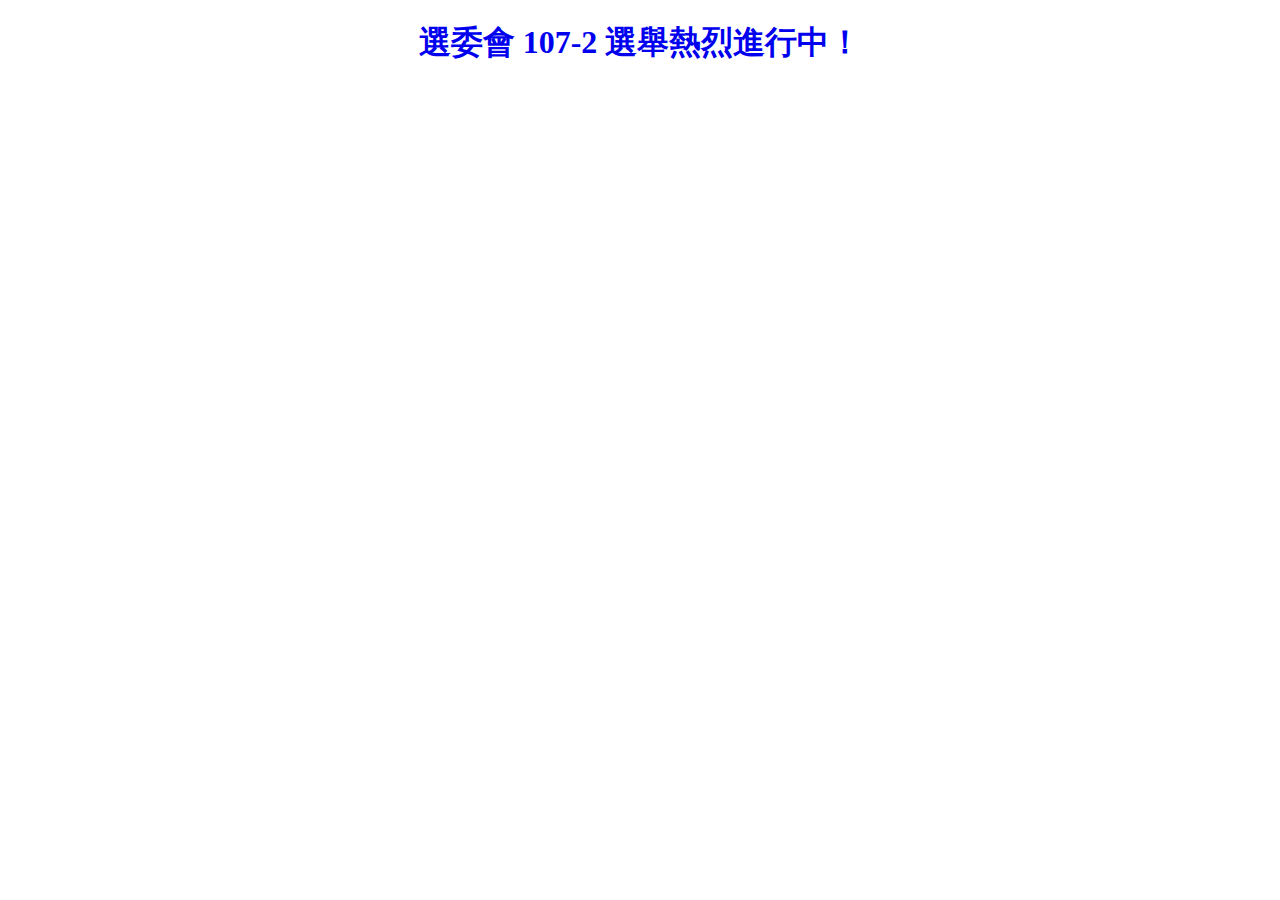
<file: index.html>
<!DOCTYPE html>
<html>
<head>
<meta charset="utf-8" />
<title>NTUSA EREC 國立臺灣大學學生會選舉罷免執行委員會</title>
<meta http-equiv="Refresh" content="1; url=https://vote.ntustudents.org/107-2/" />
</head>
<body>
<h1 style="text-align: center;"><a href="https://vote.ntustudents.org/107-2/" style="text-decoration: none;">選委會 107-2 選舉熱烈進行中！</a></h1>
<script>
setTimeout(() => {
  window.location = 'https://vote.ntustudents.org/107-2/';
}, 1000);
</script>
</body>
</html>
</file>
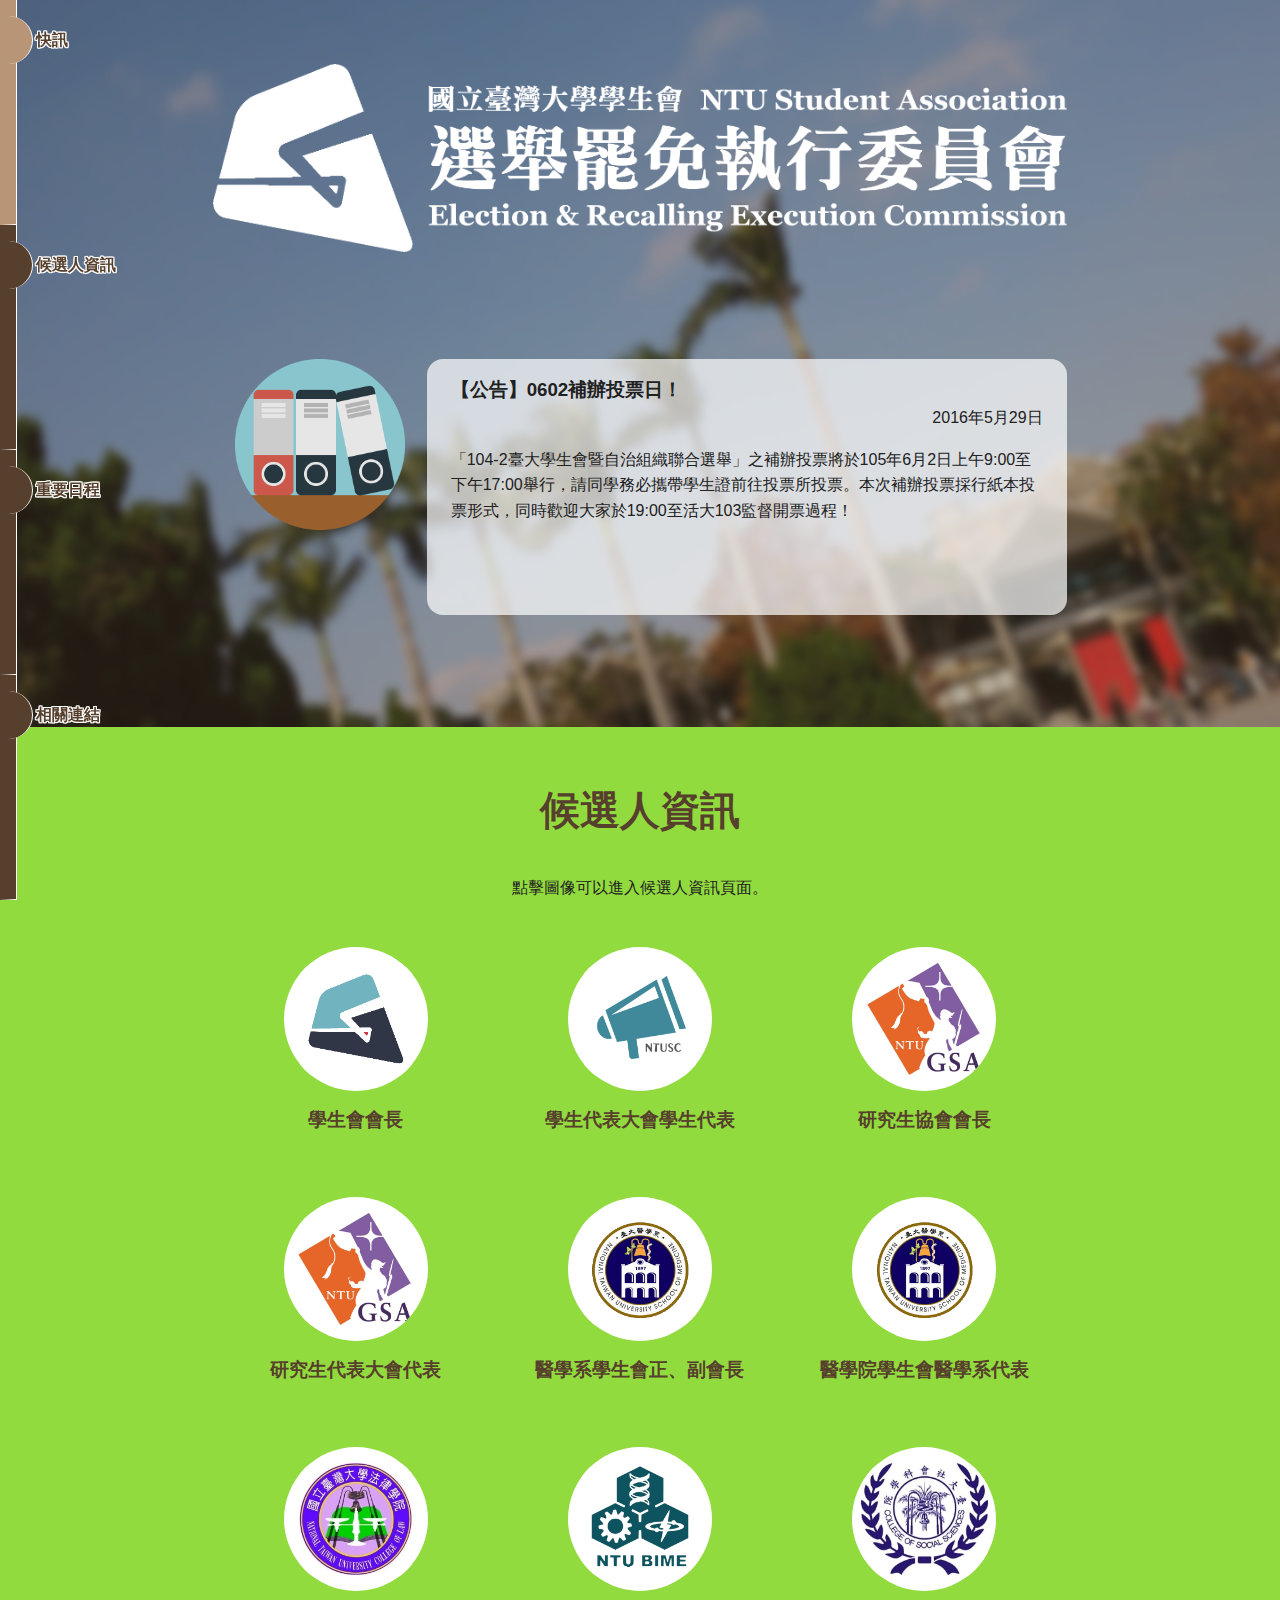
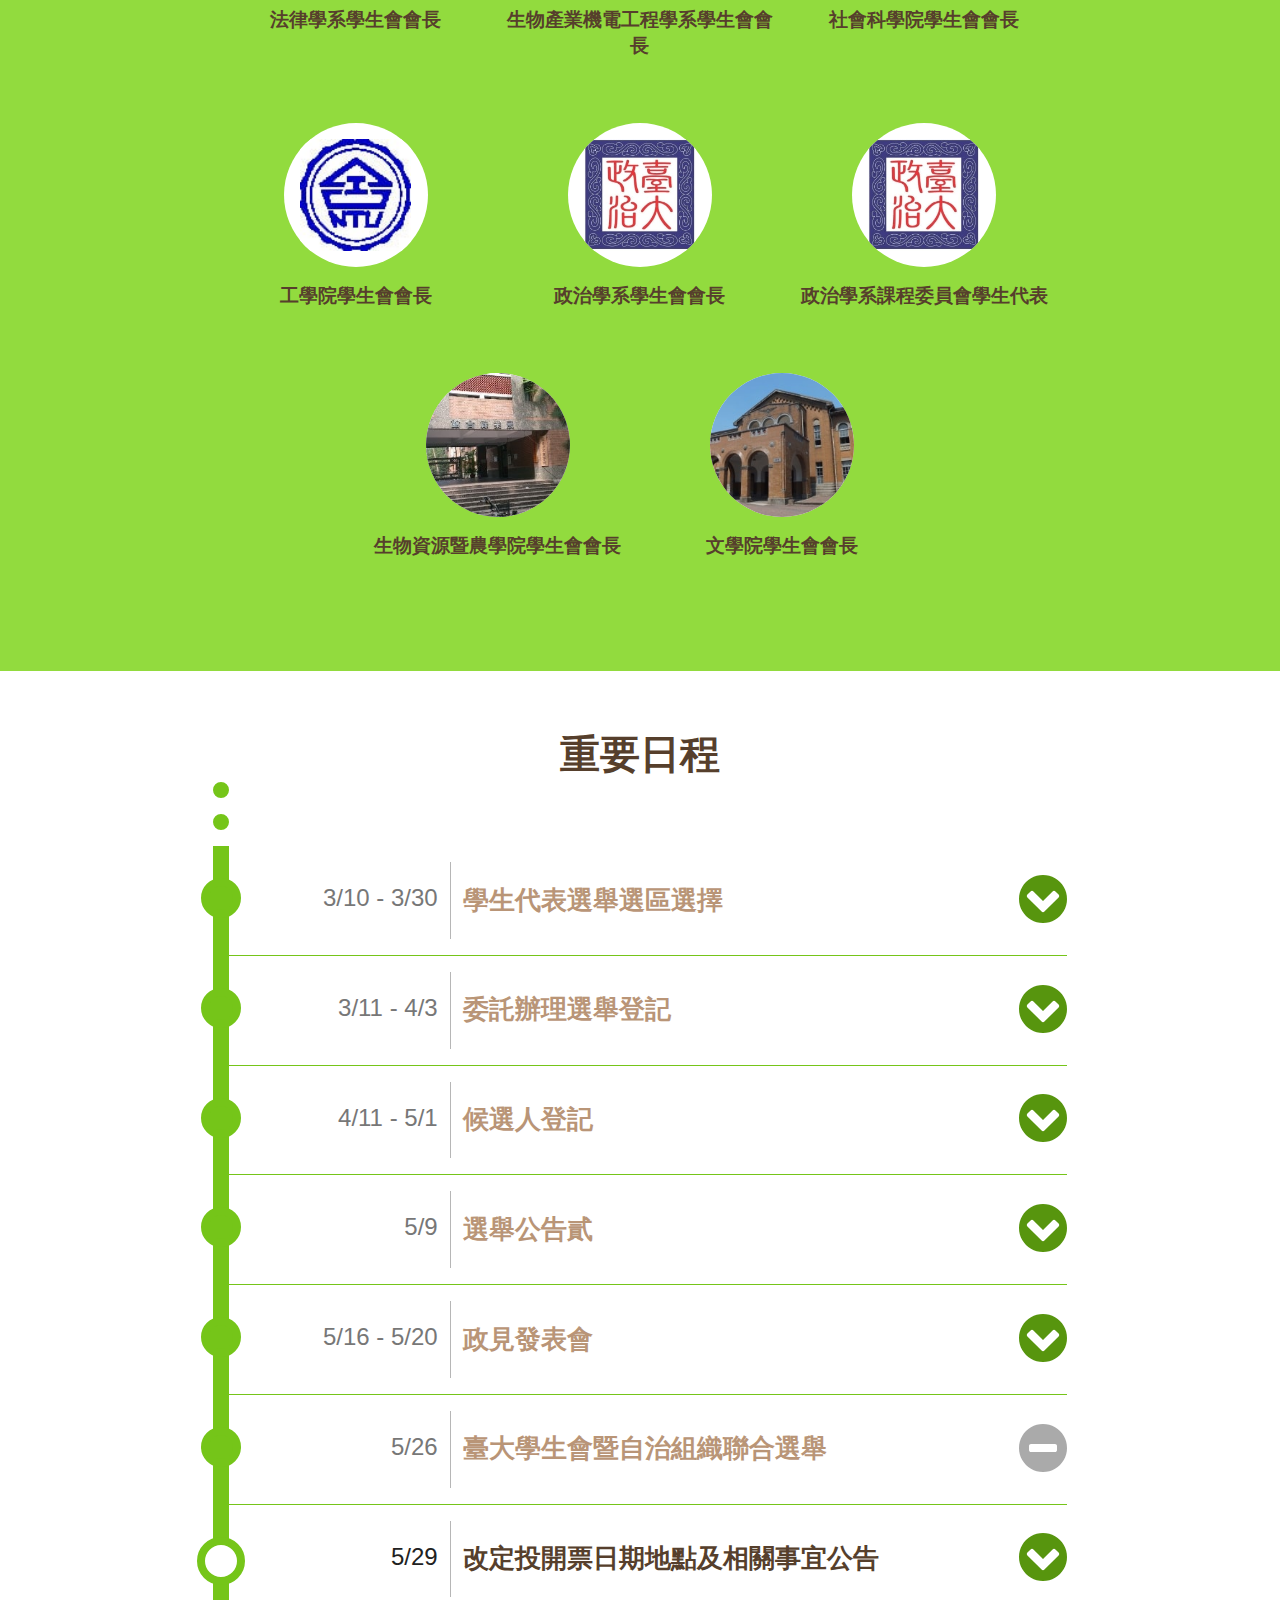
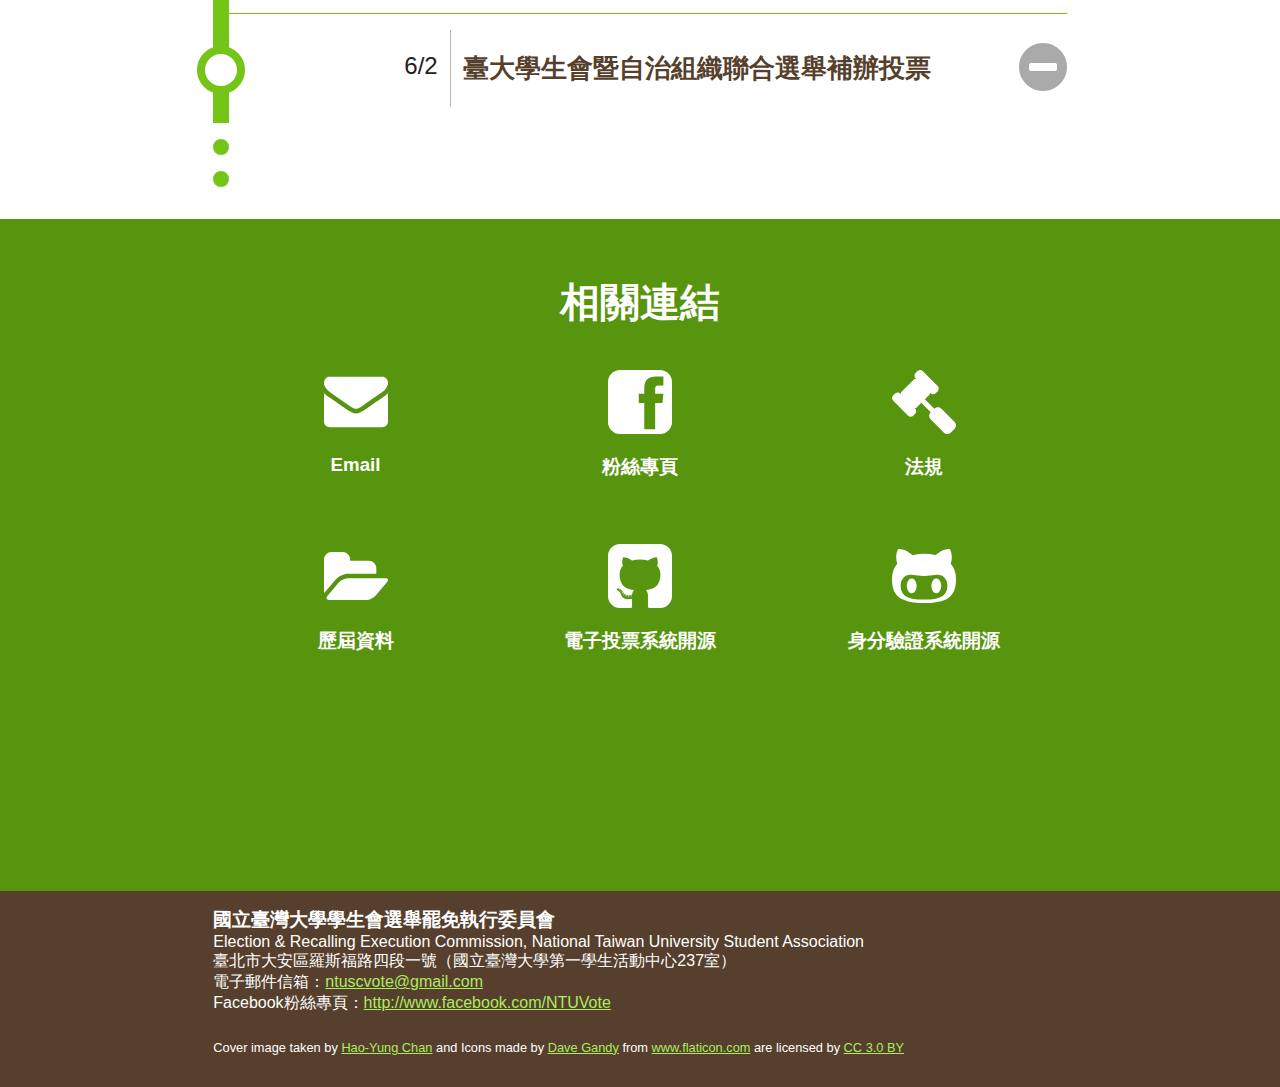
<file: 104-2/index.html>
<!DOCTYPE html>
<html>
<head>
<meta http-equiv="Content-Type" content="text/html; charset=utf-8"/>
<meta name="viewport" content="width=device-width, initial-scale=1.0, user-scalable=yes, minimum-scale=0.1, maximum-scale=2.0" />
<meta name="keywords" content="NTUSA, 台大, 臺大, 學生會, 選委會, 選舉罷免執行委員會">
<title>臺大學生會選委會</title>
<link rel="shortcut icon" href="favicon.ico" />
<link rel="apple-touch-icon" href="apple-touch-icon-72x72" />
<link rel="stylesheet" href="./css/pure-min.css" />
<link rel="stylesheet" href="./css/ntuvote1042.min.css" />
<!--[if lt IE 9]>
<script src="https://cdnjs.cloudflare.com/ajax/libs/html5shiv/3.7.3/html5shiv.min.js"></script>
<![endif]-->
<body>
<noscript>您的瀏覽器不支援腳本，本網頁部分內容可能無法正常顯示。</noscript>
<header class="page-height color-reverse" id="page-header">
	<h1>
		<img src="./img/EREC_logo.png" class="selfset-2-3" alt="國立臺灣大學學生會選舉罷免執行委員會"/>
	</h1>
	<div id="page-nav-mobile" class="pure-g selfset-2-3">
		<a href="#election" class="pure-u-1-3">#候選人登記</a>
		<a href="#timeline" class="pure-u-1-3">#重要日程</a>
		<a href="#links" class="pure-u-1-3">#相關連結</a>
	</div>
	<section id="news" class="selfset-2-3" data-time="12">
		<div id="news-flow">
			<article class="news-card pure-g">
                                <figure class="news-figure pure-u-1-4"><img src="./img/icon/file.png"></figure>
				<section class="news-content pure-u-3-4">
					<h3>【公告】0602補辦投票日！</h3>
					<date>2016年5月29日</date>
					<p>「104-2臺大學生會暨自治組織聯合選舉」之補辦投票將於105年6月2日上午9:00至下午17:00舉行，請同學務必攜帶學生證前往投票所投票。本次補辦投票採行紙本投票形式，同時歡迎大家於19:00至活大103監督開票過程！</p>
				</section>
			</article>
		</div>
	</section>
</header>

<nav id="page-nav">
	<ul>
		<li class="nav-link current">
			<a href="#page-header"><span class="nav-link-text">快訊</span></a>
		</li>
		<li class="nav-link">
			<a href="#election"><span class="nav-link-text">候選人資訊</span></a>
		</li>
		<li class="nav-link">
			<a href="#timeline"><span class="nav-link-text">重要日程</span></a>
		</li>
		<li class="nav-link">
			<a href="#links"><span class="nav-link-text">相關連結</span></a>
		</li>
	</ul>
</nav>

<section class="page-section page-height" id="election">
	<h2>候選人資訊</h2>
	<section class="selfset-2-3">
		
		<ul class="list-inline pure-g">
			<li class="pure-u-1-1">
				點擊圖像可以進入候選人資訊頁面。
			</li>
			<li class="pure-u-1-3">
				<a href="#">
					<figure>
						<img src="./img/NTUSA.png"/>
					</figure>
				</a>
				<a href="#"><h3>學生會會長</h3></a>
			</li>
			<li class="pure-u-1-3">
				<a href="#">
					<figure>
						<img src="./img/NTUSC.png"/>
					</figure>
				</a>
				<a href="#"><h3>學生代表大會學生代表</h3></a>
			</li>
			<li class="pure-u-1-3">
				<a href="#">
					<figure>
						<img src="./img/NTUGSA.png"/>
					</figure>
				</a>
				<a href="#"><h3>研究生協會會長</h3></a>
			</li>
			<li class="pure-u-1-3">
				<a href="#">
					<figure>
						<img src="./img/NTUGSA.png"/>
					</figure>
				</a>
				<a href="#"><h3>研究生代表大會代表</h3></a>
			</li>
			<li class="pure-u-1-3">
				<a href="#">
					<figure>
						<img src="./img/NTUMed.png"/>
					</figure>
				</a>
				<a href="#"><h3>醫學系學生會正、副會長</h3></a>
			</li>
			<li class="pure-u-1-3">
				<a href="#">
					<figure>
						<img src="./img/NTUMed.png"/>
					</figure>
				</a>
				<a href="#"><h3>醫學院學生會醫學系代表</h3></a>
			</li>
			<li class="pure-u-1-3">
				<a href="#">
					<figure>
						<img src="./img/NTULaw.jpg"/>
					</figure>
				</a>
				<a href="#"><h3>法律學系學生會會長</h3></a>
			</li>
			<li class="pure-u-1-3">
				<a href="#">
					<figure>
						<img src="./img/NTUBIME.png"/>
					</figure>
				</a>
				<a href="#"><h3>生物產業機電工程學系學生會會長</h3></a>
			</li>
			<li class="pure-u-1-3">
				<a href="#">
					<figure>
						<img src="./img/NTUCoSS.jpg"/>
					</figure>
				</a>
				<a href="#"><h3>社會科學院學生會會長</h3></a>
			</li>
			<li class="pure-u-1-3">
				<a href="#">
					<figure>
						<img src="./img/NTUCoEng.jpg"/>
					</figure>
				</a>
				<a href="#"><h3>工學院學生會會長</h3></a>
			</li>
			<li class="pure-u-1-3">
				<a href="#">
					<figure>
						<img src="./img/NTUPS.jpg"/>
					</figure>
				</a>
				<a href="#"><h3>政治學系學生會會長</h3></a>
			</li>
			<li class="pure-u-1-3">
				<a href="#">
					<figure>
						<img src="./img/NTUPS.jpg"/>
					</figure>
				</a>
				<a href="#"><h3>政治學系課程委員會學生代表</h3></a>
			</li>
			<li class="pure-u-1-3">
				<a href="#">
					<figure>
						<img src="./img/NTUCoBA.jpg" class="full"/>
					</figure>
				</a>
				<a href="#"><h3>生物資源暨農學院學生會會長</h3></a>
			</li>
			<li class="pure-u-1-3">
                                <a href="#">
                                        <figure>
                                                <img src="./img/NTUCoLit.jpg" class="full"/>
                                        </figure>
                                </a>
                                <a href="#"><h3>文學院學生會會長</h3></a>
                        </li>
		</ul>
	</section>
</section>

<section class="page-section page-height" id="timeline">
	<h2>重要日程</h2>
	<article class="selfset-2-3 timeline-event first over">
		<header class="pure-g">
			<date class="pure-u-1-4">3/10 - 3/30</date>
			<h3 class="pure-u-2-3">學生代表選舉選區選擇</h3>
		</header>
		<a href="#" class="timeline-event-btn">
			<img src="./img/icon/chevron-button-down.svg"/>
		</a>
		<article class="timeline-event-collapse">
			<p>
				即日起至105/3/30為本學期學代選舉之選區選擇申請時間<br/>
				各雙主修有需求的同學記得在期限內完成申請
			</p>
			<p>
				雙主修的同學可以選擇自己主修的其中一個學院作為選區，成為該選區的選舉人，如果沒有特別提出申請的話，就會推定為原選區(學生證上標明的)的選舉人。
			</p>
			<p>
				◎本選區選擇僅適用學代選舉，其餘學生自治選舉從其規定辦理。<br/>
				◎詳細公告及申請表請見附件。<br/>
			</p>
			<ul class="timeline-event-attach">
				<li>〔公告〕<a href="http://ppt.cc/y4uTG" target="_blank">http://ppt.cc/y4uTG</a><br/></li>
				<li>〔申請表〕<a href="http://ppt.cc/rvRTx" target="_blank">http://ppt.cc/rvRTx</a></li>
			</ul>
		</article>
	</article>
	<article class="selfset-2-3 timeline-event over">
		<header class="pure-g">
			<date class="pure-u-1-4">3/11 - 4/3</date>
			<h3 class="pure-u-2-3">委託辦理選舉登記</h3>	
		</header>
		<a href="#" class="timeline-event-btn">
			<img src="./img/icon/chevron-button-down.svg"/>
		</a>
		<article class="timeline-event-collapse">
			<p>
				選委會在這學期將舉辦<br/>
				「104-2臺大學生會暨自治組織聯合選舉」<br/>
				自即日起至105年4月3日受理<br/>
				「臺大各學生自治組織委託辦理院系所學生會以及其他項目之選舉」<br/>
			</p>
			<p>
				歡迎大家一同來享用電子投票的便利<br/>
				只要輕輕一刷學生證 就能快速完成投票<br/>
				更重要的是還能 減少用紙 環保愛地球！！！<br/>
			</p>
			<p>
				★以下摘錄自公告，詳細請閱公文書
			</p>
			<p>
				壹、受理委託辦理選舉對象:本校各學生自治組織(包含校級、院級、系級等自治組織)以及校方委辦項目。
			</p>
			<p>
				貳、受理委託辦理選舉事項<br/>
				一、候選人登記(含候選人號次抽籤)<br/>
				二、刊印候選人履歷及政見於選舉公報<br/>
				三、辦理政見發表會<br/>
				四、投票暨開票
			</p>
			<p>
				參、登記委託辦理選舉程序<br/>
				一、登記期間:自本公告發布起至 4 月 3 日(日)24 時止。<br/>
				二、登記程序:請填寫附件登記表，並於登記期間內逕寄至 ntuscvote@gmail.com；並依據委託辦理事項於期限內繳交相關資料。
			</p>
			<ul class="timeline-event-attach">
				<li>〈公告〉<a href="https://goo.gl/xNyYM5" target="_blank">https://goo.gl/xNyYM5</a></li>
				<li>〈登記表〉<a href="https://goo.gl/R2yRwD" target="_blank">https://goo.gl/R2yRwD</a></li>
			</ul>
		</article>
	</article>
	<article class="selfset-2-3 timeline-event over">
		<header class="pure-g">
			<date class="pure-u-1-4">4/11 - 5/1</date>
			<h3 class="pure-u-2-3">候選人登記</h3>	
		</header>
		<a href="#" class="timeline-event-btn">
			<img src="./img/icon/chevron-button-down.svg"/>
		</a>
		<article class="timeline-event-collapse">
			<p>
				【104-2聯合選舉 登記開始！】<br/>
				★104-2臺大學生會暨自治組織聯合選舉<br/>
				※ 以下摘錄自選舉公告，完整內容請參閱附件
			</p>
			<p>
				一、投票日期：105年5月26日（星期四）
			</p>
			<p>
				二、選舉種類：<br/>
				（一）學生會會長<br/>
				（二）學生代表大會學生代表<br/>
				（三）研究生協會會長<br/>
				（四）研究生代表大會代表<br/>
				（五）文學院學生會會長<br/>
				（六）社會科學院學生會會長<br/>
				（七）生物資源暨農學院學生會會長<br/>
				（八）工學院學生會會長<br/>
				（九）政治學系學生會會長<br/>
				（十）政治學系課程委員會學生代表<br/>
				（十一）法律學系學生會會長<br/>
				（十二）醫學系學生會正、副會長<br/>
				（十三）醫學院學生會醫學系代表<br/>
				（十四）生物產業機電工程學系學生會會長<br/>
			</p>
			<p>
				三、候選人登記：<br/>
				（一）登記期間：自本公告發布起至5月1日（星期日）23時59分止。<br/>
				（二）政治學系課程委員會學生代表因應修改選舉方式，登記期間延後至5月4日（星期四）23時59分止。<br/>
				（三）登記方式：請於登記期間點選104-2臺大學生會暨自治組織聯合選舉專頁(<a href="https://vote.ntustudents.org" target="_blank">vote.ntustudents.org</a>)候選人登記表單，依序填寫與繳交文件。<br/>
			</p>
			<p>
				四、政見發表會：<br/>
				（一）學生會暨研究生協會會長政見發表會：5月19日（星期四）19時<br/>
				（二）學生代表大會學生代表政見發表會：5月16日（星期一）19時、5月18日（星期三）19時<br/>
				（三）各委辦選舉院系所自治組織政見發表會：5月17日（星期二）19時<br/>
				（四）城中校區不分選舉種類政見發表會：5月20日（星期五）19時<br/>
			</p>
			<p>
				★依據《雙重學籍會員選舉權與被選舉權行使施行細則》：<a href="http://goo.gl/lbipi1" target="_blank">http://goo.gl/lbipi1</a><br/>
				提醒大家，同時擁有大學部與研究所學籍；或者同時擁有兩個以上研究所學籍的學生，都只能擇一學籍行使選舉與被選舉權喔！
			</p>
			<ul class="timeline-event-attach">
				<li>選舉公告一(4/13修正發布)：<a href="https://goo.gl/N4MdQw" target="_blank">https://goo.gl/N4MdQw</a></li>
				<li>政治學系課程委員會學生代表選舉方式修正：<a href="https://goo.gl/f90NLE" target="_blank">https://goo.gl/f90NLE</a></li>
				<li>候選人登記參選表單(請依選舉種類點選)：<a href="https://vote.ntustudents.org" target="_blank">vote.ntustudents.org</a></li>
			</ul>
		</article>
	</article>
	<article class="selfset-2-3 timeline-event over">
		<header class="pure-g">
			<date class="pure-u-1-4">5/9</date>
			<h3 class="pure-u-2-3">選舉公告貳</h3>	
		</header>
		<a href="#" class="timeline-event-btn">
			<img src="./img/icon/chevron-button-down.svg"/>
		</a>
		<article class="timeline-event-collapse">
		<p>
			【104-2 聯合選舉 選舉公告二】
		</p>
		<p>
			以下摘錄自【選舉公告二】，請參閱正式公文書。
		</p>
		<p>
			【104-2 臺大學生會暨自治組織聯合選舉】
		</p>
		<p>
			壹、 投票時間：105年5月26日（星期四）9時30分至18時30分
		</p>
                <p>
			貳、 公辦政見發表會<br/>
			一、學生會暨研究生協會會長政見發表會<br/>
			（一）日期：105年5月19日（星期四）。<br/>
			（二）時間：19時。<br/>
			（三）地點：新生教學館103教室。<br/>
			二、 第1場學生代表大會學生代表政見發表會<br/>
			（一）日期：105年5月16日（星期一）。<br/>
			（二）時間：19時。<br/>
			（三）地點：新生教學館102教室。<br/>
			三、 第2場學生代表大會學生代表政見發表會<br/>
			（一）日期：105年5月18日（星期三）。<br/>
			（二）時間：19時。<br/>
			（三）地點：新生教學館103教室。<br/>
			四、 院系所委辦選舉項目政見發表會<br/>
			（一）日期：105年5月17日（星期二）。<br/>
			（二）時間：19時。<br/>
			（三）地點：新生教學館302教室。<br/>
			五、 城中校區不分選舉種類政見發表會<br/>
			（一）日期：105年5月20日（星期五）。<br/>
			（二）時間：19時。<br/>
			（三）地點：醫學院聯教館307室。<br/>
		</p>
                <p>
			參、投票地點：請參閱正式公文。
		</p>
                <p>
			肆、開票時間及地點<br/>
			（一）時間：105年5月26日（星期四）20時<br/>
			（二）地點：學生第一活動中心202室
		</p>
                <p>
			伍、遠距投票<br/>
			（一）申請期間：自本公告發布起至中華民國105年5月23日（星期一）24時止。<br/>
			（二）申請方式：填妥申請表後（<a href="https://goo.gl/5k0Kjy" target="_blank">https://goo.gl/5k0Kjy</a> ），於申請期間內，將申請表逕寄本會電子信箱（ntuscvote@gmail.com）。
		</p>
                <p>
			陸、其他應注意事項<br/>
			（一）本次投票使用學生證感應作為投票登記，選舉人須持有效之學生證（不可為補發前之卡片）登記投票，並須自行確認學生證未因破損而無法讀取。<br/>
			（二）為順利辦理本次選舉，選委會將蒐集、處理選舉人（如未前往登記領票，將不會蒐集之）之個人資料（包含學生證之內部卡號、學號、所屬學院與在學狀況），蒐集之目的、期間與方式請參閱正式公文。
		</p>
		<ul class="timeline-event-attach">
			<li>選舉公告二：<a href="https://goo.gl/DM7rwd" target="_blank">https://goo.gl/DM7rwd</a></li>
			<li>候選人經歷及政見：<a href="https://goo.gl/byCFcY" target="_blank">https://goo.gl/byCFcY</a></li>
			<li>遠距投票申請表：<a href="https://goo.gl/5k0Kjy" target="_blank">https://goo.gl/5k0Kjy</a></li>
		</ul>
		</article>
	</article>
	<article class="selfset-2-3 timeline-event over">
		<header class="pure-g">
			<date class="pure-u-1-4">5/16 - 5/20</date>
			<h3 class="pure-u-2-3">政見發表會</h3>	
		</header>
		<a href="#" class="timeline-event-btn">
			<img src="./img/icon/chevron-button-down.svg"/>
		</a>
		<article class="timeline-event-collapse">
			<p>
				【第1場學生代表大會、研究生協會學生代表政見發表會】 <br/>
				▶ 5月16日（星期一）18:30進場 19:00開始<br/>
				▶ 地點：新生102<br/>
				▶ 連結：<a href="http://youtu.be/1268GeHrUjA" target="_blank">http://youtu.be/1268GeHrUjA</a><br/>
				1. 理學院學生代表 許軒瑋<br/>
				2. 社科院學生代表 王亮中<br/>
				3. 社科院學生代表 劉哲銘<br/>
				4. 生農院學生代表 許予安<br/>
				5. 管理學院學生代表 林子期<br/>
				6. 法學院學生代表 林彥廷<br/>
				7. 法學院學生代表 楊子敬<br/>
				8. 研協會學生代表 呂治鴻<br/>
				9. 研協會學生代表 蔡承諺<br/>
			</p>
			<p>
				【院系所委辦選舉項目政見發表會】<br/>
				▶ 5月17日（星期二）18:30進場 19:00開始<br/>
				▶ 地點：新生302<br/>
				▶ 連結：<a href="http://youtu.be/eG2MlS6Z5cw" target="_blank">http://youtu.be/eG2MlS6Z5cw</a><br/>
				1. 社科院學生會會長 范旭承<br/>
				2. 工學院學生會會長 林宗穎<br/>
				3. 政治學系課程委員會代表 劉哲銘<br/>
				4. 生農學院學生會會長 史淳羽<br/>
			</p>
			<p>
				【第2場學生代表大會、研究生協會學生代表政見發表會】<br/>
				▶ 5月18日（星期三）18:30進場 19:00開始<br/>
				▶ 地點：新生103<br/>
				▶ 連結：<a href="http://youtu.be/y84AdwJcWvY" target="_blank">http://youtu.be/y84AdwJcWvY</a><br/>
				1. 文學院學生代表 高浩凱<br/>
				2. 文學院學生代表 郭兆翊<br/>
				3. 社科院學生代表 王亮中<br/>
				4. 社科院學生代表 吳欣陽<br/>
				5. 管理學院學生代表 林子期<br/>
				6. 公衛學院學生代表 劉又豪<br/>
				7. 電資學院學生代表 林昱嘉<br/>
				8. 法學院學生代表 楊子敬<br/>
				9. 研協會學生代表 于閔如<br/>
				10. 研協會學生代表 呂治鴻<br/>
				11. 研協會學生代表 張寧珈<br/>
			</p>
			<p>
				【學生會暨研究生協會會長政見發表會】<br/>
				▶ 5月19日（星期四）18:30進場 19:00開始<br/>
				▶ 地點：新生103<br/>
				▶ 連結：<a href="http://youtu.be/8LSo9tMQv8k" target="_blank">http://youtu.be/8LSo9tMQv8k</a><br/>
				1. 研協會會長 吳昀慶<br/>
				2. 學生會會長 周維理<br/>
				3. 學生會會長 陳泓旭<br/>
			</p>
			<p>
				【城中校區不分選舉種類政見發表會】<br/>
				▶ 5月20日（星期五）18:30進場 19:00開始<br/>
				▶ 地點：醫學院聯教館307室<br/>
				▶ 連結：<a href="http://youtu.be/vXkljm73CMY" target="_blank">http://youtu.be/vXkljm73CMY</a><br/>
				1. 文學院學生代表 許哲榕<br/>
				2. 醫學院學生代表 羅瑞恩<br/>
				3. 醫學院學生代表 黃序立<br/>
				4. 研究生協會學生代表 呂治鴻<br/>
				5. 醫學院學生會醫學系代表 陳一雄<br/>
				6. 醫學院學生會醫學系代表 辜柏耘<br/>
				7. 政治學系學生會會長 陳賀煦<br/>
				8. 醫學系學生會會長、副會長 李光晏/陸曉虹<br/>
				9. 醫學系學生會會長、副會長 黃奕維/徐家鵬<br/>
				10. 學生會會長 周維理（簡報：<a href="https://goo.gl/kwVCyZ" target="_blank">https://goo.gl/kwVCyZ</a>）<br/>
				11. 學生會會長 陳泓旭（簡報：<a href="https://goo.gl/oEsLz7" target="_blank">https://goo.gl/oEsLz7</a>）<br/>
			</p>
		</article>
	</article>
	<article class="selfset-2-3 timeline-event over">
		<header class="pure-g">
			<date class="pure-u-1-4">5/26</date>
			<h3 class="pure-u-2-3">臺大學生會暨自治組織聯合選舉</h3>	
		</header>
		<a href="#" class="timeline-event-btn">
			<img src="./img/icon/circle.svg"/>
		</a>
		<article class="timeline-event-collapse">
		</article>
	</article>
	<article class="selfset-2-3 timeline-event">
		<header class="pure-g">
			<date class="pure-u-1-4">5/29</date>
			<h3 class="pure-u-2-3">改定投開票日期地點及相關事宜公告</h3>	
		</header>
		<a href="#" class="timeline-event-btn">
			<img src="./img/icon/chevron-button-down.svg"/>
		</a>
		<article class="timeline-event-collapse">
			<p>
				【104-2聯合選舉 延期選舉！】<br/>
				★104-2臺大學生會暨自治組織聯合選舉<br/>
				※ 以下摘錄自選舉公告，完整內容請參閱附件連結
			</p>
			<p>
				一、投票日期時間：105年6月2日（星期四） 09:00~17:00
			</p>
			<p>
				二、選舉種類：<br/>
				（一）學生會會長<br/>
				（二）學生代表大會學生代表<br/>
				（三）研究生協會會長<br/>
				（四）研究生代表大會代表<br/>
				（五）文學院學生會會長<br/>
				（六）社會科學院學生會會長<br/>
				（七）生物資源暨農學院學生會會長<br/>
				（八）工學院學生會會長<br/>
				（九）政治學系學生會會長<br/>
				（十）政治學系課程委員會學生代表<br/>
				（十一）法律學系學生會會長<br/>
				（十二）醫學系學生會正、副會長<br/>
				（十三）醫學院學生會醫學系代表<br/>
				（十四）生物產業機電工程學系學生會會長<br/>
			</p>
			<p>
				三、投票地點<br/>
				（一）第一學生活動中心：104 教室<br/>
				（二）第二學生活動中心：一樓入口大廳。<br/>
				（三）共同教學大樓：一樓穿廊。<br/>
				（四）普通教學大樓：一樓穿廊。<br/>
				（五）新生教學大樓：一樓穿廊。<br/>
				（六）社會科學院：辜振甫圖書館及介宙館間通廊。<br/>
				（七）霖澤館：實習法庭外空地。<br/>
				（八）長興住宿區：男一警衛室前。<br/>
				（九）大一女舍：室外廣場。<br/>
				（十）水源校區行政大樓：一樓大廳。<br/>
				（十一）醫學院：基礎醫學大樓醫圖前廣場。<br/>
				（十二）公共衛生學院：公衛大樓一樓大廳。<br/>
			</p>
			<ul class="timeline-event-attach">
				<li>改定投開票日期地點及相關事宜公告：<a href="https://goo.gl/shk9fh" target="_blank">https://goo.gl/shk9fh</a></li>
			</ul>
		</article>
	</article>
	<article class="selfset-2-3 timeline-event last">
		<header class="pure-g">
			<date class="pure-u-1-4">6/2</date>
			<h3 class="pure-u-2-3">臺大學生會暨自治組織聯合選舉補辦投票</h3>	
		</header>
		<a href="#" class="timeline-event-btn">
			<img src="./img/icon/circle.svg"/>
		</a>
		<article class="timeline-event-collapse">
		</article>
	</article>
</section>

<section class="page-section page-height color-reverse" id="links">
	<h2>相關連結</h2>
	<ul class="list-inline pure-g selfset-2-3" id="outer-link">
		<li class="pure-u-1-3">
			<a href="mailto:ntuscvote@gmail.com" target="_top"><img src="./img/icon/envelope.svg"/></a>
			<a href="mailto:ntuscvote@gmail.com" target="_top"><h3>Email</h3></a>
		</li>
		<li class="pure-u-1-3">
			<a href="https://www.facebook.com/NTUVote/" target="_blank"><img src="./img/icon/facebook-logo.svg"/></a>
			<a href="https://www.facebook.com/NTUVote/" target="_blank"><h3>粉絲專頁</h3></a>
		</li>
		<li class="pure-u-1-3">
			<a href="https://github.com/ntu-student-congress/tortue/tree/master/laws/3_%E6%9C%83%E9%95%B7%E6%9A%A8%E8%A1%8C%E6%94%BF%E9%83%A8%E9%96%80%E7%AF%87" target="_blank"><img src="./img/icon/hammer.svg"/></a>
			<a href="https://github.com/ntu-student-congress/tortue/tree/master/laws/3_%E6%9C%83%E9%95%B7%E6%9A%A8%E8%A1%8C%E6%94%BF%E9%83%A8%E9%96%80%E7%AF%87" target="_blank"><h3>法規</h3></a>
		</li>
		<li class="pure-u-1-3">
			<a href="#" target="_blank"><img src="./img/icon/open-folder.svg"/></a>
			<a href="#" target="_blank"><h3>歷屆資料</h3></a>
		</li>
		<li class="pure-u-1-3">
			<a href="https://github.com/mousems/NTUvoteV2/" target="_blank"><img src="./img/icon/github-square.svg"/></a>
			<a href="https://github.com/mousems/NTUvoteV2/" target="_blank"><h3>電子投票系統開源</h3></a>
		</li>
		<li class="pure-u-1-3">
			<a href="https://github.com/ntusa/ntu-vote-auth-server/" target="_blank"><img src="./img/icon/github.svg"/></a>
			<a href="https://github.com/ntusa/ntu-vote-auth-server/" target="_blank"><h3>身分驗證系統開源</h3></a>
		</li>
	</ul>
</section>
<footer id="page-footer" class="page-section color-reverse">
	<div class="contact selfset-2-3">
		<h3>國立臺灣大學學生會選舉罷免執行委員會</h3>
		Election &amp; Recalling Execution Commission, National Taiwan University Student Association<br/>
		臺北市大安區羅斯福路四段一號（國立臺灣大學第一學生活動中心237室）<br/>
		電子郵件信箱：<a href="mailto:ntuscvote@gmail.com" target="_top">ntuscvote@gmail.com</a><br/>
		Facebook粉絲專頁：<a href="https://www.facebook.com/NTUVote/" target="_blank">http://www.facebook.com/NTUVote</a>
	</div>
	<div class="comment selfset-2-3">
		Cover image taken by <a href="mailto:b00209023@ntu.edu.tw" title="Hao-Yung Chan" target="_top">Hao-Yung Chan</a> and Icons made by <a href="http://www.flaticon.com/authors/dave-gandy" title="Dave Gandy" target="_blank">Dave Gandy</a> from <a href="http://www.flaticon.com" title="Flaticon" target="_blank">www.flaticon.com</a> are licensed by <a href="http://creativecommons.org/licenses/by/3.0/" title="Creative Commons BY 3.0" target="_blank">CC 3.0 BY</a>
	</div>
</footer>
<script>
/* Temporary Settings */
var tmpLinks = document.getElementById("election").getElementsByTagName("a");
for (var i = 0; i != tmpLinks.length; ++i)
{
	var dlink = "https://script.google.com/macros/s/AKfycby4WhOSYKFXHELVJ3BQd9FQCBgxtEAfk5uW2pSQcKwUhf3ThcE/exec?id=" + Math.ceil((i+1)/2);

	tmpLinks[i].setAttribute("href", dlink);
	tmpLinks[i].setAttribute("target", "_blank");
}
</script>
<script src="./js/TweenLite.min.js"></script>
<script src="./js/CSSPlugin.min.js"></script>
<script src="./js/ScrollToPlugin.min.js"></script>
<script src="./js/ntuvote1042.min.js"></script>
</body>
</html>
</file>
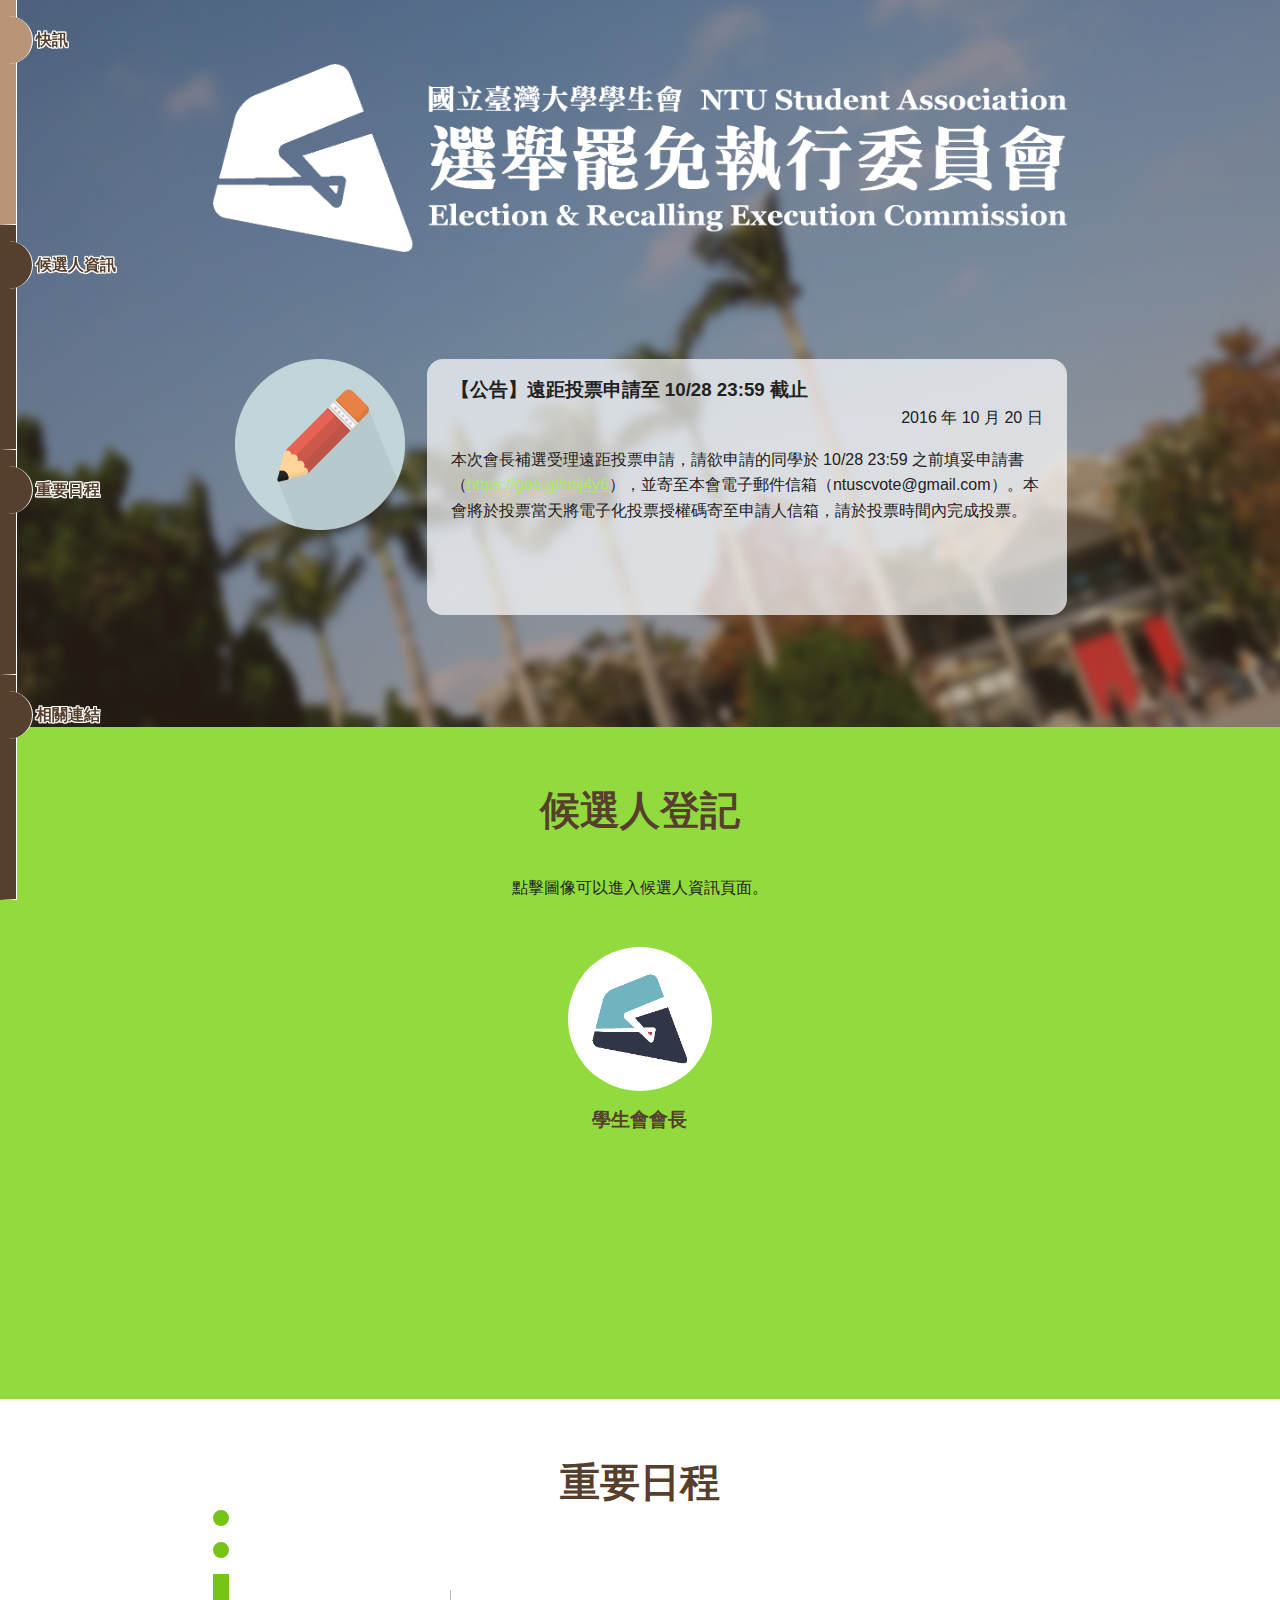
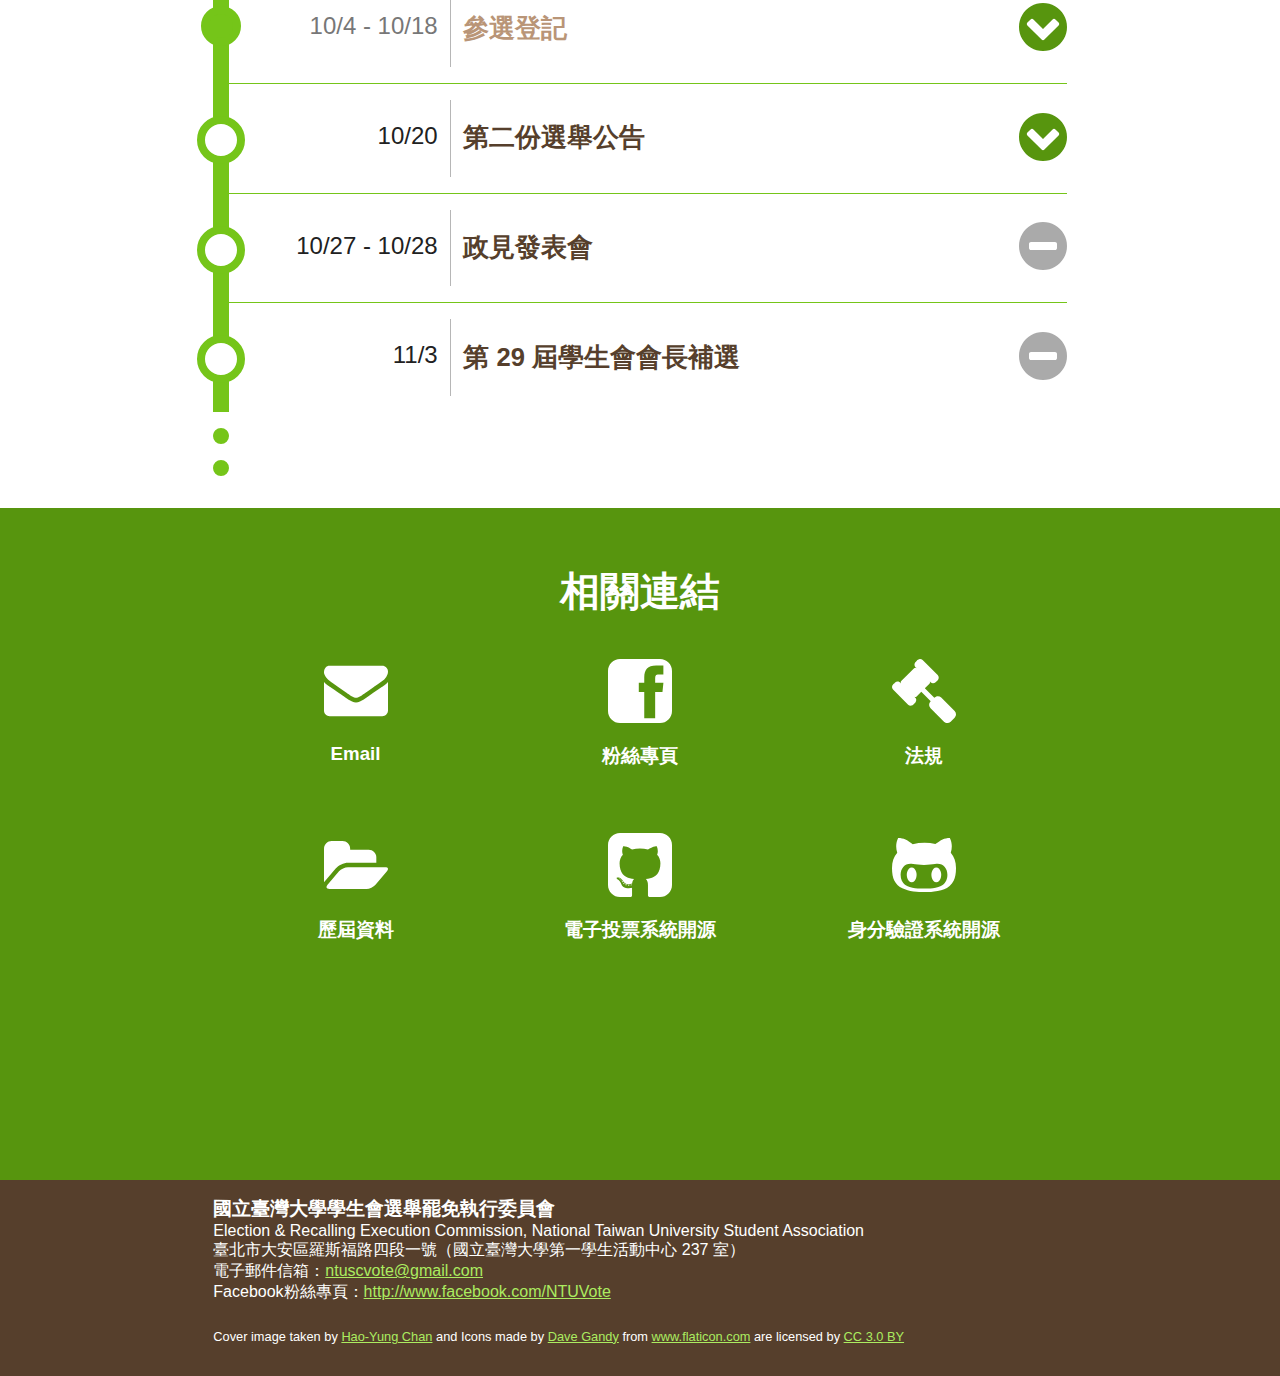
<file: 105-1-s/index.html>
<!DOCTYPE html>
<html>
<head>
<meta http-equiv="Content-Type" content="text/html; charset=utf-8"/>
<meta name="viewport" content="width=device-width, initial-scale=1.0, user-scalable=yes, minimum-scale=0.1, maximum-scale=2.0" />
<meta name="keywords" content="NTUSA, 台大, 臺大, 學生會, 選委會, 選舉罷免執行委員會">
<title>臺大學生會選委會</title>
<link rel="shortcut icon" href="favicon.ico" />
<link rel="apple-touch-icon" href="apple-touch-icon-72x72" />
<link rel="stylesheet" href="./css/pure-min.css" />
<link rel="stylesheet" href="./css/ntuvote1042.min.css" />
<!--[if lt IE 9]>
<script src="https://cdnjs.cloudflare.com/ajax/libs/html5shiv/3.7.3/html5shiv.min.js"></script>
<![endif]-->
<body>
<noscript>您的瀏覽器不支援腳本，本網頁部分內容可能無法正常顯示。</noscript>
<header class="page-height color-reverse" id="page-header">
	<h1>
		<img src="./img/EREC_logo.png" class="selfset-2-3" alt="國立臺灣大學學生會選舉罷免執行委員會"/>
	</h1>
	<div id="page-nav-mobile" class="pure-g selfset-2-3">
		<a href="#election" class="pure-u-1-3">#候選人資訊</a>
		<a href="#timeline" class="pure-u-1-3">#重要日程</a>
		<a href="#links" class="pure-u-1-3">#相關連結</a>
	</div>
	<section id="news" class="selfset-2-3" data-time="12">
		<div id="news-flow">
			<article class="news-card pure-g">
				<figure class="news-figure pure-u-1-4"><img src="./img/icon/write.png"></figure>
				<section class="news-content pure-u-3-4">
					<h3>【公告】遠距投票申請至 10/28 23:59 截止</h3>
					<date>2016 年 10 月 20 日</date>
					<p>
						本次會長補選受理遠距投票申請，請欲申請的同學於 10/28 23:59 之前填妥申請書（<a href="https://goo.gl/mij4y6" target="_blank">https://goo.gl/mij4y6</a>），並寄至本會電子郵件信箱（ntuscvote@gmail.com）。本會將於投票當天將電子化投票授權碼寄至申請人信箱，請於投票時間內完成投票。
					</p>
				</section>
			</article>
			<article class="news-card pure-g">
				<figure class="news-figure pure-u-1-4"><img src="./img/icon/sample.png"></figure>
				<section class="news-content pure-u-3-4">
					<h3>【公告】「參選人，給問嗎？」將於 10/24 - 10/26 進行</h3>
					<date>2016 年 10 月 20 日</date>
					<p>
						兩場政見發表會分別為 10/27 於總區與 10/28 於城中校區，為了讓無法親至現場的同學能向候選人提問，10/24 - 10/26 將開放同學填寫「參選人，給問嗎？」線上表單，提問將於政見發表會現場由候選人抽選並回應，同時會提供公開網路直播，請各位同學踴躍參與！
					</p>
				</section>
			</article>
			<article class="news-card pure-g">
				<figure class="news-figure pure-u-1-4"><img src="./img/icon/file.png"></figure>
				<section class="news-content pure-u-3-4">
					<h3>【公告】第 29 屆學生會會長補選</h3>
					<date>2016 年 10 月 20 日</date>
					<p>「第 29 屆學生會會長補選」投票時間為 11/3 9:00 - 17:00，詳情請見第二份選舉公告。投票地點地圖可參見 <a href="https://www.google.com/maps/d/viewer?mid=13u--z_wc_55AVXK3bQL-HAeStmo" target="_blank">https://www.google.com/maps/d/viewer?mid=13u--z_wc_55AVXK3bQL-HAeStmo</a>。</p>
				</section>
			</article>
		</div>
	</section>
</header>

<nav id="page-nav">
	<ul>
		<li class="nav-link current">
			<a href="#page-header"><span class="nav-link-text">快訊</span></a>
		</li>
		<li class="nav-link">
			<a href="#election"><span class="nav-link-text">候選人資訊</span></a>
		</li>
		<li class="nav-link">
			<a href="#timeline"><span class="nav-link-text">重要日程</span></a>
		</li>
		<li class="nav-link">
			<a href="#links"><span class="nav-link-text">相關連結</span></a>
		</li>
	</ul>
</nav>

<section class="page-section page-height" id="election">
	<h2>候選人登記</h2>
	<section class="selfset-2-3">
		<ul class="list-inline pure-g">
			<li class="pure-u-1-1">
				點擊圖像可以進入候選人資訊頁面。
			</li>
			<li class="pure-u-1-3">
				<a href="#">
					<figure>
						<img src="./img/NTUSA.png"/>
					</figure>
				</a>
				<a href="#"><h3>學生會會長</h3></a>
			</li>
		</ul>
	</section>
</section>

<section class="page-section page-height" id="timeline">
	<h2>重要日程</h2>
	<article class="selfset-2-3 timeline-event first over">
		<header class="pure-g">
			<date class="pure-u-1-4">10/4 - 10/18</date>
			<h3 class="pure-u-2-3">參選登記</h3>	
		</header>
		<a href="#" class="timeline-event-btn">
			<img src="./img/icon/chevron-button-down.svg"/>
		</a>
		<article class="timeline-event-collapse">
			<p>
				【第 29 屆學生會會長補選，開始登記】
		　	</p>
			<p>
				登記期間：自本公告發布起至 105 年 10 月 18 日 23 時 59 分止。<br/>
				本次報名一律採網路報名！<br/>
				更多資訊請參見第一份選舉公告。<br/>
		　	</p>
			<p>
				★本會收到登記參選之信件，將於三日內回信，並確認是否缺件。<br/>
				★為避免登記參選人數不足，本會將於登記期間在 Facebook 粉絲專頁上公布目前登記參選之人數。本次選舉登記時間為十五天，不另延長登記。<br/>
				★依據《雙重學籍會員選舉權與被選舉權行使施行細則》，同時擁有大學部與研究所學籍；或者同時擁有兩個以上研究所學籍的學生，都只能擇一學籍行使選舉與被選舉權唷！<br/>
			</p>
			<ul class="timeline-event-attach">
				<li>〈公告〉<a href="https://goo.gl/fBJpgB" target="_blank">https://goo.gl/fBJpgB</a></li>
				<li>〈登記表〉<a href="https://goo.gl/6ME3XF" target="_blank">https://goo.gl/6ME3XF</a></li>
			</ul>
		</article>
	</article>
	<article class="selfset-2-3 timeline-event">
        <header class="pure-g">
            <date class="pure-u-1-4">10/20</date>
            <h3 class="pure-u-2-3">第二份選舉公告</h3>
        </header>
        <a href="#" class="timeline-event-btn">
           <img src="./img/icon/chevron-button-down.svg"/>
        </a>
        <article class="timeline-event-collapse">
			<p>
				【第 29 屆學生會會長補選　第二份選舉公告】
			</p>
			<p>
				※※ 以下摘錄自【第二份選舉公告】，請參閱正式公文書。
			</p>
			<p>
				■　投票時間：<br/>
			　	105 年 11 月 3 日（星期四）9 時 00 分至 17 時 00 分<br/>
			</p>
			<p>
				■　公辦政見發表會<br/>
			　	一、第 1 場政見發表會<br/>
			　	（一）時間：105 年 10 月 27 日（星期四）19 時開始<br/>
			　	（二）地點：新生教學館 303 教室。<br/>
			　	二、 第 2 場政見發表會<br/>
			　	（一）時間：105 年 10 月 28 日（星期五）19 時開始<br/>
			　	（二）地點：基礎醫學大樓 403 教室。<br/>
			</p>
			<p>
				■　票點位置：請參閱正式公文。<br/>
				■　開票時間及地點<br/>
				（一）時間：105 年 11 月 3 日（星期四）19 時開始<br/>
				（二）地點：學生第一活動中心地下室<br/>
			</p>
			<p>
				■　遠距投票<br/>
			　	（一）申請期間：自本公告發布起至105 年 10 月 28 日（星期五）23:59 止。<br/>
			　	（二）申請方式：填妥申請表後（https://goo.gl/mij4y6 ），於申請期間內，將申請表逕寄本會電子信箱（ntuscvote@gmail.com）。<br/>
			</p>
			<p>
				■　其他應注意事項<br/>
			　	（一）本次投票採紙本投票，選舉人不得持在學證明書以證明在學身分並登記領票、投票。學生證正面之照片不得被異物覆蓋，若不能辨識為本人之學生證將無法進行投票。<br/>
			　	（二）為順利辦理本次選舉，選委會將蒐集、處理選舉人（如未前往登記領票，將不會蒐集之）之個人資料（包含學生證之內部卡號、學號、所屬學院與在學狀況），蒐集之目的、期間與方式請參閱正式公文。<br/>
			　	（三）競選期間為本公告發布起自 11 月 2 日（星期三）23:59 止，任何人不得於投票日從事競選或助選活動。<br/>
			</p>
			<ul class="timeline-event-attach">
				<li>第二份選舉公告：<a href="https://goo.gl/v3DblE" target="_blank">https://goo.gl/v3DblE</a></li>
				<li>候選人經歷及政見（專頁版）：<a href="#election">https://vote.ntustudents.org/1051s/#election</a></li>
				<li>候選人經歷及政見（PDF檔）：<a href="https://goo.gl/ITfGqk" target="_blank">https://goo.gl/ITfGqk</a></li>
				<li>遠距投票申請表：<a href="https://goo.gl/mij4y6" target="_blank">https://goo.gl/mij4y6</a></li>
			</ul>
        </article>
    </article>
	<article class="selfset-2-3 timeline-event">
		<header class="pure-g">
			<date class="pure-u-1-4">10/27 - 10/28</date>
			<h3 class="pure-u-2-3">政見發表會</h3>	
		</header>
		<a href="#" class="timeline-event-btn">
			<img src="./img/icon/circle.svg"/>
		</a>
		<article class="timeline-event-collapse">
		</article>
	</article>
	<article class="selfset-2-3 timeline-event last">
		<header class="pure-g">
			<date class="pure-u-1-4">11/3</date>
			<h3 class="pure-u-2-3">第 29 屆學生會會長補選</h3>	
		</header>
		<a href="#" class="timeline-event-btn">
			<img src="./img/icon/circle.svg"/>
		</a>
		<article class="timeline-event-collapse">
		</article>
	</article>
</section>

<section class="page-section page-height color-reverse" id="links">
	<h2>相關連結</h2>
	<ul class="list-inline pure-g selfset-2-3" id="outer-link">
		<li class="pure-u-1-3">
			<a href="mailto:ntuscvote@gmail.com" target="_top"><img src="./img/icon/envelope.svg"/></a>
			<a href="mailto:ntuscvote@gmail.com" target="_top"><h3>Email</h3></a>
		</li>
		<li class="pure-u-1-3">
			<a href="https://www.facebook.com/NTUVote/" target="_blank"><img src="./img/icon/facebook-logo.svg"/></a>
			<a href="https://www.facebook.com/NTUVote/" target="_blank"><h3>粉絲專頁</h3></a>
		</li>
		<li class="pure-u-1-3">
			<a href="https://github.com/ntu-student-congress/tortue/tree/master/laws/3_%E6%9C%83%E9%95%B7%E6%9A%A8%E8%A1%8C%E6%94%BF%E9%83%A8%E9%96%80%E7%AF%87" target="_blank"><img src="./img/icon/hammer.svg"/></a>
			<a href="https://github.com/ntu-student-congress/tortue/tree/master/laws/3_%E6%9C%83%E9%95%B7%E6%9A%A8%E8%A1%8C%E6%94%BF%E9%83%A8%E9%96%80%E7%AF%87" target="_blank"><h3>法規</h3></a>
		</li>
		<li class="pure-u-1-3">
			<a href="#" target="_blank"><img src="./img/icon/open-folder.svg"/></a>
			<a href="#" target="_blank"><h3>歷屆資料</h3></a>
		</li>
		<li class="pure-u-1-3">
			<a href="https://github.com/mousems/NTUvoteV2/" target="_blank"><img src="./img/icon/github-square.svg"/></a>
			<a href="https://github.com/mousems/NTUvoteV2/" target="_blank"><h3>電子投票系統開源</h3></a>
		</li>
		<li class="pure-u-1-3">
			<a href="https://github.com/ntusa/ntu-vote-auth-server/" target="_blank"><img src="./img/icon/github.svg"/></a>
			<a href="https://github.com/ntusa/ntu-vote-auth-server/" target="_blank"><h3>身分驗證系統開源</h3></a>
		</li>
	</ul>
</section>
<footer id="page-footer" class="page-section color-reverse">
	<div class="contact selfset-2-3">
		<h3>國立臺灣大學學生會選舉罷免執行委員會</h3>
		Election &amp; Recalling Execution Commission, National Taiwan University Student Association<br/>
		臺北市大安區羅斯福路四段一號（國立臺灣大學第一學生活動中心 237 室）<br/>
		電子郵件信箱：<a href="mailto:ntuscvote@gmail.com" target="_top">ntuscvote@gmail.com</a><br/>
		Facebook粉絲專頁：<a href="https://www.facebook.com/NTUVote/" target="_blank">http://www.facebook.com/NTUVote</a>
	</div>
	<div class="comment selfset-2-3">
		Cover image taken by <a href="mailto:b00209023@ntu.edu.tw" title="Hao-Yung Chan" target="_top">Hao-Yung Chan</a> and Icons made by <a href="http://www.flaticon.com/authors/dave-gandy" title="Dave Gandy" target="_blank">Dave Gandy</a> from <a href="http://www.flaticon.com" title="Flaticon" target="_blank">www.flaticon.com</a> are licensed by <a href="http://creativecommons.org/licenses/by/3.0/" title="Creative Commons BY 3.0" target="_blank">CC 3.0 BY</a>
	</div>
</footer>
<script>
/* Temporary Settings */
var tmpLinks = document.getElementById("election").getElementsByTagName("a");
for (var i = 0; i != tmpLinks.length; ++i)
{
	var dlink = "https://script.google.com/macros/s/AKfycbyxdl65w8vwvSoEuSEJlSnnW0ujBKl07TMdfTQDQ-ZF7LRVRao/exec?id=" + Math.ceil((i+1)/2);

	tmpLinks[i].setAttribute("href", dlink);
	tmpLinks[i].setAttribute("target", "_blank");
}
</script>
<script src="./js/TweenLite.min.js"></script>
<script src="./js/CSSPlugin.min.js"></script>
<script src="./js/ScrollToPlugin.min.js"></script>
<script src="./js/ntuvote1042.min.js"></script>
</body>
</html>
</file>
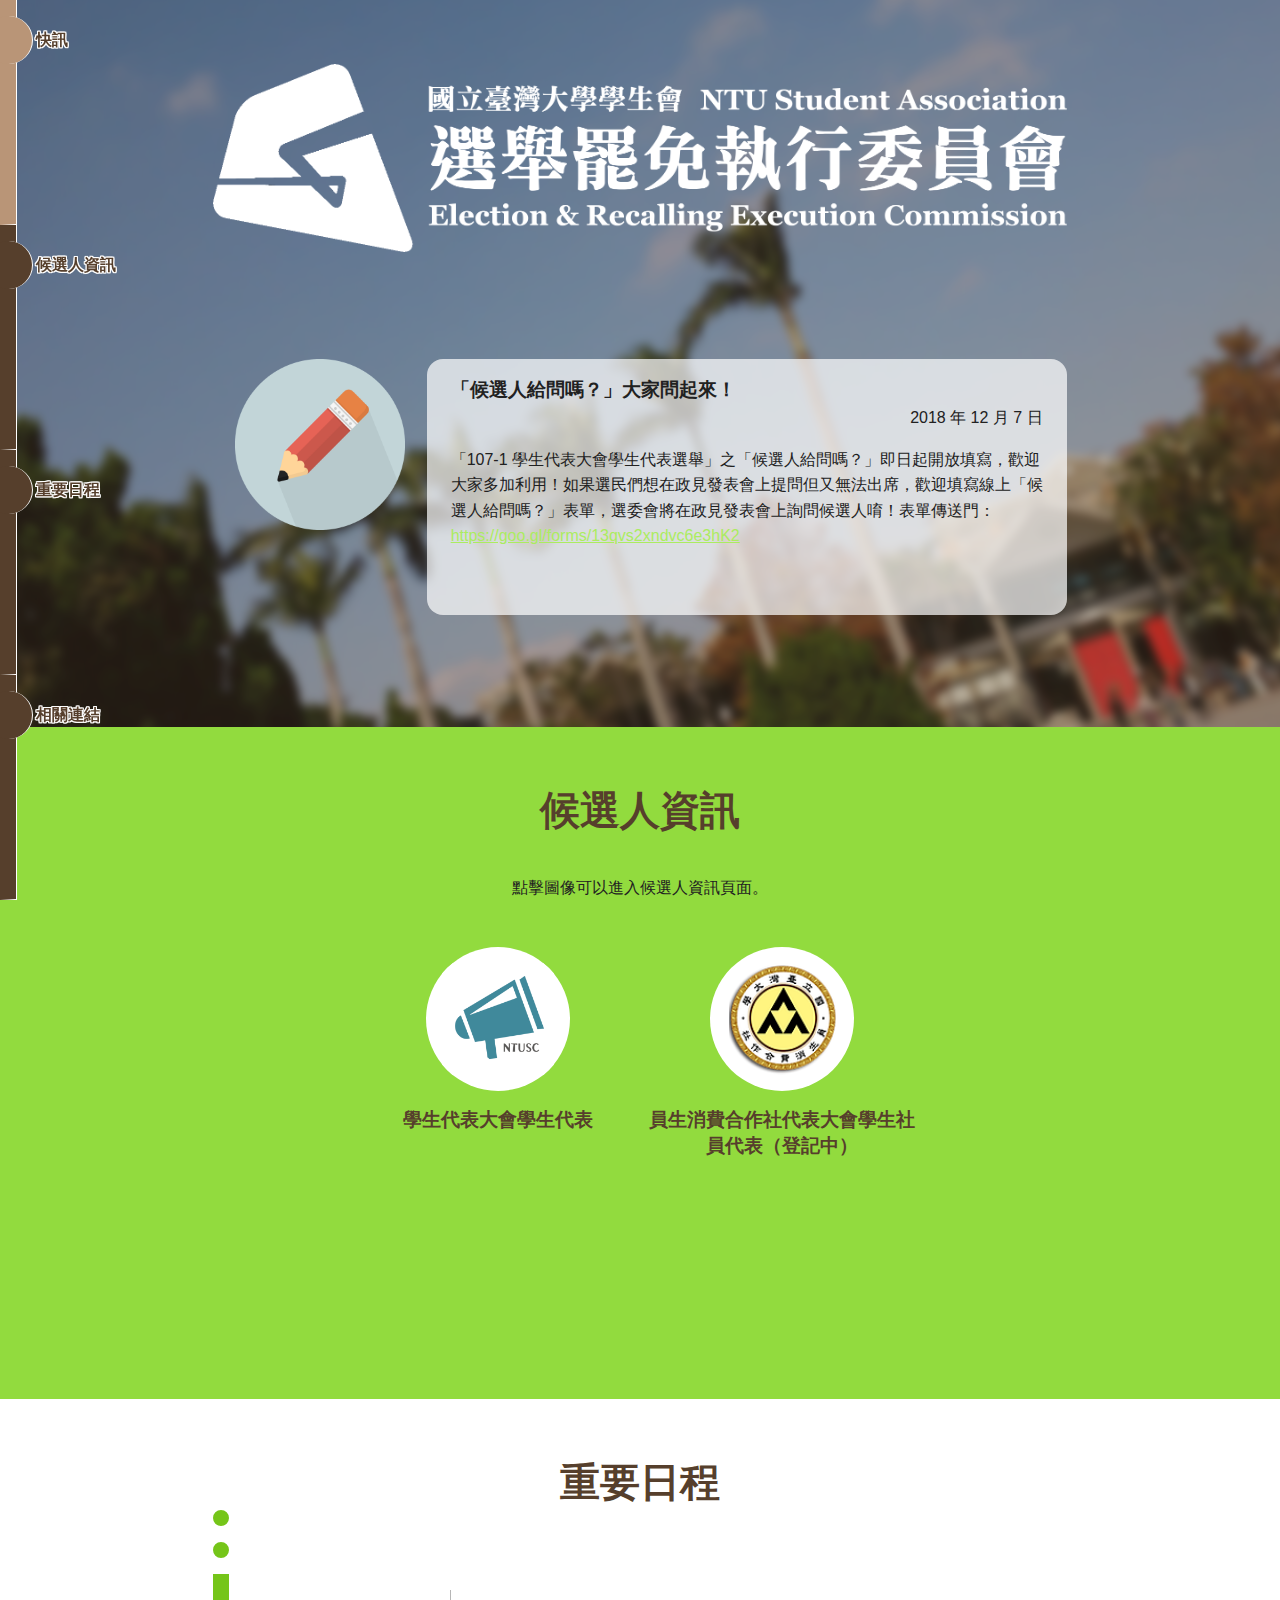
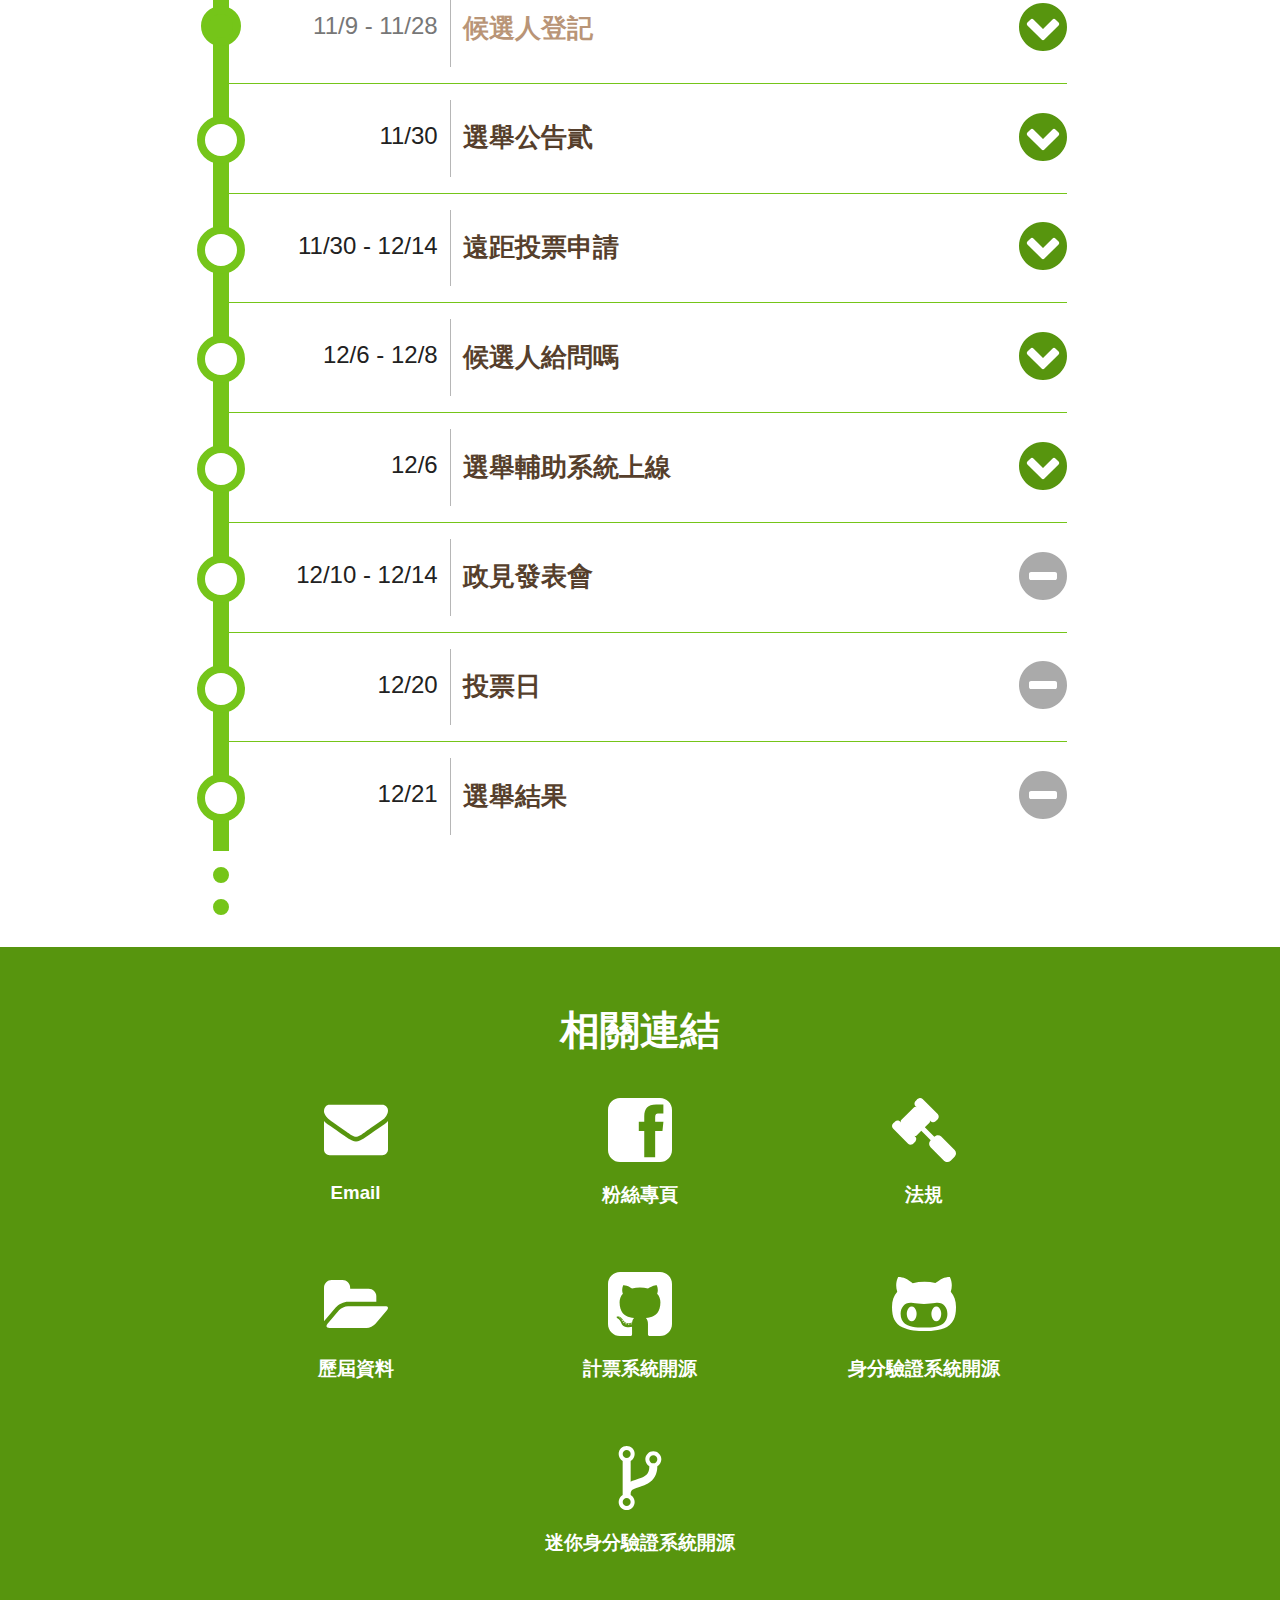
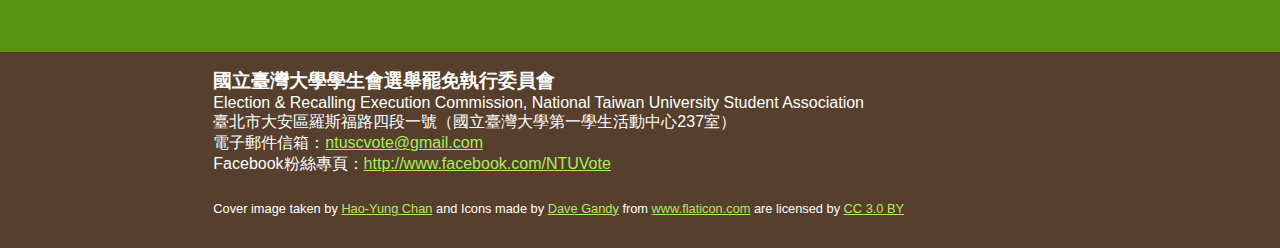
<file: 107-1/index.html>
<!DOCTYPE html>
<html>

<head>
  <meta http-equiv="Content-Type" content="text/html; charset=utf-8" />
  <meta name="viewport" content="width=device-width, initial-scale=1.0, user-scalable=yes, minimum-scale=0.1, maximum-scale=2.0" />
  <meta name="keywords" content="NTUSA, 台大, 臺大, 學生會, 選委會, 選舉罷免執行委員會">
  <title>107-1 選舉專頁 - 臺大學生會選委會</title>
  <link rel="shortcut icon" href="/favicon.ico" />
  <link rel="stylesheet" href="./css/pure-min.css" />
  <link rel="stylesheet" href="./css/ntuvote1042.min.css" />
  <!--[if lt IE 9]>
<script src="https://cdnjs.cloudflare.com/ajax/libs/html5shiv/3.7.3/html5shiv.min.js"></script>
<![endif]-->

<body>
  <noscript>您的瀏覽器不支援腳本，本網頁部分內容可能無法正常顯示。</noscript>
  <header class="page-height color-reverse" id="page-header">
    <h1>
      <img src="./img/EREC_logo.png" class="selfset-2-3" alt="國立臺灣大學學生會選舉罷免執行委員會" />
    </h1>
    <div id="page-nav-mobile" class="pure-g selfset-2-3">
      <a href="#election" class="pure-u-1-3">#候選人登記</a>
      <a href="#timeline" class="pure-u-1-3">#重要日程</a>
      <a href="#links" class="pure-u-1-3">#相關連結</a>
    </div>
    <section id="news" class="selfset-2-3" data-time="12">
      <div id="news-flow">
        <article class="news-card pure-g">
          <figure class="news-figure pure-u-1-4"><img src="./img/icon/write.png"></figure>
          <section class="news-content pure-u-3-4">
            <h3>「候選人給問嗎？」大家問起來！</h3>
            <date>2018 年 12 月 7 日</date>
            <p>「107-1 學生代表大會學生代表選舉」之「候選人給問嗎？」即日起開放填寫，歡迎大家多加利用！如果選民們想在政見發表會上提問但又無法出席，歡迎填寫線上「候選人給問嗎？」表單，選委會將在政見發表會上詢問候選人唷！表單傳送門：<a href="https://goo.gl/forms/13qvs2xndvc6e3hK2" target="_blank">https://goo.gl/forms/13qvs2xndvc6e3hK2</a></p>
          </section>
        </article>
        <article class="news-card pure-g">
          <figure class="news-figure pure-u-1-4"><img src="./img/icon/sample.png"></figure>
          <section class="news-content pure-u-3-4">
            <h3>107-1 選舉輔助系統上線啦</h3>
            <date>2018 年 12 月 6 日</date>
            <p>「107-1 學生代表大會學生代表選舉」的選舉輔助系統已經上線，歡迎大家多加利用！投票輔助系統（VAA，Voting Aid Application），旨在以簡單、方便的方式，提供選民了解候選人與自身對於各議題立場的遠近，作為投票之參考，得以更有效率的投下神聖的一票，並促進校園議題討論，以落實學生自治、校園民主的核心價值。所有選區共有 40 名學代候選人，選委會一共蒐集到 20 名候選人表態。連結在此：<a href="https://vote.ntustudents.org/107-1/compass/sc.html" target="_blank">https://vote.ntustudents.org/107-1/compass/sc.html</a></p>
          </section>
        </article>
        <article class="news-card pure-g">
          <figure class="news-figure pure-u-1-4"><img src="./img/icon/file.png"></figure>
          <section class="news-content pure-u-3-4">
            <h3>【公告】遠距投票申請中</h3>
            <date>2018 年 12 月 1 日</date>
            <p>「107-1 學生代表大會學生代表選舉」之遠距投票，即日起至 2018/12/14 19:00 受理登記，請同學把握時間，詳情請見第二份選舉公告（<a href="https://goo.gl/RBDD6j" target="_blank">https://goo.gl/RBDD6j</a>），直接填表申請即可：<a target="_blank" href="https://goo.gl/S3xMjV">https://goo.gl/S3xMjV</a>。</p>
          </section>
        </article>
        <article class="news-card pure-g">
          <figure class="news-figure pure-u-1-4"><img src="./img/icon/warning.ico"></figure>
          <section class="news-content pure-u-3-4">
            <h3>競選期間只到選舉當日午夜ㄛ</h3>
            <date>2018 年 12 月 1 日</date>
            <p>「107-1 學生代表大會學生代表選舉」之競選期間，自第二份選舉公告發佈起，至 2018/12/19 23:59，請同學把握時間，詳情請見第二份選舉公告（<a href="https://goo.gl/RBDD6j" target="_blank">https://goo.gl/RBDD6j</a>），請大家互相提醒ㄛ！</p>
          </section>
        </article>
      </div>
    </section>
  </header>

  <nav id="page-nav">
    <ul>
      <li class="nav-link current">
        <a href="#page-header"><span class="nav-link-text">快訊</span></a>
      </li>
      <li class="nav-link">
        <a href="#election"><span class="nav-link-text">候選人資訊</span></a>
      </li>
      <li class="nav-link">
        <a href="#timeline"><span class="nav-link-text">重要日程</span></a>
      </li>
      <li class="nav-link">
        <a href="#links"><span class="nav-link-text">相關連結</span></a>
      </li>
    </ul>
  </nav>

  <section class="page-section page-height" id="election">
    <h2>候選人資訊</h2>
    <section class="selfset-2-3">
      <ul class="list-inline pure-g">
        <li class="pure-u-1-1">
          點擊圖像可以進入候選人資訊頁面。
        </li>
        <li class="pure-u-1-3">
          <a target="_blank" href="https://goo.gl/HNrGYN">
            <figure>
              <img src="./img/NTUSC.png" />
            </figure>
          </a>
          <a target="_blank" href="https://goo.gl/HNrGYN">
            <h3>學生代表大會學生代表</h3>
          </a>
        </li>
        <li class="pure-u-1-3">
          <a target="_blank" href="https://www.ntu-coshop.org/">
            <figure>
              <img src="./img/NTUCoShop.png" />
            </figure>
          </a>
          <a target="_blank" href="https://www.ntu-coshop.org/">
            <h3>員生消費合作社代表大會學生社員代表（登記中）</h3>
          </a>
        </li>
      </ul>
    </section>
  </section>

  <section class="page-section page-height" id="timeline">
    <h2>重要日程</h2>
    <article class="selfset-2-3 timeline-event first over">
      <header class="pure-g">
        <date class="pure-u-1-4">11/9 - 11/28</date>
        <h3 class="pure-u-2-3">候選人登記</h3>
      </header>
      <a href="#" class="timeline-event-btn">
        <img src="./img/icon/chevron-button-down.svg" />
      </a>
      <article class="timeline-event-collapse">
        <p>
          【107-1 學生代表大會學生代表選舉，開始登記】<br />
          ◎第一份選舉公告：<a href="https://goo.gl/1LzvcM" target="_blank">https://goo.gl/1LzvcM</a><br />
          ◎學生代表候選人登記表單：<a href="https://goo.gl/uWTmJn" target="_blank">https://goo.gl/uWTmJn</a><br />
        </p>
        <p>
          一、投票日期：2018年12月20日（星期四）
        </p>
        <p>
          二、選舉種類：學生代表大會學生代表、員生消費合作社社員代表大會學生社員代表
        </p>
        <p>
          三、候選人登記：<br />
          （一）登記期間：自本公告發布起至11月28日（星期三）23時59分止，逾期不予受理。<br />
          （二）登記方式：請於登記期間點選候選人登記表單連結，依序填寫與繳交文件。<br />
          （三）於附件連結完成登記後，本會將於審核候選人資格後通知保證金繳納方式，擬參選人仍須於時限內繳納參選保證金，方完成登記流程，詳情請見第一份選舉公告。<br />
          （四）凡經申請登記核准者，不能撤回其申請。<br />
        </p>
        <p>
          四、政見發表會：<br />
          （一）校總區政見發表會：12月10日（星期一）19時開始<br />
          　　　校總區政見發表會：12月14日（星期五）19時開始<br />
          （二）城中校區政見發表會：12月13日（星期四）19時開始<br />
        </p>
        <p>
          備註：<br />
          本會不處理合作社學生社員代表候選人登記，本項之參選人請勿填寫網路登記表單。<br />
          請逕行向員生消費合作社登記參選，或上合作社網站查詢。<br />
        </p>
        <ul class="timeline-event-attach">
          <li>第一份選舉公告：<a href="https://goo.gl/1LzvcM" target="_blank">https://goo.gl/1LzvcM</a></li>
          <li>學生代表候選人登記表單：<a href="https://goo.gl/uWTmJn" target="_blank">https://goo.gl/uWTmJn</a></li>
        </ul>
      </article>
    </article>
    <article class="selfset-2-3 timeline-event">
      <header class="pure-g">
        <date class="pure-u-1-4">11/30</date>
        <h3 class="pure-u-2-3">選舉公告貳</h3>
      </header>
      <a href="#" class="timeline-event-btn">
        <img src="./img/icon/chevron-button-down.svg" />
      </a>
      <article class="timeline-event-collapse">
        <p>
          【107-1 學生代表大會學生代表選舉　第二份選舉公告】<br />
          ◎第二份選舉公告：<a target="_blank" href="https://goo.gl/RBDD6j">https://goo.gl/RBDD6j</a><br />
          ◎候選人經歷及政見（雲端硬碟PDF版）：<a target="_blank" href="https://goo.gl/HNrGYN">https://goo.gl/HNrGYN</a><br />
        </p>
        <p>
          ※※ 以下摘錄自【第二份選舉公告】，請參閱正式公文書。
        </p>
        <p>
          ■　投票時間：107 年 12 月 20 日（星期四）9 時 30 分至 18 時 00 分止。
        </p>
        </p>
        <p>
          ■　選舉項目<br />
          臺大學生會學生代表大會學生代表
        </p>
        <p>
          ■　公辦政見發表會<br />
          - 12/10（一）19:00 ＠新生503<br />
          - 12/13（四）19:00 ＠基醫403<br />
          - 12/14（五）19:00 ＠新生503
        </p>
        <p>
          ■　票點位置：請參閱正式公文。地圖請見：<a target="_blank" href="https://goo.gl/HLqA7r">https://goo.gl/HLqA7r</a>
        </p>
        <p>
          ■　開票時間及地點<br />
          （一）時間：107 年 12 月 20 日（星期四）19 時開始<br />
          （二）地點：第一學生活動中心 104 室
        </p>
        <p>
          ■　遠距投票<br />
          （一）申請期間：自本公告發布起至 107 年 12 月 14 日（星期五）19 時 00 分止。<br />
          （二）申請方式：於申請期間內，前往遠距投票申請表單（<a target="_blank" href="https://goo.gl/S3xMjV">https://goo.gl/S3xMjV</a>），填寫並送出即可。
        </p>
        <p>
          ■　其他應注意事項<br />
          （一）持學生證投票者，須確認是否持有學生證之最新版本，學生證若為補發前之卡片將無法投票。<br />
          （二）若投票當天學生證遺失、損毀或忘了帶，可至 NTU epo 網站（<a target="_blank" href="https://if163.aca.ntu.edu.tw/eportfolio/">https://if163.aca.ntu.edu.tw/eportfolio/</a>）登入下載取得在學證明書，搭配有照片之身分證件或護照等證明在學身分，前往投票所登記領票、投票。<br />
          （三）為順利辦理本次選舉，選委會將蒐集、處理選舉人（如未前往登記領票，將不會蒐集之）之個人資料（包含學號、所屬學院系所與在學狀況），蒐集之目的、期間與方式請參閱正式公文。<br />
          （四）競選期間為本公告發布起至 12 月 19 日（星期三）23:59 止，任何人不得於投票日從事競選或助選活動。
        </p>
        <ul class="timeline-event-attach">
  				<li>公告：<a target="_blank" href="https://goo.gl/RBDD6j">https://goo.gl/RBDD6j</a></li>
          <li>候選人經歷及政見（雲端硬碟PDF版）：<a target="_blank" href="https://goo.gl/HNrGYN">https://goo.gl/HNrGYN</a></li>
          <li>遠距投票申請：<a target="_blank" href="https://goo.gl/S3xMjV">https://goo.gl/S3xMjV</a></li>
  			</ul>
      </article>
    </article>
    <article class="selfset-2-3 timeline-event">
      <header class="pure-g">
        <date class="pure-u-1-4">11/30 - 12/14</date>
        <h3 class="pure-u-2-3">遠距投票申請</h3>
      </header>
      <a href="#" class="timeline-event-btn">
        <img src="./img/icon/chevron-button-down.svg" />
      </a>
      <article class="timeline-event-collapse">
        <p>（一）申請期間：自本公告發布起至 107 年 12 月 14 日（星期五）19 時 00 分止。</p>
        <p>（二）申請方式：於申請期間內，前往遠距投票申請表單（<a target="_blank" href="https://goo.gl/S3xMjV">https://goo.gl/S3xMjV</a>），填寫並送出即可。</p>
      </article>
    </article>
    <article class="selfset-2-3 timeline-event">
      <header class="pure-g">
        <date class="pure-u-1-4">12/6 - 12/8</date>
        <h3 class="pure-u-2-3">候選人給問嗎</h3>
      </header>
      <a href="#" class="timeline-event-btn">
        <img src="./img/icon/chevron-button-down.svg" />
      </a>
      <article class="timeline-event-collapse">
        <p>如果選民們想在政見發表會上提問但又無法出席</p>
        <p>歡迎填寫線上「候選人給問嗎？」表單</p>
        <p>選委會將在政見發表會上詢問候選人唷！</p>
        <p>表單傳送門：<a href="https://goo.gl/forms/13qvs2xndvc6e3hK2" target="_blank">https://goo.gl/forms/13qvs2xndvc6e3hK2</a></p>
      </article>
    </article>
    <article class="selfset-2-3 timeline-event">
      <header class="pure-g">
        <date class="pure-u-1-4">12/6</date>
        <h3 class="pure-u-2-3">選舉輔助系統上線</h3>
      </header>
      <a href="#" class="timeline-event-btn">
        <img src="./img/icon/chevron-button-down.svg" />
      </a>
      <article class="timeline-event-collapse">
        <p>「107-1 學生代表大會學生代表選舉」的選舉輔助系統已經上線，歡迎大家多加利用！</p>
        <p>投票輔助系統（VAA，Voting Aid Application），旨在以簡單、方便的方式，提供選民了解候選人與自身對於各議題立場的遠近，作為投票之參考，得以更有效率的投下神聖的一票，並促進校園議題討論，以落實學生自治、校園民主的核心價值。</p>
        <p>所有選區共有 40 名學代候選人，選委會一共蒐集到 20 名候選人表態。</p>
        <p>系統連結：<a href="https://vote.ntustudents.org/107-1/compass/sc.html" target="_blank">https://vote.ntustudents.org/107-1/compass/sc.html</a></p>
      </article>
    </article>
    <article class="selfset-2-3 timeline-event">
      <header class="pure-g">
        <date class="pure-u-1-4">12/10 - 12/14</date>
        <h3 class="pure-u-2-3">政見發表會</h3>
      </header>
      <a href="#" class="timeline-event-btn">
        <img src="./img/icon/circle.svg" />
      </a>
      <article class="timeline-event-collapse"></article>
    </article>
    <article class="selfset-2-3 timeline-event">
      <header class="pure-g">
        <date class="pure-u-1-4">12/20</date>
        <h3 class="pure-u-2-3">投票日</h3>
      </header>
      <a href="#" class="timeline-event-btn">
        <img src="./img/icon/circle.svg" />
      </a>
      <article class="timeline-event-collapse"></article>
    </article>
    <article class="selfset-2-3 timeline-event last">
      <header class="pure-g">
        <date class="pure-u-1-4">12/21</date>
        <h3 class="pure-u-2-3">選舉結果</h3>
      </header>
      <a href="#" class="timeline-event-btn">
        <img src="./img/icon/circle.svg" />
      </a>
      <article class="timeline-event-collapse"></article>
    </article>
  </section>

  <section class="page-section page-height color-reverse" id="links">
    <h2>相關連結</h2>
    <ul class="list-inline pure-g selfset-2-3" id="outer-link">
      <li class="pure-u-1-3">
        <a href="mailto:ntuscvote@gmail.com" target="_top"><img src="./img/icon/envelope.svg" /></a>
        <a href="mailto:ntuscvote@gmail.com" target="_top">
          <h3>Email</h3>
        </a>
      </li>
      <li class="pure-u-1-3">
        <a href="https://www.facebook.com/NTUVote/" target="_blank"><img src="./img/icon/facebook-logo.svg" /></a>
        <a href="https://www.facebook.com/NTUVote/" target="_blank">
          <h3>粉絲專頁</h3>
        </a>
      </li>
      <li class="pure-u-1-3">
        <a href="https://github.com/ntu-student-congress/tortue/tree/master/laws/3_%E6%9C%83%E9%95%B7%E6%9A%A8%E8%A1%8C%E6%94%BF%E9%83%A8%E9%96%80%E7%AF%87" target="_blank"><img src="./img/icon/hammer.svg" /></a>
        <a href="https://github.com/ntu-student-congress/tortue/tree/master/laws/3_%E6%9C%83%E9%95%B7%E6%9A%A8%E8%A1%8C%E6%94%BF%E9%83%A8%E9%96%80%E7%AF%87" target="_blank">
          <h3>法規</h3>
        </a>
      </li>
      <li class="pure-u-1-3">
        <a href="https://github.com/ntusa/vote.ntustudents.org" target="_blank"><img src="./img/icon/open-folder.svg" /></a>
        <a href="https://github.com/ntusa/vote.ntustudents.org" target="_blank">
          <h3>歷屆資料</h3>
        </a>
      </li>
      <li class="pure-u-1-3">
        <a href="https://github.com/mousems/NTUvoteV2/" target="_blank"><img src="./img/icon/github-square.svg" /></a>
        <a href="https://github.com/mousems/NTUvoteV2/" target="_blank">
          <h3>計票系統開源</h3>
        </a>
      </li>
      <li class="pure-u-1-3">
        <a href="https://github.com/ntusa/ntu-vote-auth-server/" target="_blank"><img src="./img/icon/github.svg" /></a>
        <a href="https://github.com/ntusa/ntu-vote-auth-server/" target="_blank">
          <h3>身分驗證系統開源</h3>
        </a>
      </li>
      <li class="pure-u-1-3">
        <a href="https://github.com/katrina376/ntu-vote-auth-mini/" target="_blank"><img src="./img/icon/code-fork-symbol.svg" /></a>
        <a href="https://github.com/katrina376/ntu-vote-auth-mini/" target="_blank">
          <h3>迷你身分驗證系統開源</h3>
        </a>
      </li>
    </ul>
  </section>
  <footer id="page-footer" class="page-section color-reverse">
    <div class="contact selfset-2-3">
      <h3>國立臺灣大學學生會選舉罷免執行委員會</h3>
      Election &amp; Recalling Execution Commission, National Taiwan University Student Association<br />
      臺北市大安區羅斯福路四段一號（國立臺灣大學第一學生活動中心237室）<br />
      電子郵件信箱：<a href="mailto:ntuscvote@gmail.com" target="_top">ntuscvote@gmail.com</a><br />
      Facebook粉絲專頁：<a href="https://www.facebook.com/NTUVote/" target="_blank">http://www.facebook.com/NTUVote</a>
    </div>
    <div class="comment selfset-2-3">
      Cover image taken by <a href="mailto:katrina.hyc@gmail.com" title="Hao-Yung Chan" target="_top">Hao-Yung Chan</a> and Icons made by <a href="http://www.flaticon.com/authors/dave-gandy" title="Dave Gandy" target="_blank">Dave Gandy</a> from <a href="http://www.flaticon.com" title="Flaticon" target="_blank">www.flaticon.com</a> are licensed by <a href="http://creativecommons.org/licenses/by/3.0/" title="Creative Commons BY 3.0" target="_blank">CC 3.0 BY</a>
    </div>
  </footer>
  <script src="./js/TweenLite.min.js"></script>
  <script src="./js/CSSPlugin.min.js"></script>
  <script src="./js/ScrollToPlugin.min.js"></script>
  <script src="./js/ntuvote1042.min.js"></script>
</body>

</html>
</file>
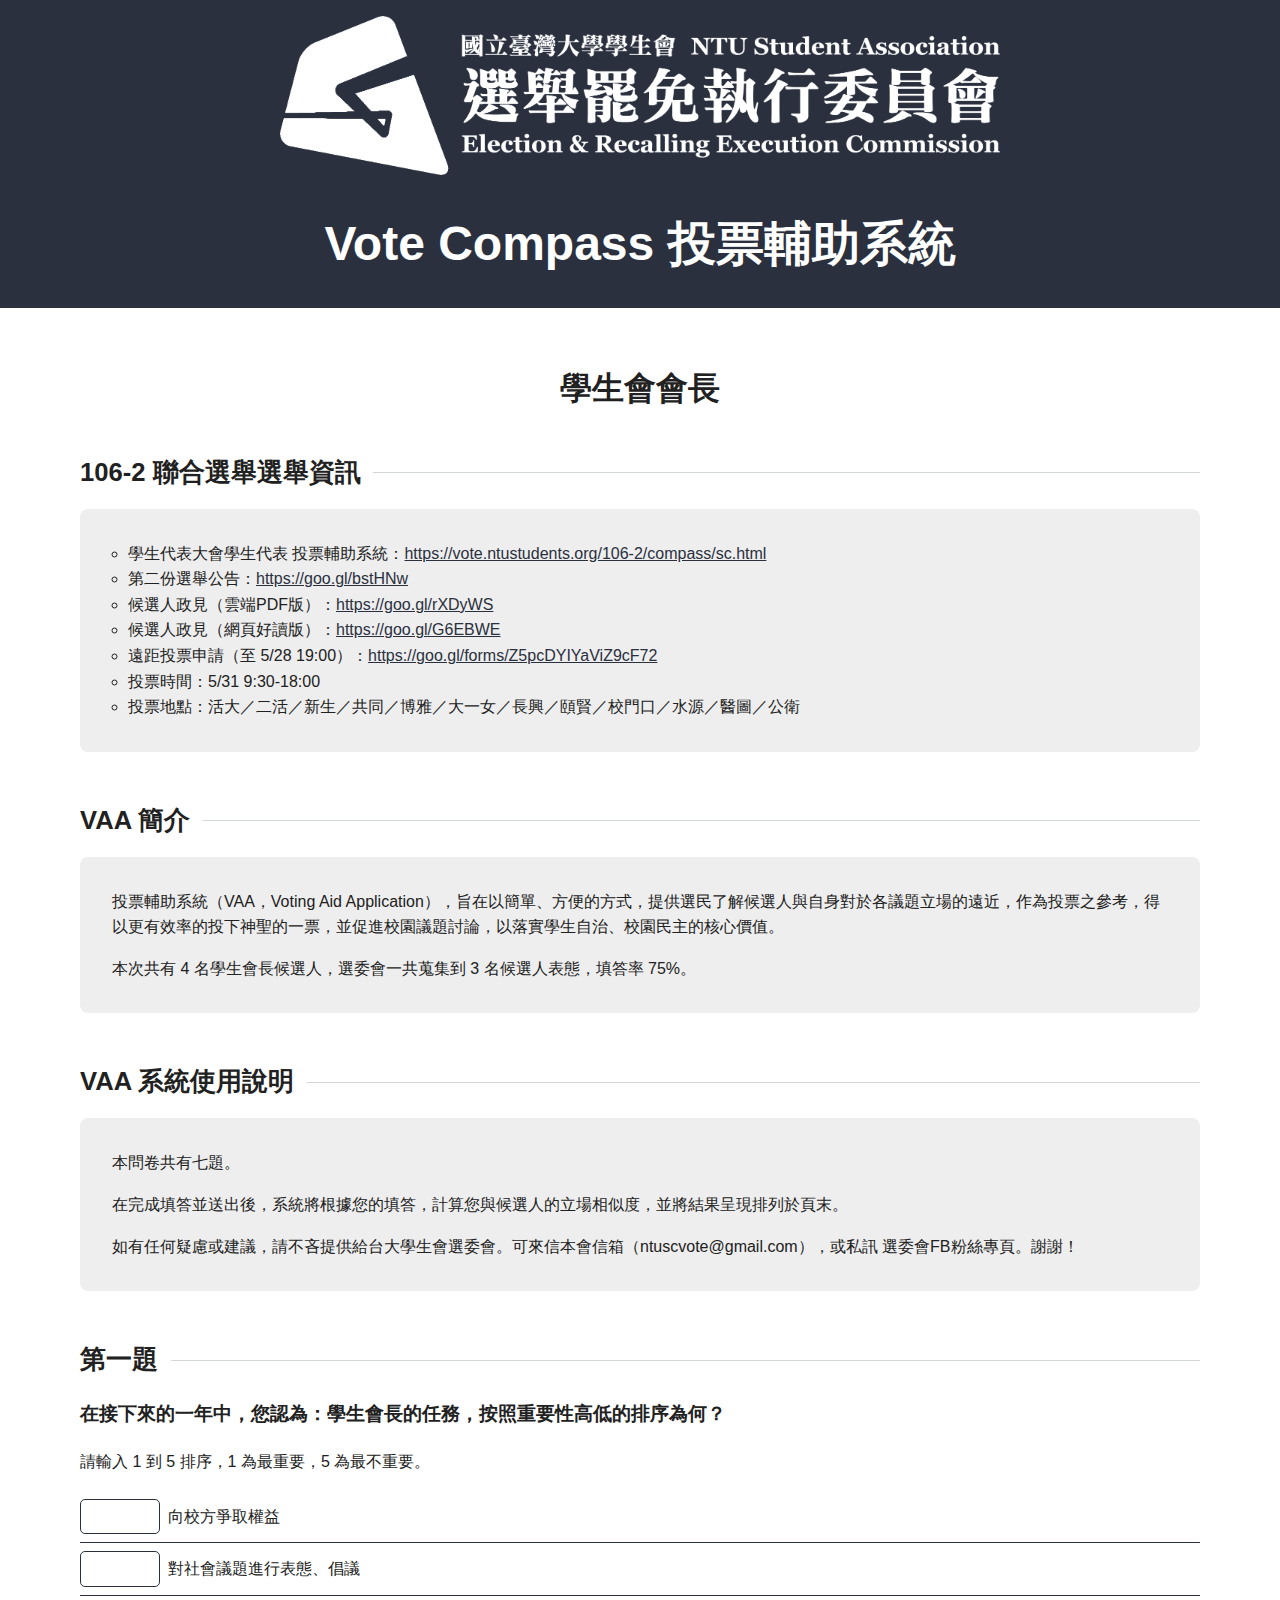
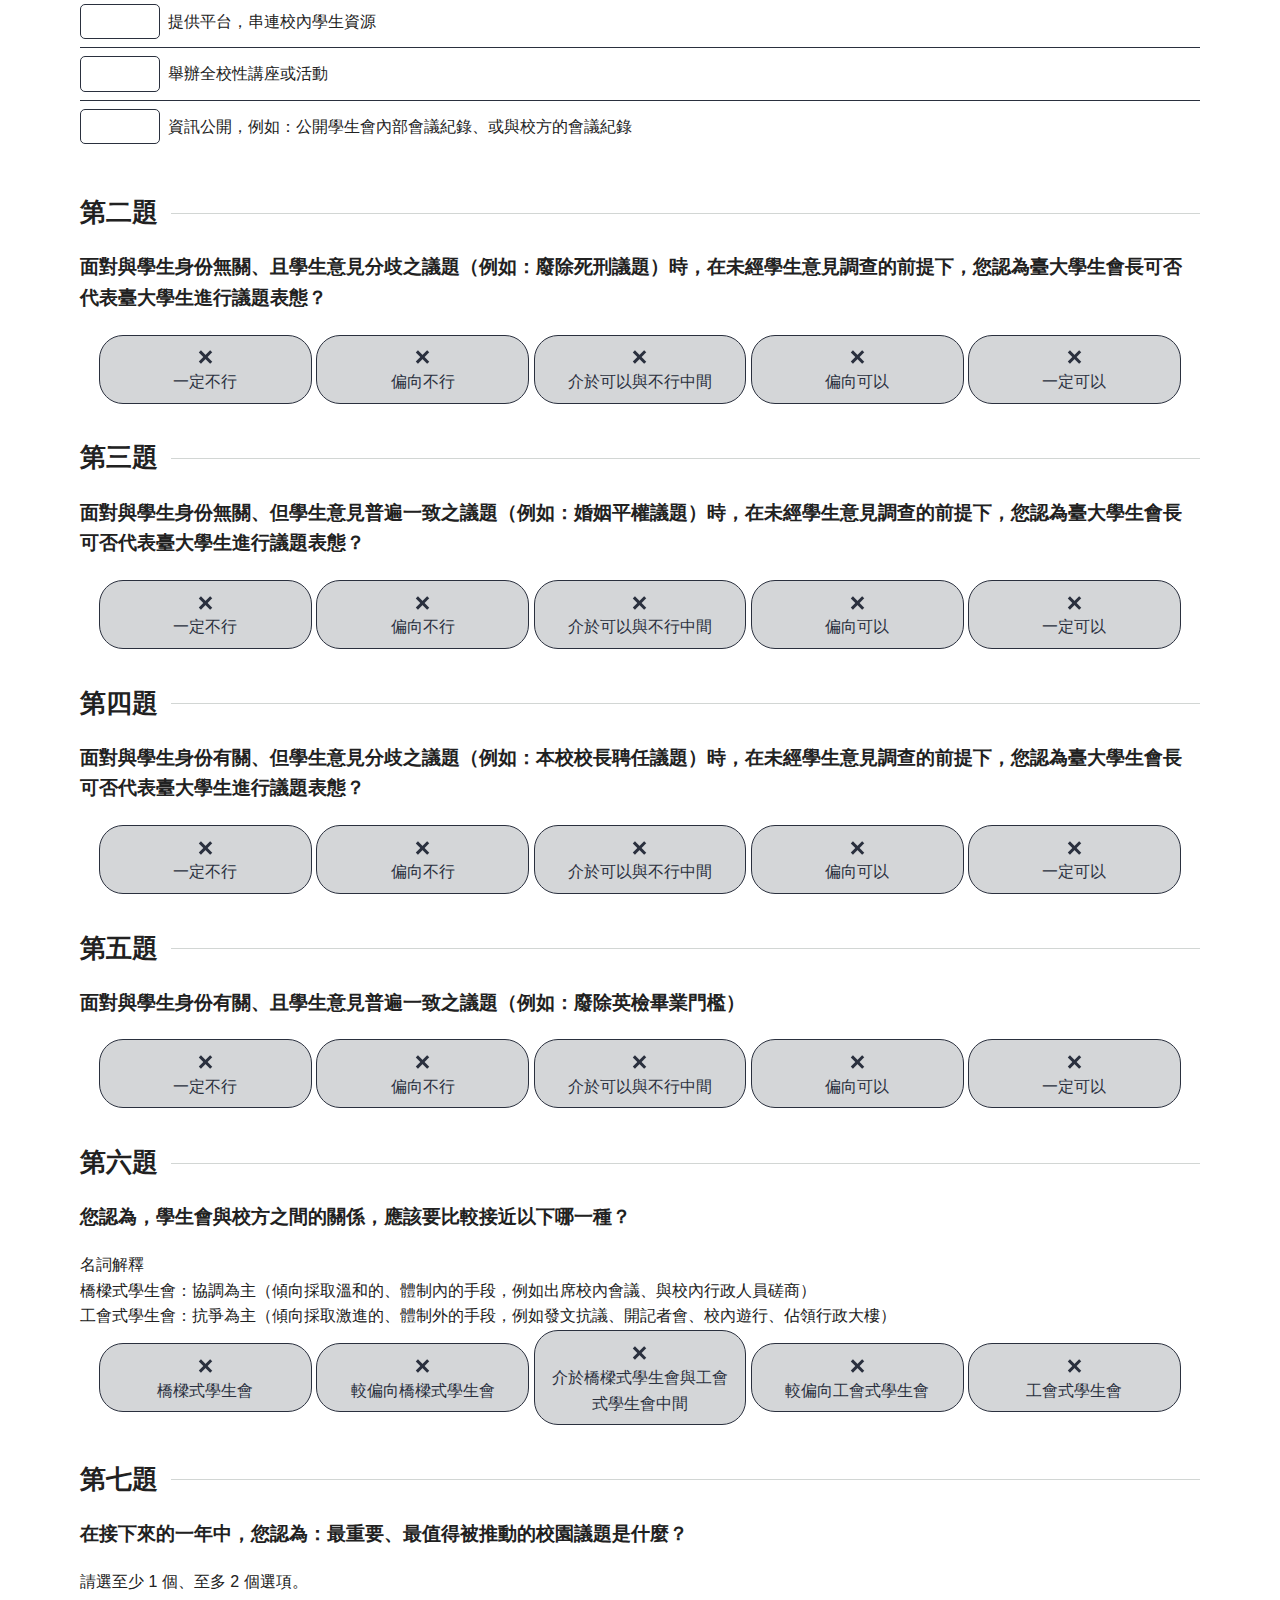
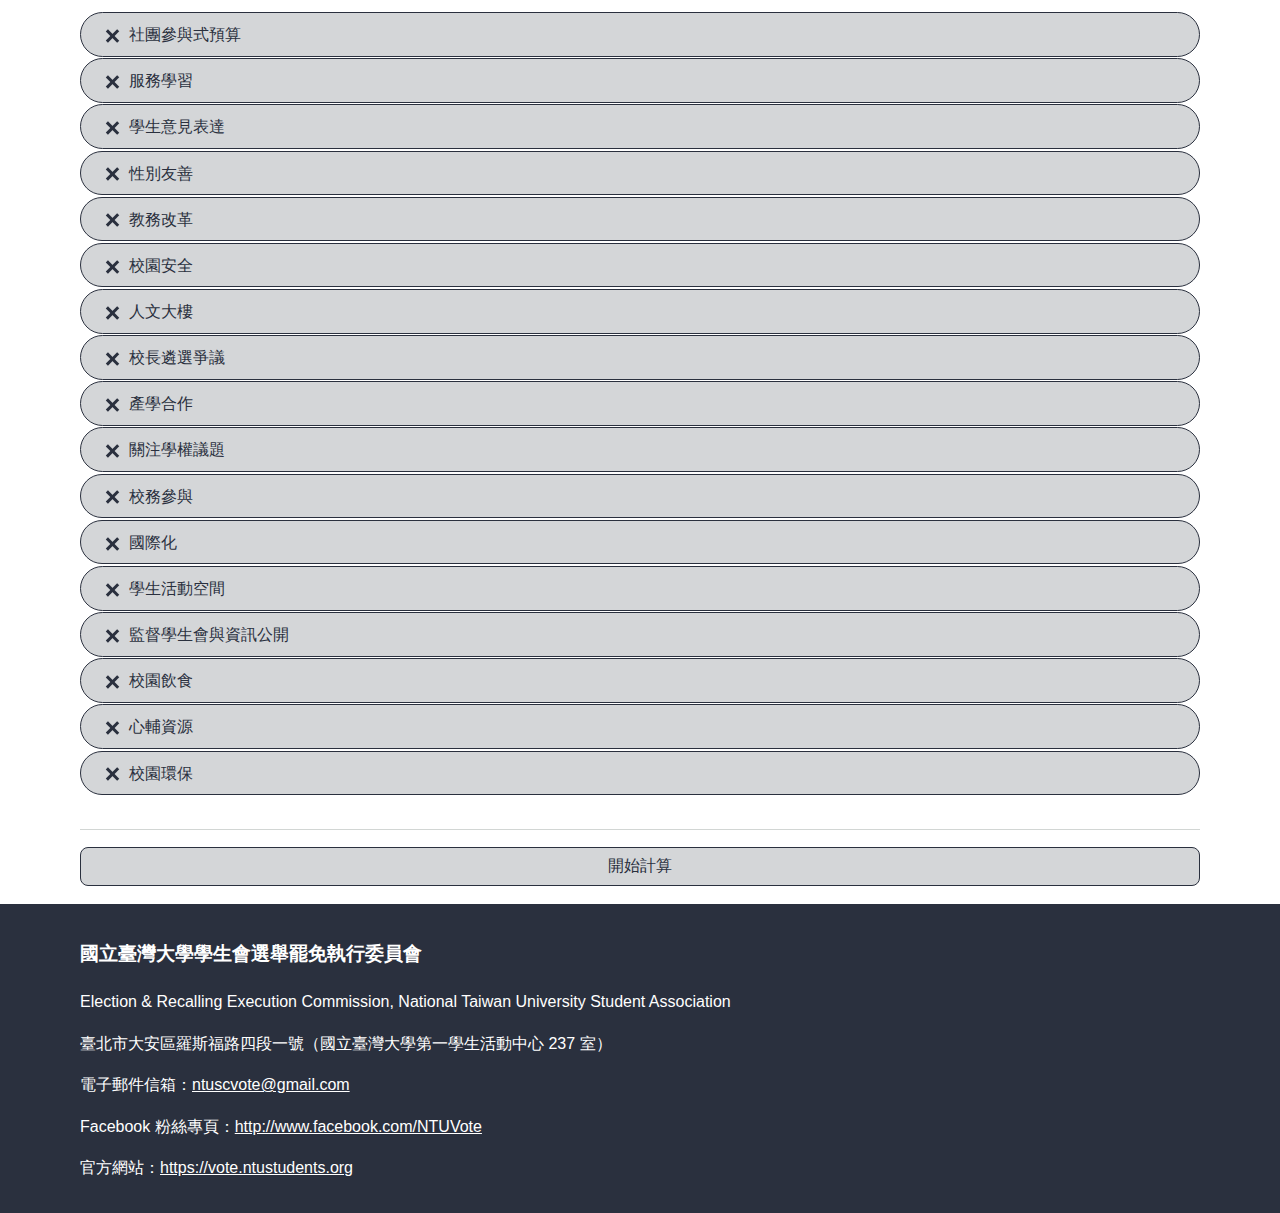
<file: 106-2/compass/sa.html>
<!DOCTYPE html>
<head>
  <meta charset="utf-8"/>
  <meta name="viewport" content="width=device-width, initial-scale=1.0">
  <meta name="author" content="Katrina H.-Y. Chan"/>
  <meta name="description" content=""/>
  <title>NTU Vote Compass 投票輔助系統</title>
  <link rel="stylesheet" href="statics/stylesheets/reset.min.css" type="text/css"/>
  <link rel="stylesheet" href="statics/stylesheets/main.min.css" type="text/css"/>
  <script src="statics/scripts/polyfill.min.js"></script>
  <script src="statics/scripts/fetch.min.js"></script>
  <script src="statics/scripts/papaparse.min.js"></script>
  <script src="statics/scripts/showdown.min.js"></script>
  <script src="statics/scripts/compress.min.js"></script>
  <script>
    /* Setup path to assets */
    const path_to_test = 'assets/test-1062sa.md';
    const path_to_result = 'assets/result-1062sa.csv';
    const path_to_no_answer = 'assets/no-answer-1062sa.csv';
  </script>
</head>

<body>
  <header id="page-header" class="page-section color-reverse">
    <h1>
      <img src="statics/images/EREC_logo.png" alt="國立臺灣大學學生會選舉罷免執行委員會"><br/>
      <span id="title">Vote Compass 投票輔助系統</span>
    </h1>
  </header>
  <div class="page-section" id="loading"></div>
  <div class="page-section" id="test">
    <form>
      <div id="test-render"></div>
      <input type="submit" class="button" value="開始計算"/>
    </form>
  </div>
  <div class="page-section" id="result">
    <h1>測驗結果</h1>
    <div id="result-render"></div>
    <h2><span>以下候選人未作答</span></h2>
    <ul id="no-answer-render"></ul>
  </div>
  <footer class="page-section color-reverse">
    <h3>國立臺灣大學學生會選舉罷免執行委員會</h3>
    <p>Election &amp; Recalling Execution Commission, National Taiwan University Student Association</p>
    <p>臺北市大安區羅斯福路四段一號（國立臺灣大學第一學生活動中心 237 室）</p>
    <p>電子郵件信箱：<a href="mailto:ntuscvote@gmail.com" target="_top">ntuscvote@gmail.com</a></p>
    <p>Facebook 粉絲專頁：<a href="https://www.facebook.com/NTUVote" target="_blank">http://www.facebook.com/NTUVote</a></p>
    <p>官方網站：<a href="https://vote.ntustudents.org" target="_blank">https://vote.ntustudents.org</a></p>
  </footer>
  <script>
    /* Start loading clock */
    const clock = runLoading($('#loading'));

    /* Initialize renderer */
    const converter = new showdown.Converter({
      extensions: [sectionExt, h2Ext, outlineExt, listExt, choiceExt, rankExt, levelExt],
      tables: true,
      simplifiedAutoLink: true,
    });

    /* Fetch test setting file and starting rendering */
    fetch(path_to_test)
      .then(response => response.text())
      .then(text => converter.makeHtml(text))
      .then(html => $('#test-render').innerHTML = html)
      .then(arg => $('#test').style.display = 'block')
      .then(arg => stopLoading(clock, $('#loading')))
      .then(arg => initializeView());

    /* Fetch test setting file and starting rendering */
    fetch(path_to_result)
      .then(response => response.text())
      .then(text => Papa.parse(text, {header: true}))
      .then(data => processCandidate(data.data))
      .then(data => initializeSubmit(data));

    /* Fetch no answer setting file and starting rendering */
    fetch(path_to_no_answer)
      .then(response => response.text())
      .then(text => Papa.parse(text, {header: true}))
      .then(data => processCandidate(data.data))
      .then(data => initializeDisplayNoAnswer(data));
  </script>
</body>
</file>
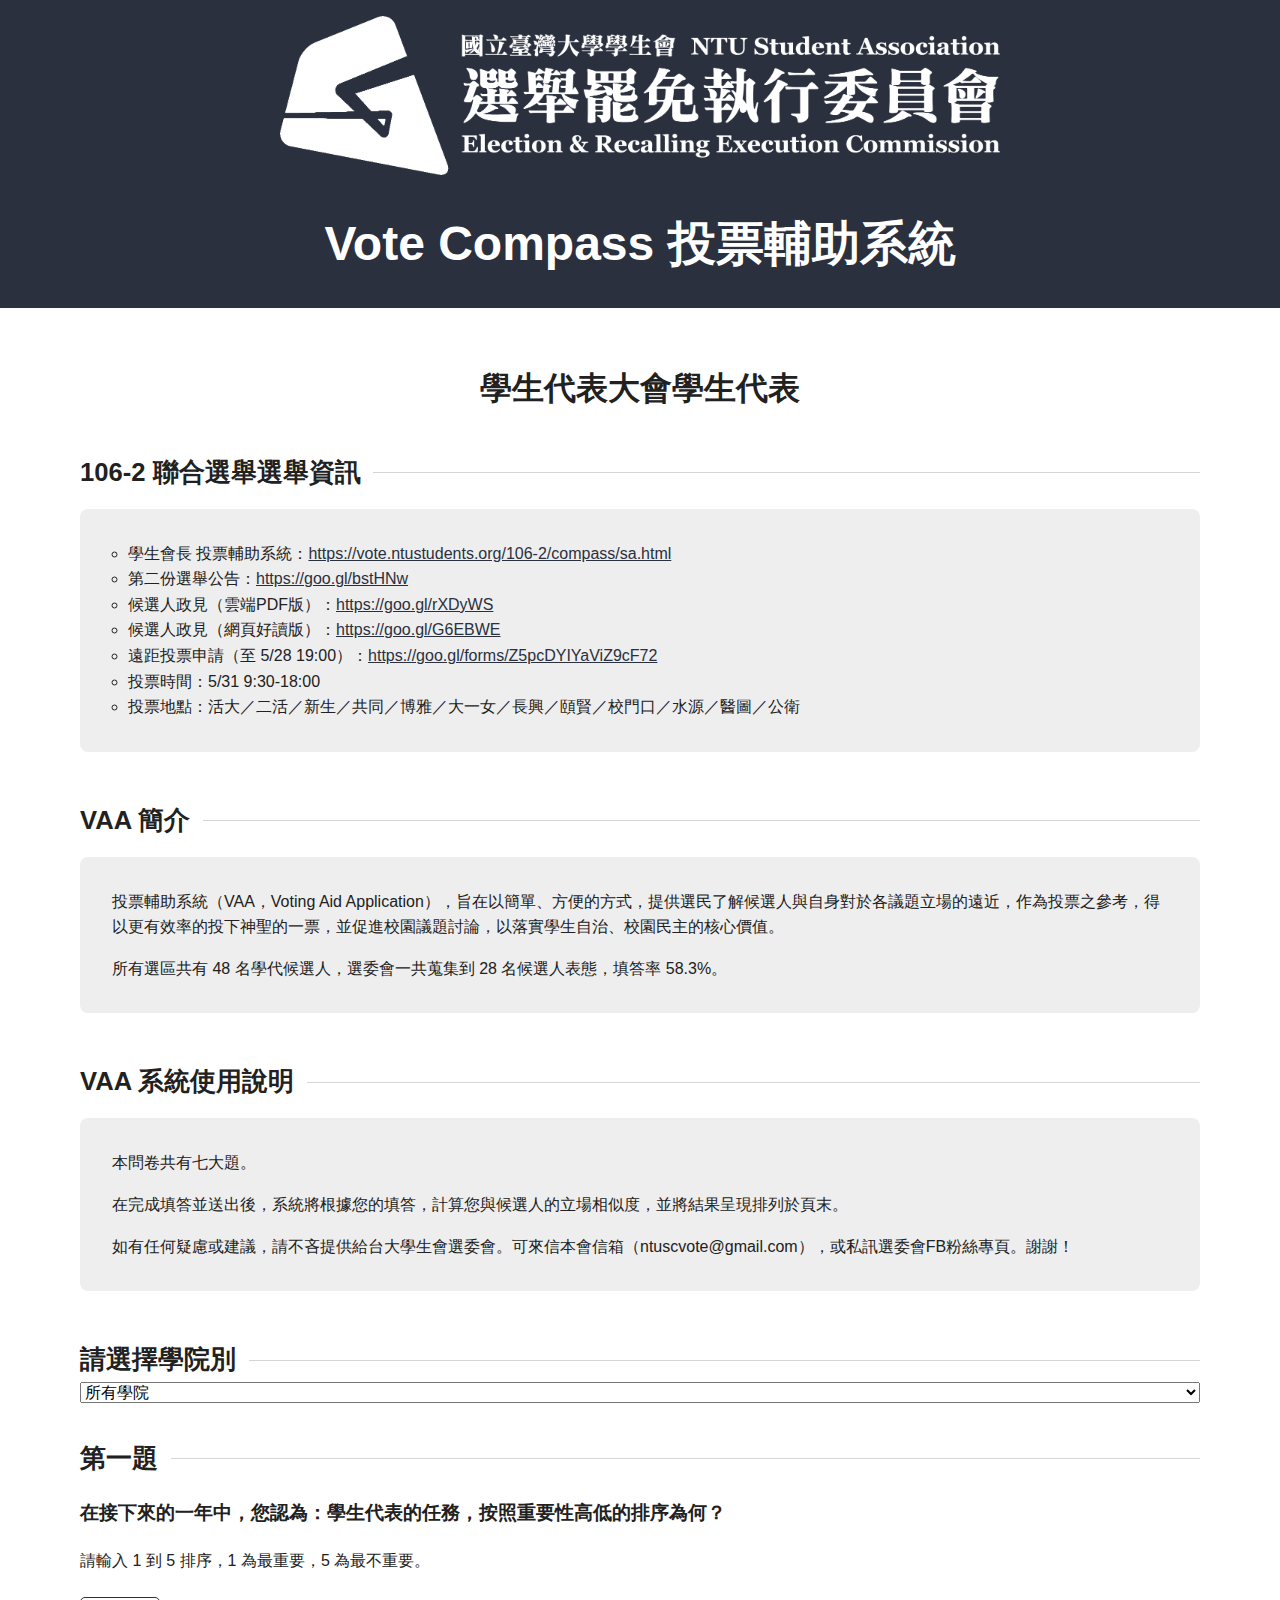
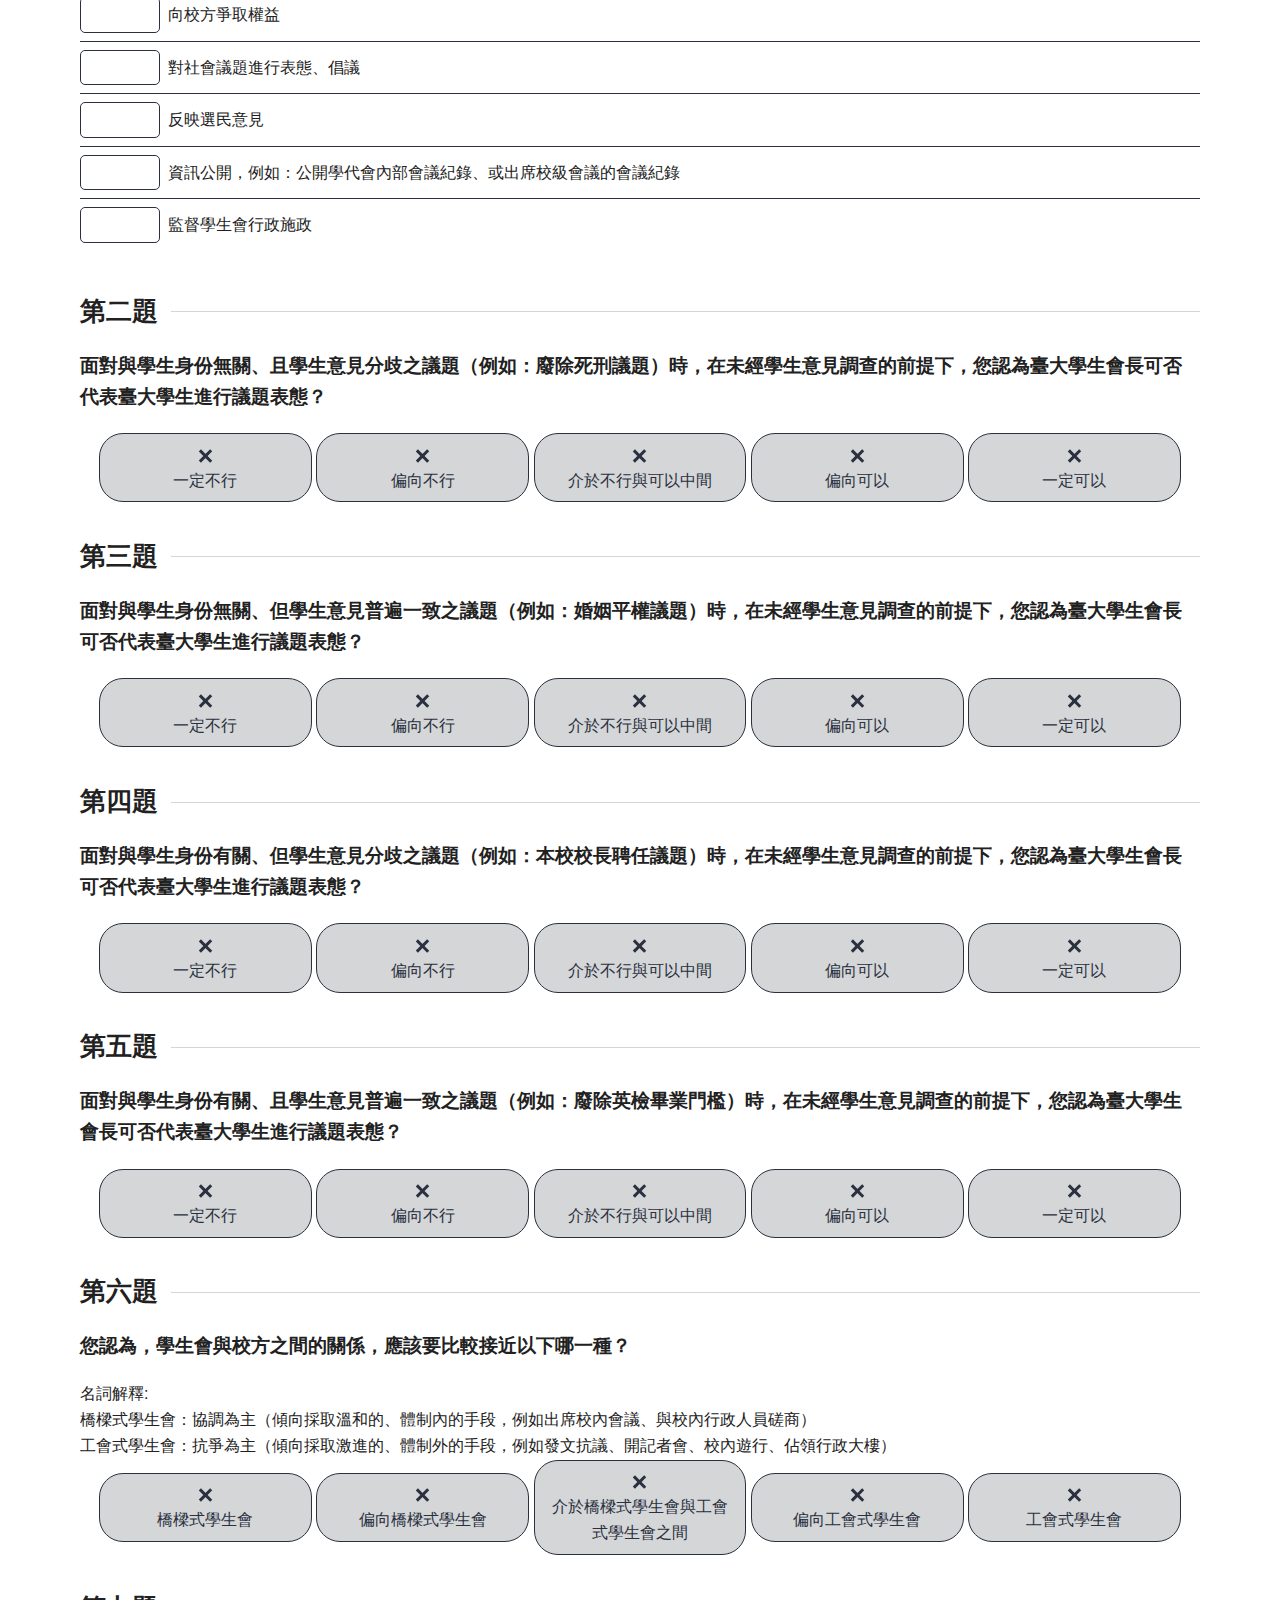
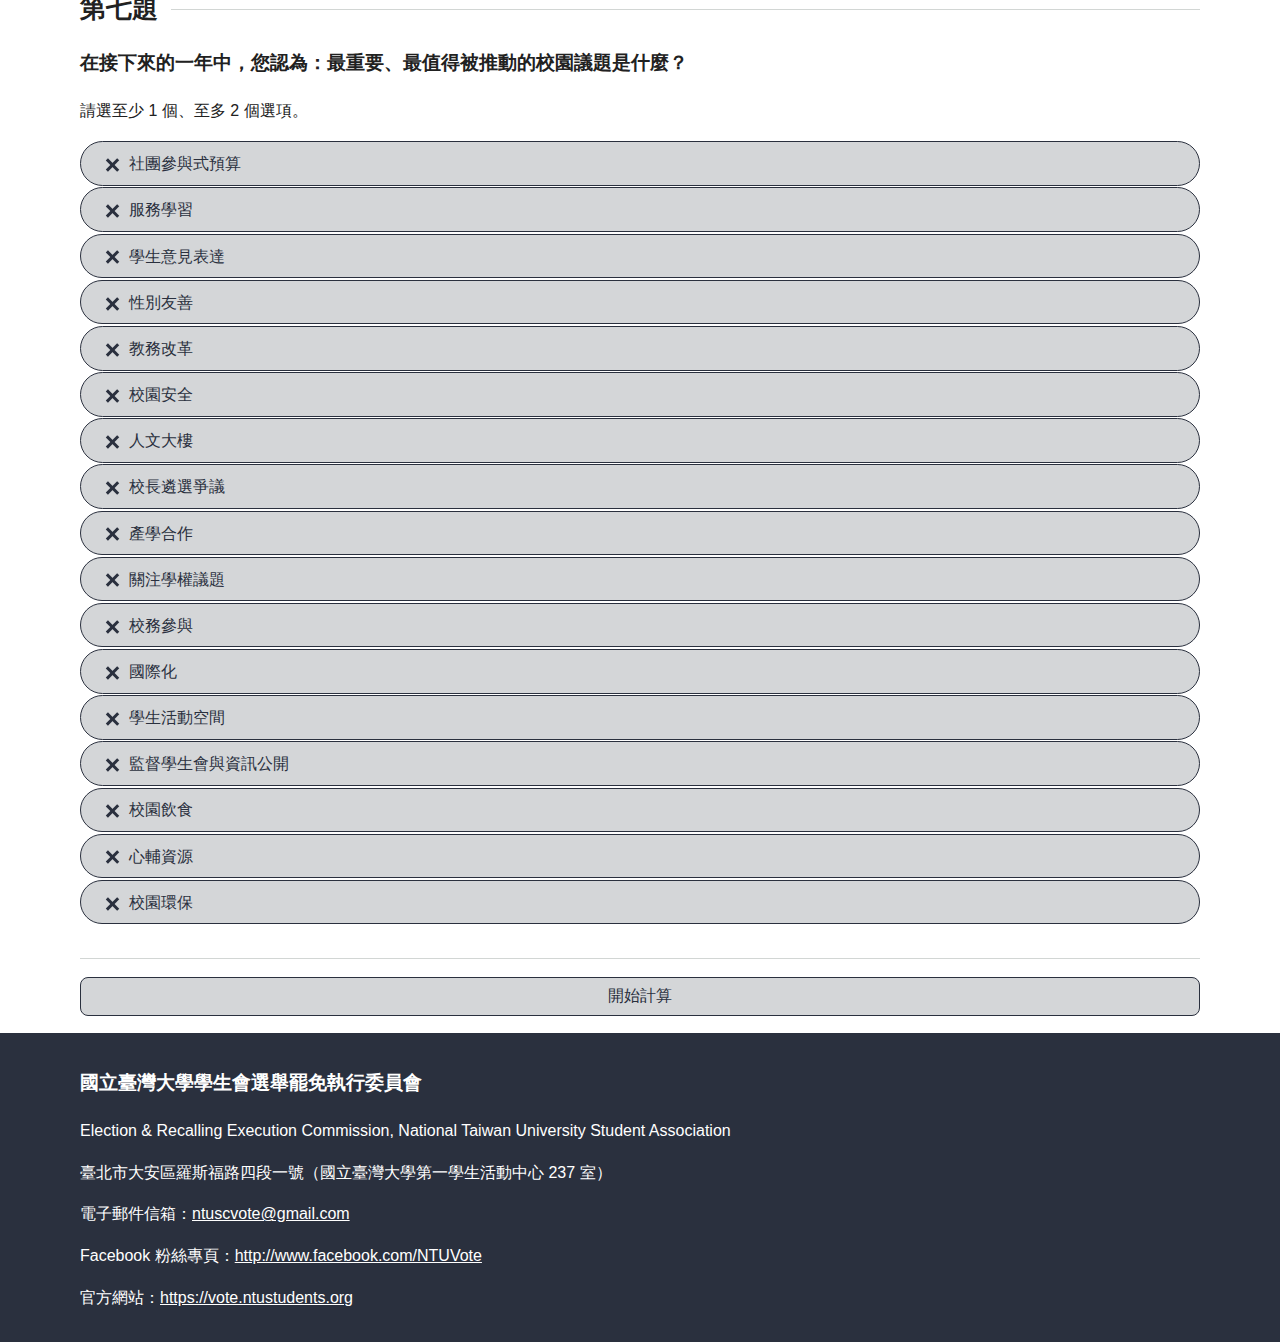
<file: 106-2/compass/sc.html>
<!DOCTYPE html>
<head>
  <meta charset="utf-8"/>
  <meta name="viewport" content="width=device-width, initial-scale=1.0">
  <meta name="author" content="Katrina H.-Y. Chan"/>
  <meta name="description" content=""/>
  <title>NTU Vote Compass 投票輔助系統</title>
  <link rel="stylesheet" href="statics/stylesheets/reset.min.css" type="text/css"/>
  <link rel="stylesheet" href="statics/stylesheets/main.min.css" type="text/css"/>
  <script src="statics/scripts/polyfill.min.js"></script>
  <script src="statics/scripts/fetch.min.js"></script>
  <script src="statics/scripts/papaparse.min.js"></script>
  <script src="statics/scripts/showdown.min.js"></script>
  <script src="statics/scripts/compress.min.js"></script>
  <script>
    /* Setup path to assets */
    const path_to_test = 'assets/test-1062sc.md';
    const path_to_result = 'assets/result-1062sc.csv';
    const path_to_no_answer = 'assets/no-answer-1062sc.csv';
  </script>
</head>

<body>
  <header id="page-header" class="page-section color-reverse">
    <h1>
      <img src="statics/images/EREC_logo.png" alt="國立臺灣大學學生會選舉罷免執行委員會"><br/>
      <span id="title">Vote Compass 投票輔助系統</span>
    </h1>
  </header>
  <div class="page-section" id="loading"></div>
  <div class="page-section" id="test">
    <form>
      <div id="test-render"></div>
      <input type="submit" class="button" value="開始計算"/>
    </form>
  </div>
  <div class="page-section" id="result">
    <h1>測驗結果</h1>
    <div id="result-render"></div>
    <h2><span>以下候選人未作答</span></h2>
    <ul id="no-answer-render"></ul>
  </div>
  <footer class="page-section color-reverse">
    <h3>國立臺灣大學學生會選舉罷免執行委員會</h3>
    <p>Election &amp; Recalling Execution Commission, National Taiwan University Student Association</p>
    <p>臺北市大安區羅斯福路四段一號（國立臺灣大學第一學生活動中心 237 室）</p>
    <p>電子郵件信箱：<a href="mailto:ntuscvote@gmail.com" target="_top">ntuscvote@gmail.com</a></p>
    <p>Facebook 粉絲專頁：<a href="https://www.facebook.com/NTUVote" target="_blank">http://www.facebook.com/NTUVote</a></p>
    <p>官方網站：<a href="https://vote.ntustudents.org" target="_blank">https://vote.ntustudents.org</a></p>
  </footer>
  <script>
    /* Start loading clock */
    const clock = runLoading($('#loading'));

    /* Initialize renderer */
    const converter = new showdown.Converter({
      extensions: [sectionExt, h2Ext, outlineExt, listExt, choiceExt, rankExt, levelExt],
      tables: true,
      simplifiedAutoLink: true,
    });

    /* Fetch test setting file and starting rendering */
    fetch(path_to_test)
      .then(response => response.text())
      .then(text => converter.makeHtml(text))
      .then(html => $('#test-render').innerHTML = html)
      .then(arg => $('#test').style.display = 'block')
      .then(arg => stopLoading(clock, $('#loading')))
      .then(arg => initializeView());

    /* Fetch test setting file and starting rendering */
    fetch(path_to_result)
      .then(response => response.text())
      .then(text => Papa.parse(text, {header: true}))
      .then(data => processCandidate(data.data))
      .then(data => initializeSubmit(data));

    /* Fetch no answer setting file and starting rendering */
    fetch(path_to_no_answer)
      .then(response => response.text())
      .then(text => Papa.parse(text, {header: true}))
      .then(data => processCandidate(data.data))
      .then(data => initializeDisplayNoAnswer(data));
  </script>
</body>
</file>
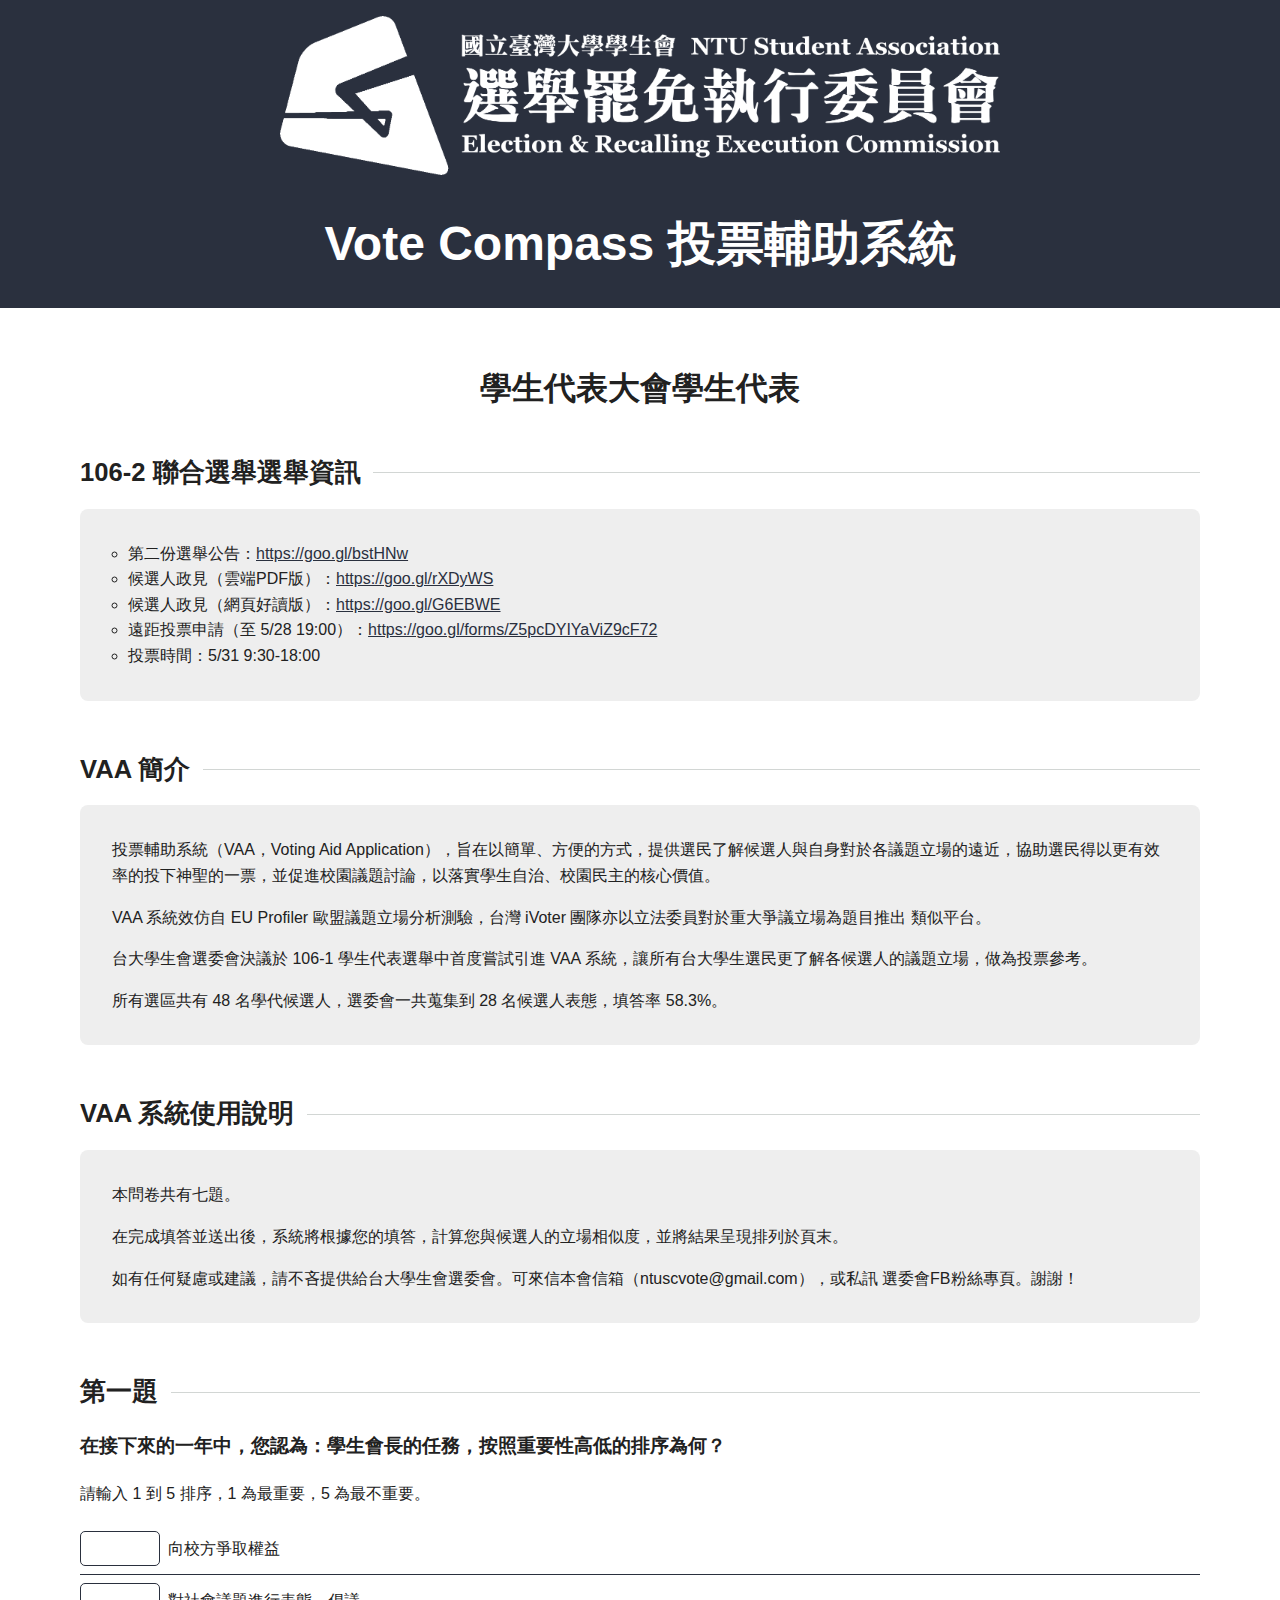
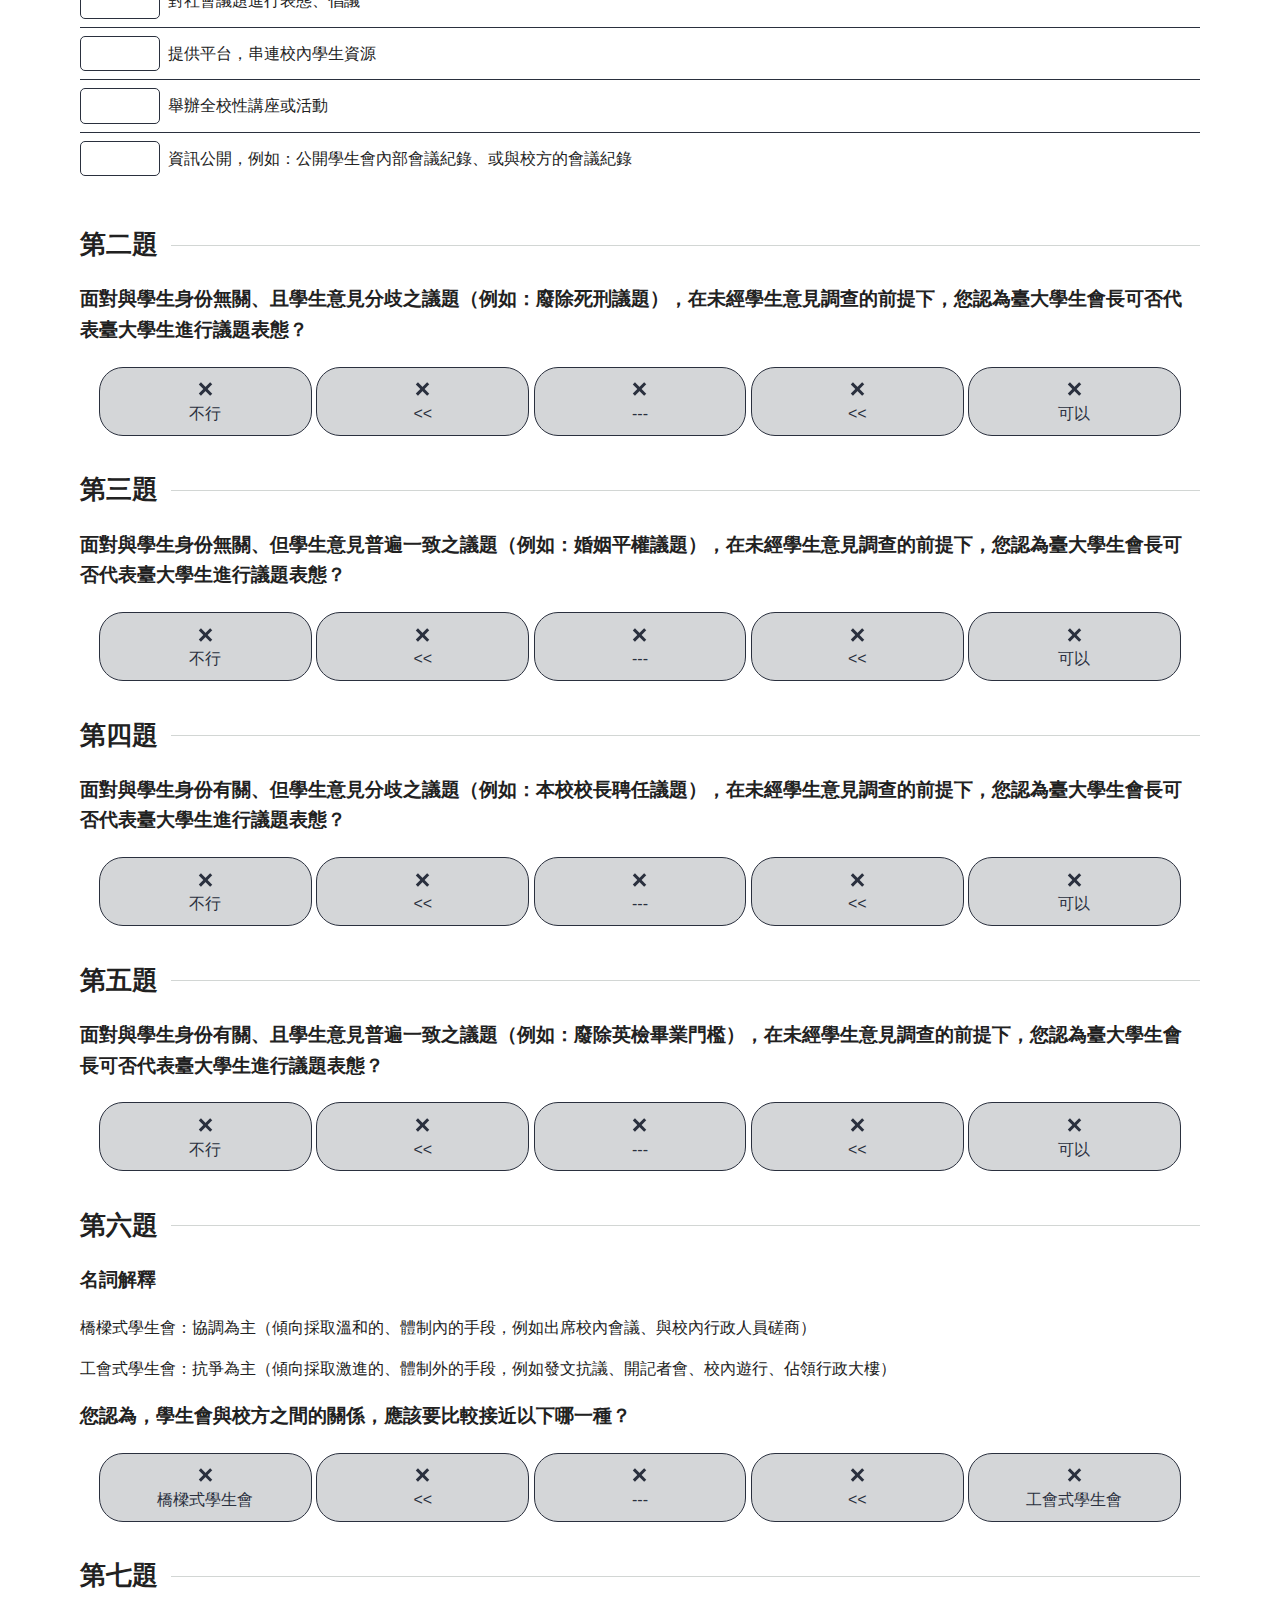
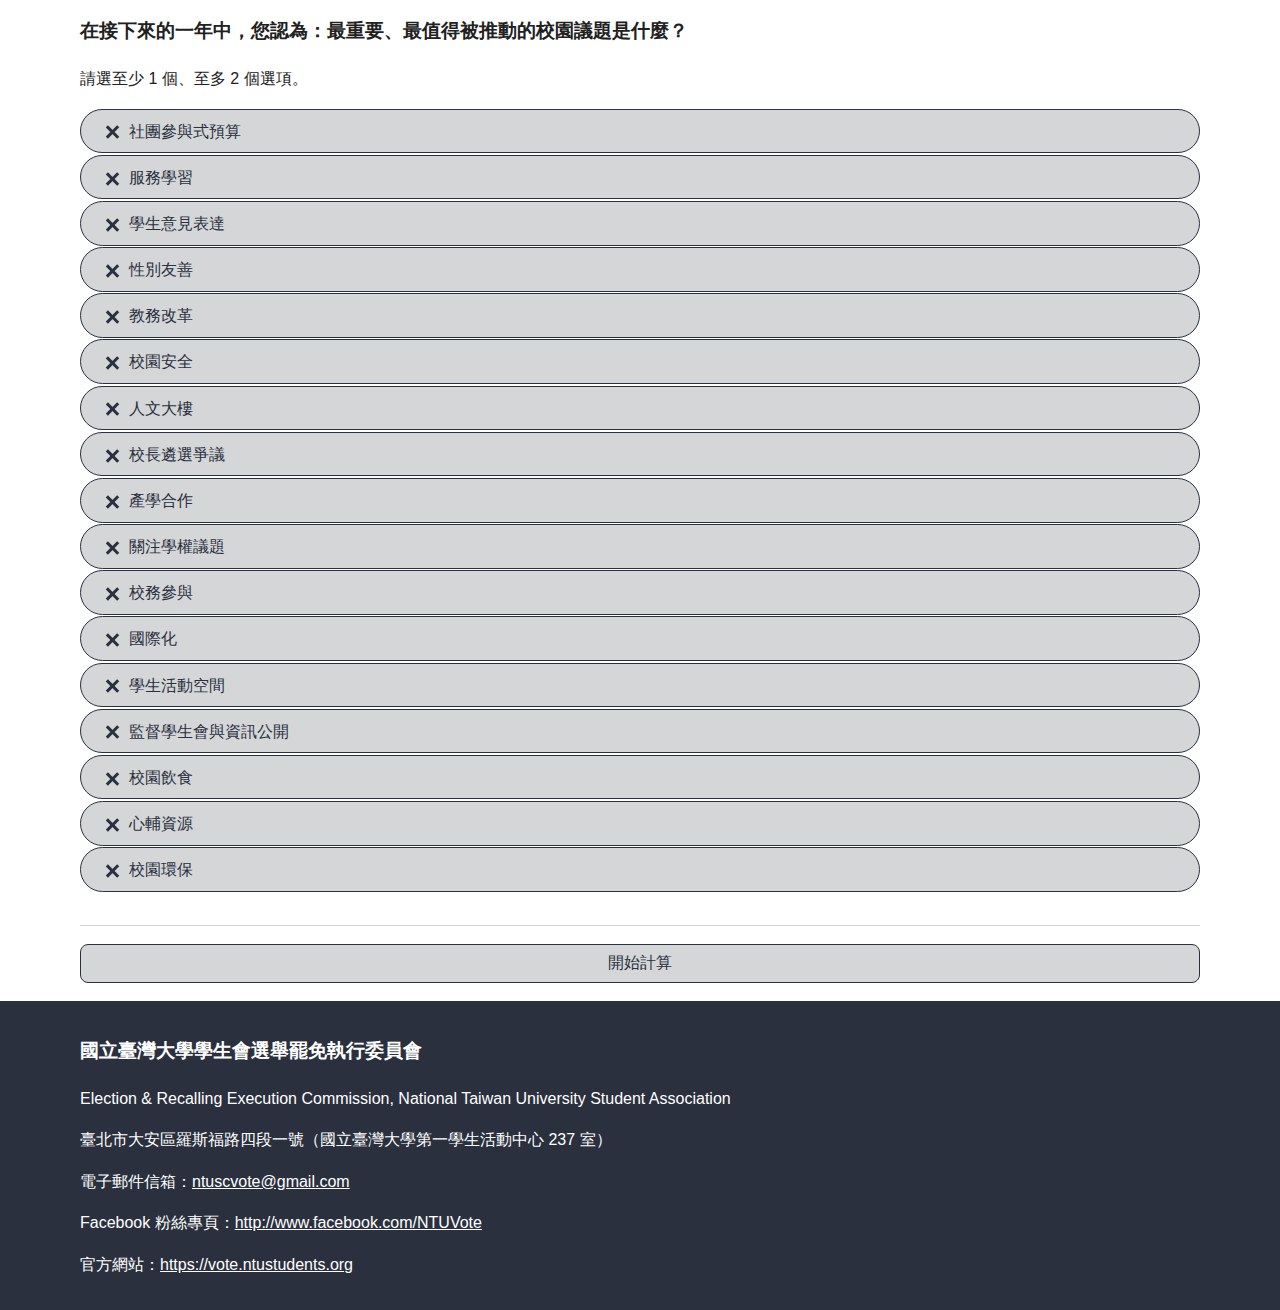
<file: 1062/compass/sa.html>
<!DOCTYPE html>
<head>
  <meta charset="utf-8"/>
  <meta name="viewport" content="width=device-width, initial-scale=1.0">
  <meta name="author" content="Katrina H.-Y. Chan"/>
  <meta name="description" content=""/>
  <title>NTU Vote Compass 投票輔助系統</title>
  <link rel="stylesheet" href="statics/stylesheets/reset.css" type="text/css"/>
  <link rel="stylesheet" href="statics/stylesheets/main.css" type="text/css"/>
</head>

<body>
  <header id="page-header" class="page-section color-reverse">
    <h1>
      <img src="statics/images/EREC_logo.png" alt="國立臺灣大學學生會選舉罷免執行委員會"><br/>
      <span id="title">Vote Compass 投票輔助系統</span>
    </h1>
  </header>
  <div class="page-section" id="loading"></div>
  <div class="page-section" id="test">
    <form>
      <div id="test-render"></div>
      <input type="submit" class="button" value="開始計算"/>
    </form>
  </div>
  <div class="page-section" id="result">
    <h1>測驗結果</h1>
    <div id="result-render"></div>
  </div>
  <footer class="page-section color-reverse">
    <h3>國立臺灣大學學生會選舉罷免執行委員會</h3>
    <p>Election &amp; Recalling Execution Commission, National Taiwan University Student Association</p>
    <p>臺北市大安區羅斯福路四段一號（國立臺灣大學第一學生活動中心 237 室）</p>
    <p>電子郵件信箱：<a href="mailto:ntuscvote@gmail.com" target="_top">ntuscvote@gmail.com</a></p>
    <p>Facebook 粉絲專頁：<a href="https://www.facebook.com/NTUVote" target="_blank">http://www.facebook.com/NTUVote</a></p>
    <p>官方網站：<a href="https://vote.ntustudents.org" target="_blank">https://vote.ntustudents.org</a></p>
  </footer>
  <script>
    const path_to_test = 'assets/test-1062sa.md';
    const path_to_result = 'assets/result-1062sa.csv';
  </script>
  <script src="statics/scripts/showdown.min.js"></script>
  <script src="statics/scripts/papaparse.min.js"></script>
  <script src="statics/scripts/main.js"></script>
  <script src="statics/scripts/extensions.js"></script>
  <script src="statics/scripts/score.js"></script>
  <script>
    /* Initialize renderer */
    const converter = new showdown.Converter({
      extensions: [sectionExt, h2Ext, outlineExt, listExt, choiceExt, rankExt, levelExt],
      tables: true,
      simplifiedAutoLink: true,
    });

    /* Start loading clock */
    let clock = runLoading($('#loading'));

    /* Fetch test setting file and starting rendering */
    fetch(path_to_test)
      .then(response => response.text())
      .then(text => converter.makeHtml(text))
      .then(html => $('#test-render').innerHTML = html)
      .then(arg => $('#test').style.display = 'block')
      .then(arg => stopLoading(clock, $('#loading')))
      .then(arg => initializeView());

    /* Fetch test setting file and starting rendering */
    fetch(path_to_result)
      .then(response => response.text())
      .then(text => Papa.parse(text, {header: true}))
      .then(data => processCandidate(data.data))
      .then(data => initializeSubmit(data));
  </script>
</body>
</file>
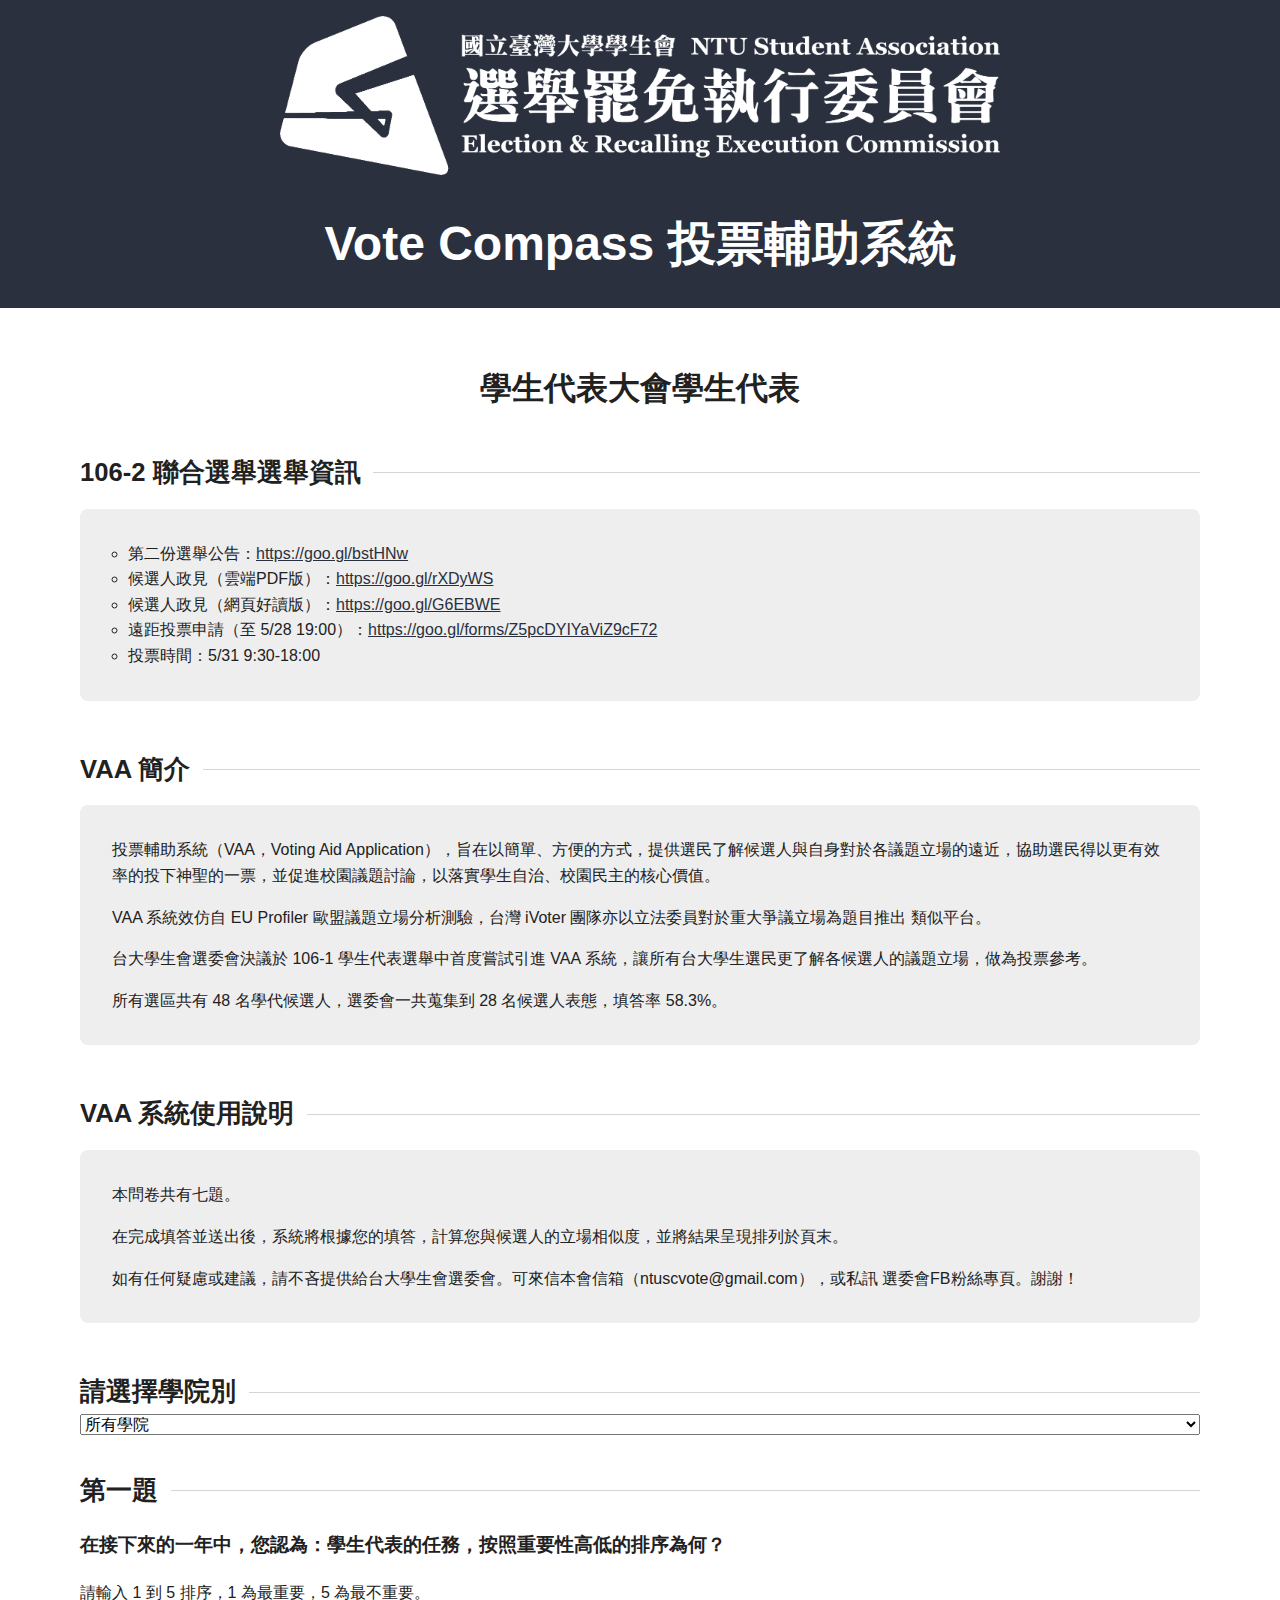
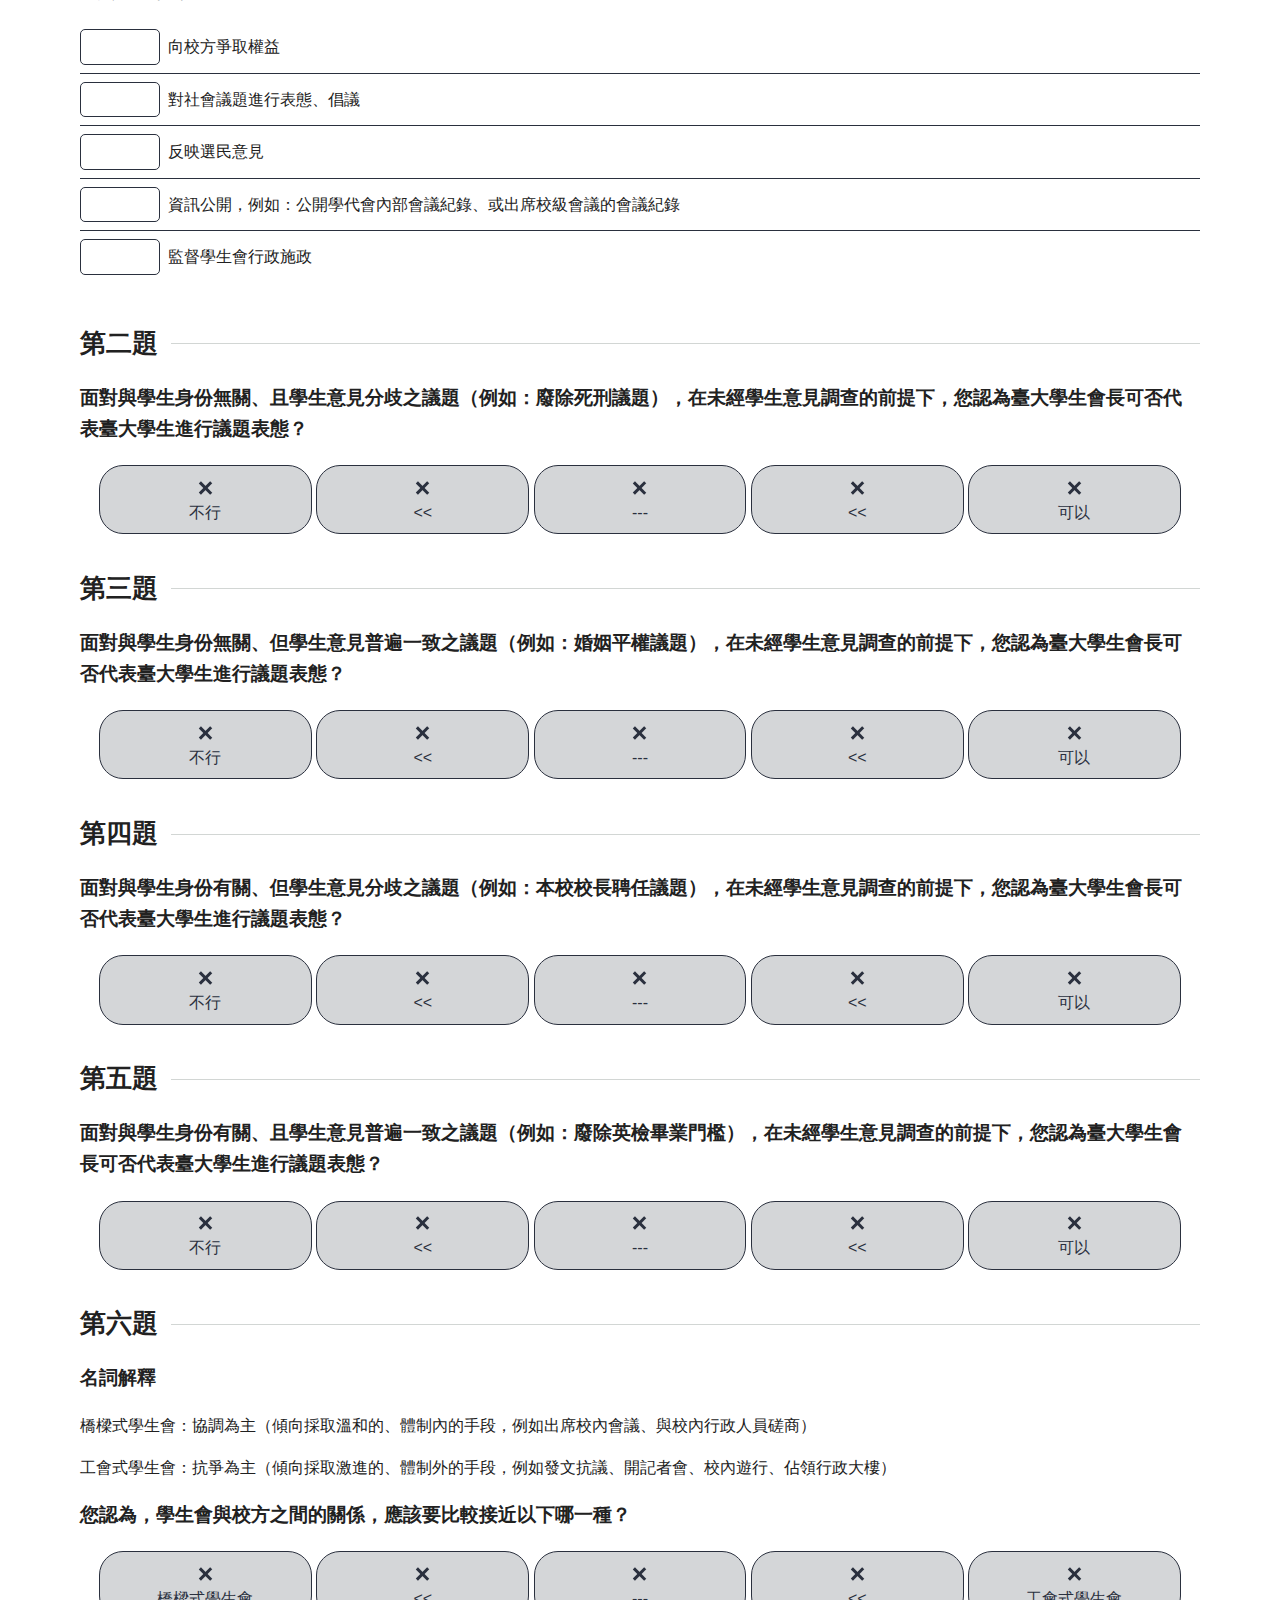
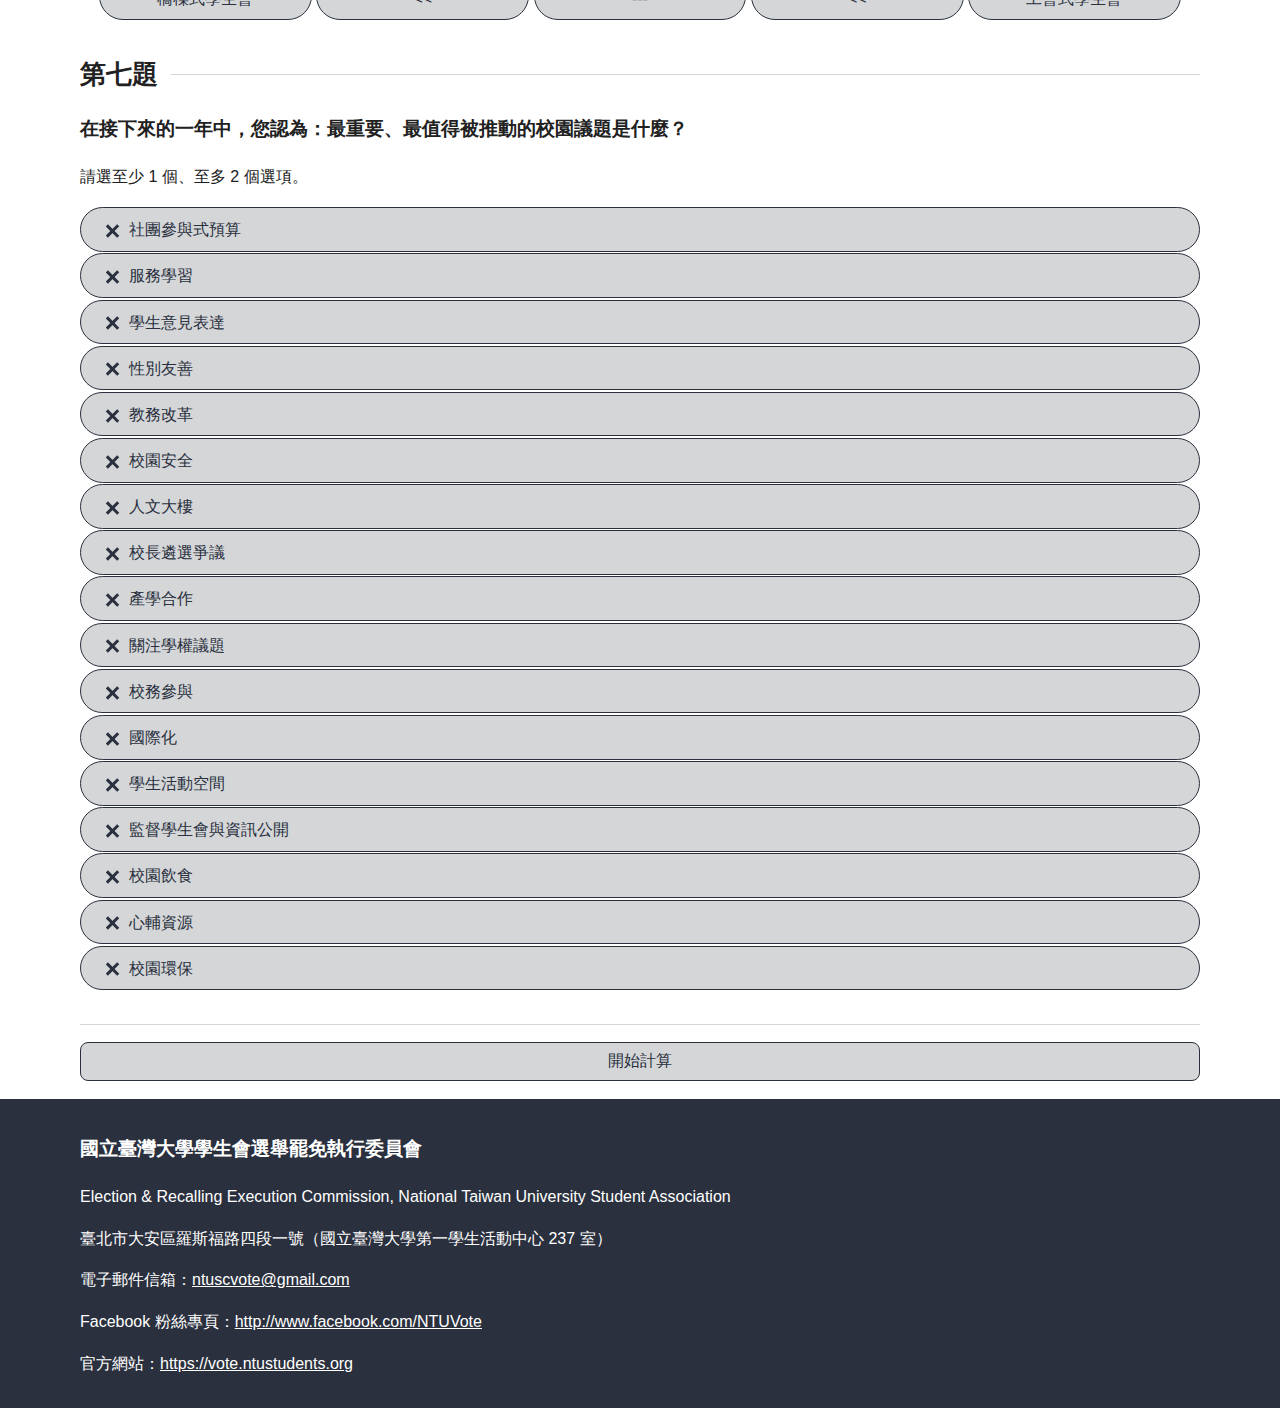
<file: 1062/compass/sc.html>
<!DOCTYPE html>
<head>
  <meta charset="utf-8"/>
  <meta name="viewport" content="width=device-width, initial-scale=1.0">
  <meta name="author" content="Katrina H.-Y. Chan"/>
  <meta name="description" content=""/>
  <title>NTU Vote Compass 投票輔助系統</title>
  <link rel="stylesheet" href="statics/stylesheets/reset.css" type="text/css"/>
  <link rel="stylesheet" href="statics/stylesheets/main.css" type="text/css"/>
</head>

<body>
  <header id="page-header" class="page-section color-reverse">
    <h1>
      <img src="statics/images/EREC_logo.png" alt="國立臺灣大學學生會選舉罷免執行委員會"><br/>
      <span id="title">Vote Compass 投票輔助系統</span>
    </h1>
  </header>
  <div class="page-section" id="loading"></div>
  <div class="page-section" id="test">
    <form>
      <div id="test-render"></div>
      <input type="submit" class="button" value="開始計算"/>
    </form>
  </div>
  <div class="page-section" id="result">
    <h1>測驗結果</h1>
    <div id="result-render"></div>
  </div>
  <footer class="page-section color-reverse">
    <h3>國立臺灣大學學生會選舉罷免執行委員會</h3>
    <p>Election &amp; Recalling Execution Commission, National Taiwan University Student Association</p>
    <p>臺北市大安區羅斯福路四段一號（國立臺灣大學第一學生活動中心 237 室）</p>
    <p>電子郵件信箱：<a href="mailto:ntuscvote@gmail.com" target="_top">ntuscvote@gmail.com</a></p>
    <p>Facebook 粉絲專頁：<a href="https://www.facebook.com/NTUVote" target="_blank">http://www.facebook.com/NTUVote</a></p>
    <p>官方網站：<a href="https://vote.ntustudents.org" target="_blank">https://vote.ntustudents.org</a></p>
  </footer>
  <script>
    const path_to_test = 'assets/test-1062sc.md';
    const path_to_result = 'assets/result-1062sc.csv';
  </script>
  <script src="statics/scripts/showdown.min.js"></script>
  <script src="statics/scripts/papaparse.min.js"></script>
  <script src="statics/scripts/main.js"></script>
  <script src="statics/scripts/extensions.js"></script>
  <script src="statics/scripts/score.js"></script>
  <script>
    /* Initialize renderer */
    const converter = new showdown.Converter({
      extensions: [sectionExt, h2Ext, outlineExt, listExt, choiceExt, rankExt, levelExt],
      tables: true,
      simplifiedAutoLink: true,
    });

    /* Start loading clock */
    let clock = runLoading($('#loading'));

    /* Fetch test setting file and starting rendering */
    fetch(path_to_test)
      .then(response => response.text())
      .then(text => converter.makeHtml(text))
      .then(html => $('#test-render').innerHTML = html)
      .then(arg => $('#test').style.display = 'block')
      .then(arg => stopLoading(clock, $('#loading')))
      .then(arg => initializeView());

    /* Fetch test setting file and starting rendering */
    fetch(path_to_result)
      .then(response => response.text())
      .then(text => Papa.parse(text, {header: true}))
      .then(data => processCandidate(data.data))
      .then(data => initializeSubmit(data));
  </script>
</body>
</file>
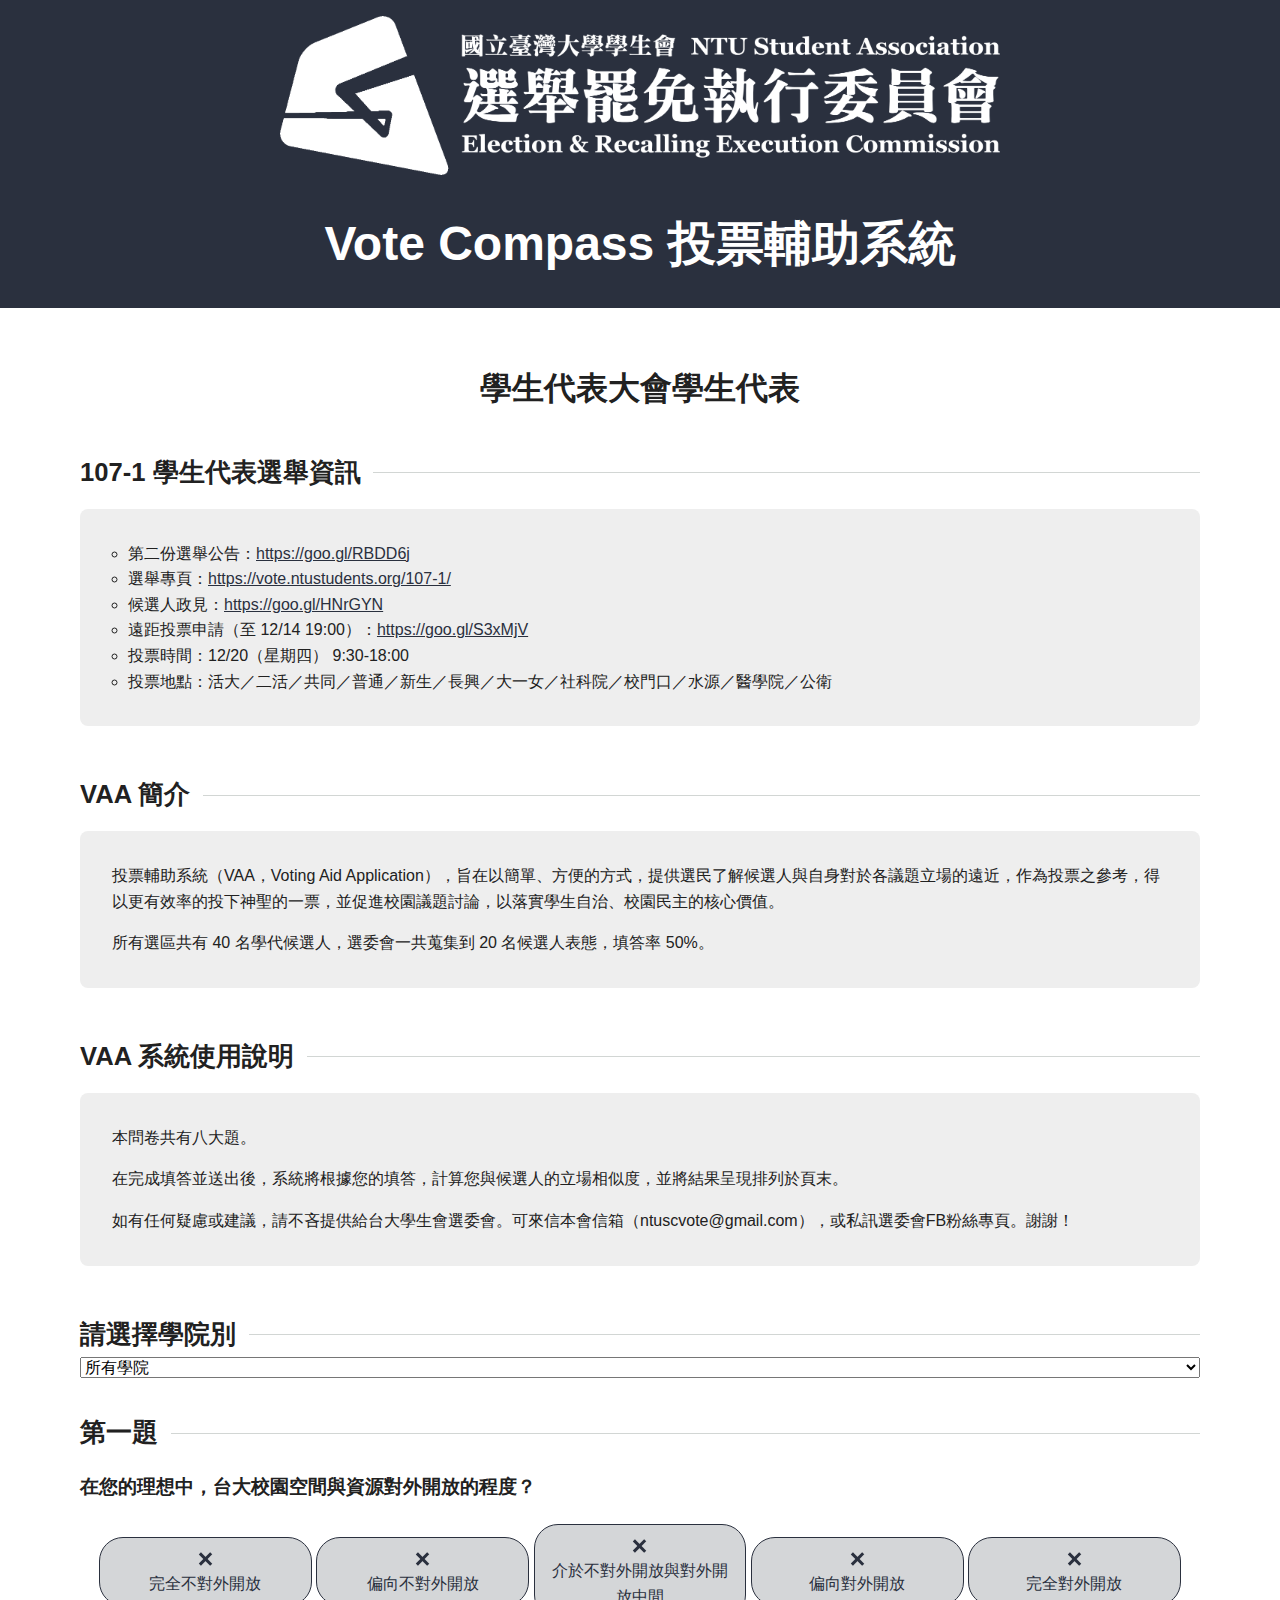
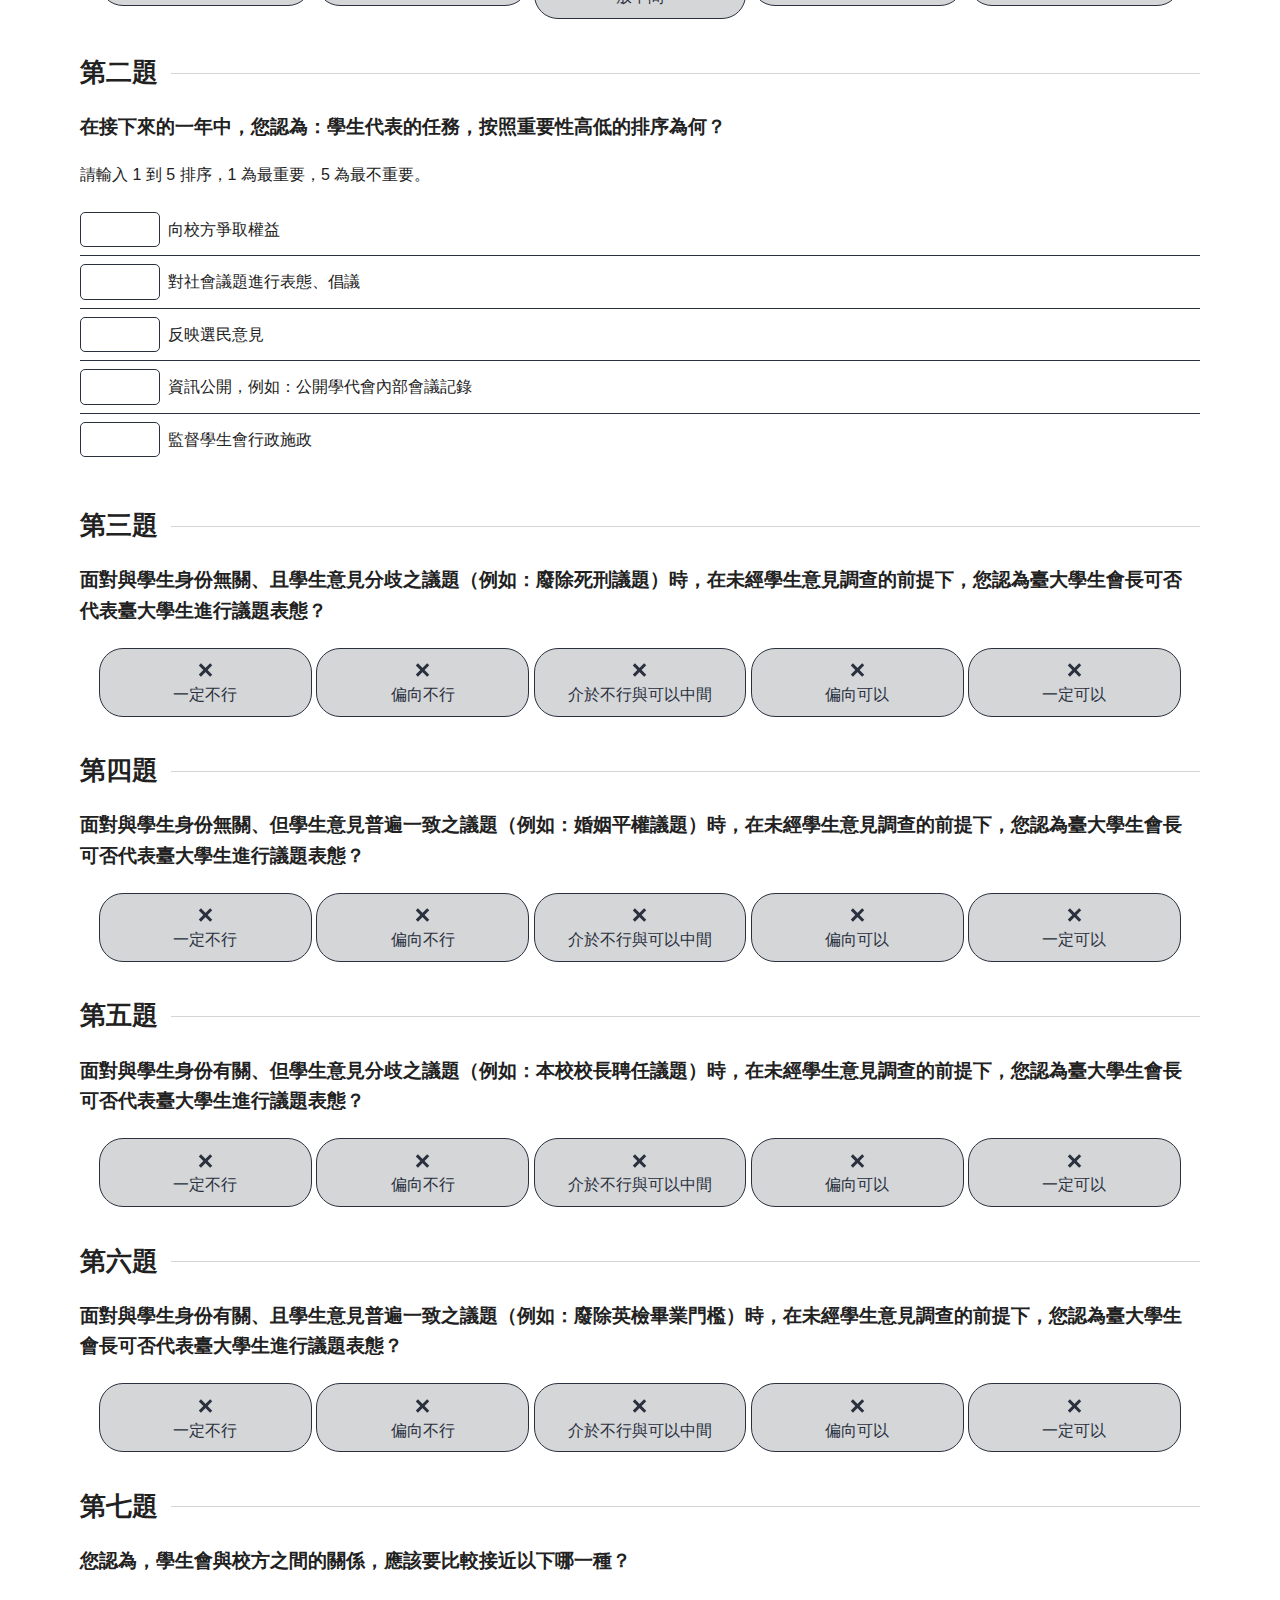
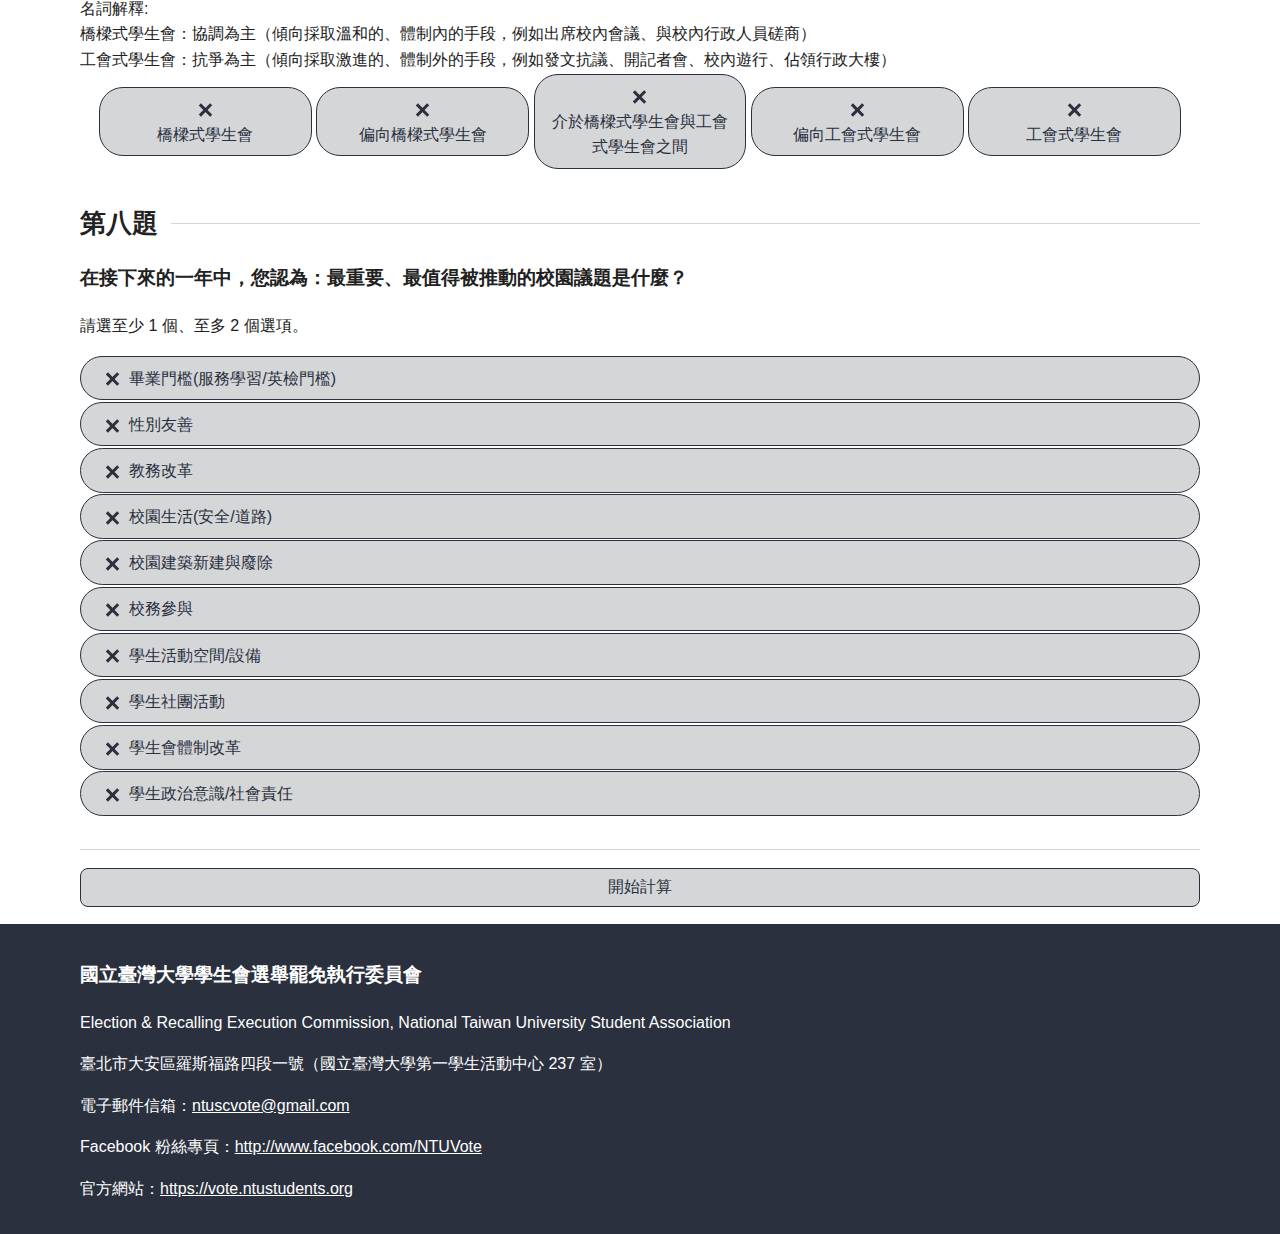
<file: 107-1/compass/sc.html>
<!DOCTYPE html>
<head>
  <meta charset="utf-8"/>
  <meta name="viewport" content="width=device-width, initial-scale=1.0">
  <meta name="author" content="Katrina H.-Y. Chan"/>
  <meta name="description" content=""/>
  <title>NTU Vote Compass 投票輔助系統</title>
  <link rel="stylesheet" href="statics/stylesheets/reset.min.css" type="text/css"/>
  <link rel="stylesheet" href="statics/stylesheets/main.min.css" type="text/css"/>
  <script src="statics/scripts/polyfill.min.js"></script>
  <script src="statics/scripts/fetch.min.js"></script>
  <script src="statics/scripts/papaparse.min.js"></script>
  <script src="statics/scripts/showdown.min.js"></script>
  <script src="statics/scripts/compress.min.js"></script>
  <script>
    /* Setup path to assets */
    const path_to_test = 'assets/test-1071sc.md';
    const path_to_result = 'assets/result-1071sc.csv';
    const path_to_no_answer = 'assets/no-answer-1071sc.csv';
  </script>
</head>

<body>
  <header id="page-header" class="page-section color-reverse">
    <h1>
      <img src="statics/images/EREC_logo.png" alt="國立臺灣大學學生會選舉罷免執行委員會"><br/>
      <span id="title">Vote Compass 投票輔助系統</span>
    </h1>
  </header>
  <div class="page-section" id="loading"></div>
  <div class="page-section" id="test">
    <form>
      <div id="test-render"></div>
      <input type="submit" class="button" value="開始計算"/>
    </form>
  </div>
  <div class="page-section" id="result">
    <h1>測驗結果</h1>
    <div id="result-render"></div>
    <h2><span>以下候選人未作答</span></h2>
    <ul id="no-answer-render"></ul>
  </div>
  <footer class="page-section color-reverse">
    <h3>國立臺灣大學學生會選舉罷免執行委員會</h3>
    <p>Election &amp; Recalling Execution Commission, National Taiwan University Student Association</p>
    <p>臺北市大安區羅斯福路四段一號（國立臺灣大學第一學生活動中心 237 室）</p>
    <p>電子郵件信箱：<a href="mailto:ntuscvote@gmail.com" target="_top">ntuscvote@gmail.com</a></p>
    <p>Facebook 粉絲專頁：<a href="https://www.facebook.com/NTUVote" target="_blank">http://www.facebook.com/NTUVote</a></p>
    <p>官方網站：<a href="https://vote.ntustudents.org" target="_blank">https://vote.ntustudents.org</a></p>
  </footer>
  <script>
    /* Start loading clock */
    const clock = runLoading($('#loading'));

    /* Initialize renderer */
    const converter = new showdown.Converter({
      extensions: [sectionExt, h2Ext, outlineExt, listExt, choiceExt, rankExt, levelExt],
      tables: true,
      simplifiedAutoLink: true,
    });

    /* Fetch test setting file and starting rendering */
    fetch(path_to_test)
      .then(response => response.text())
      .then(text => converter.makeHtml(text))
      .then(html => $('#test-render').innerHTML = html)
      .then(arg => $('#test').style.display = 'block')
      .then(arg => stopLoading(clock, $('#loading')))
      .then(arg => initializeView());

    /* Fetch test setting file and starting rendering */
    fetch(path_to_result)
      .then(response => response.text())
      .then(text => Papa.parse(text, {header: true}))
      .then(data => processCandidate(data.data))
      .then(data => initializeSubmit(data));

    /* Fetch no answer setting file and starting rendering */
    fetch(path_to_no_answer)
      .then(response => response.text())
      .then(text => Papa.parse(text, {header: true}))
      .then(data => processCandidate(data.data))
      .then(data => initializeDisplayNoAnswer(data));
  </script>
</body>
</file>
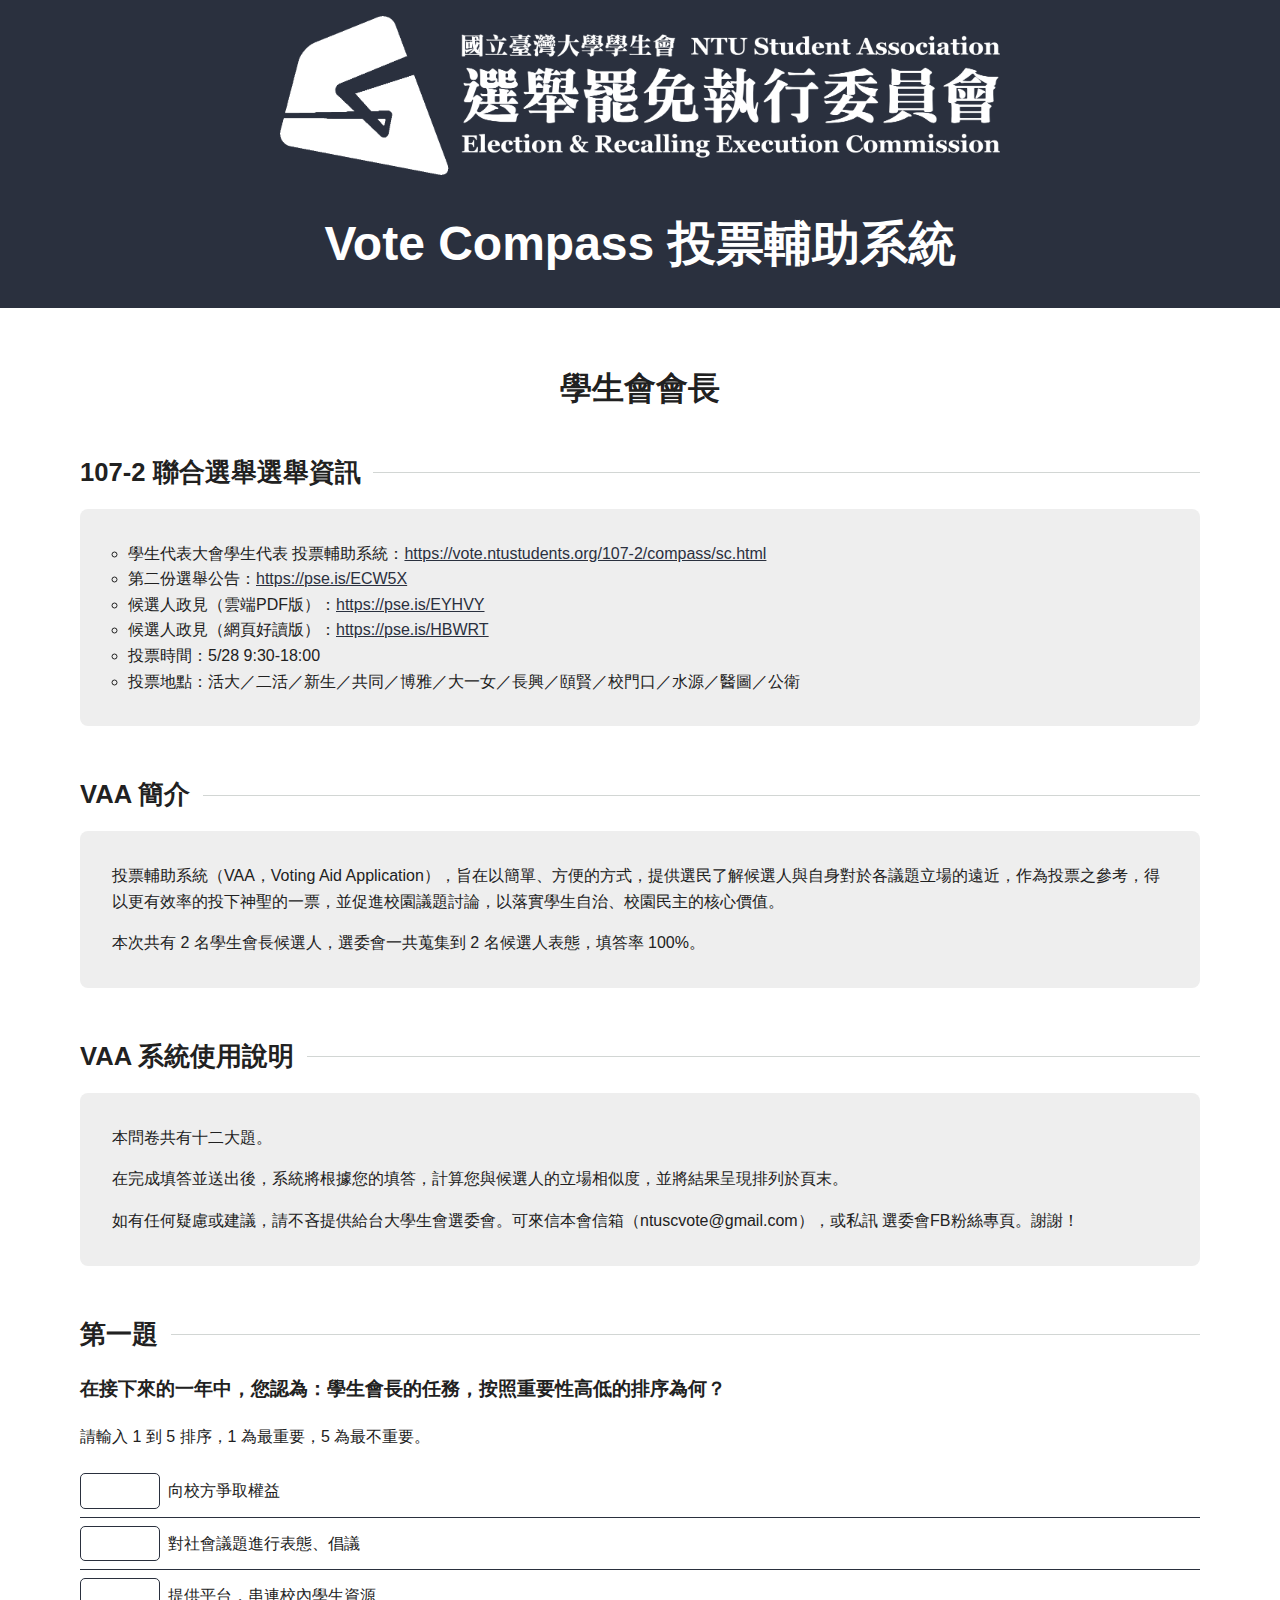
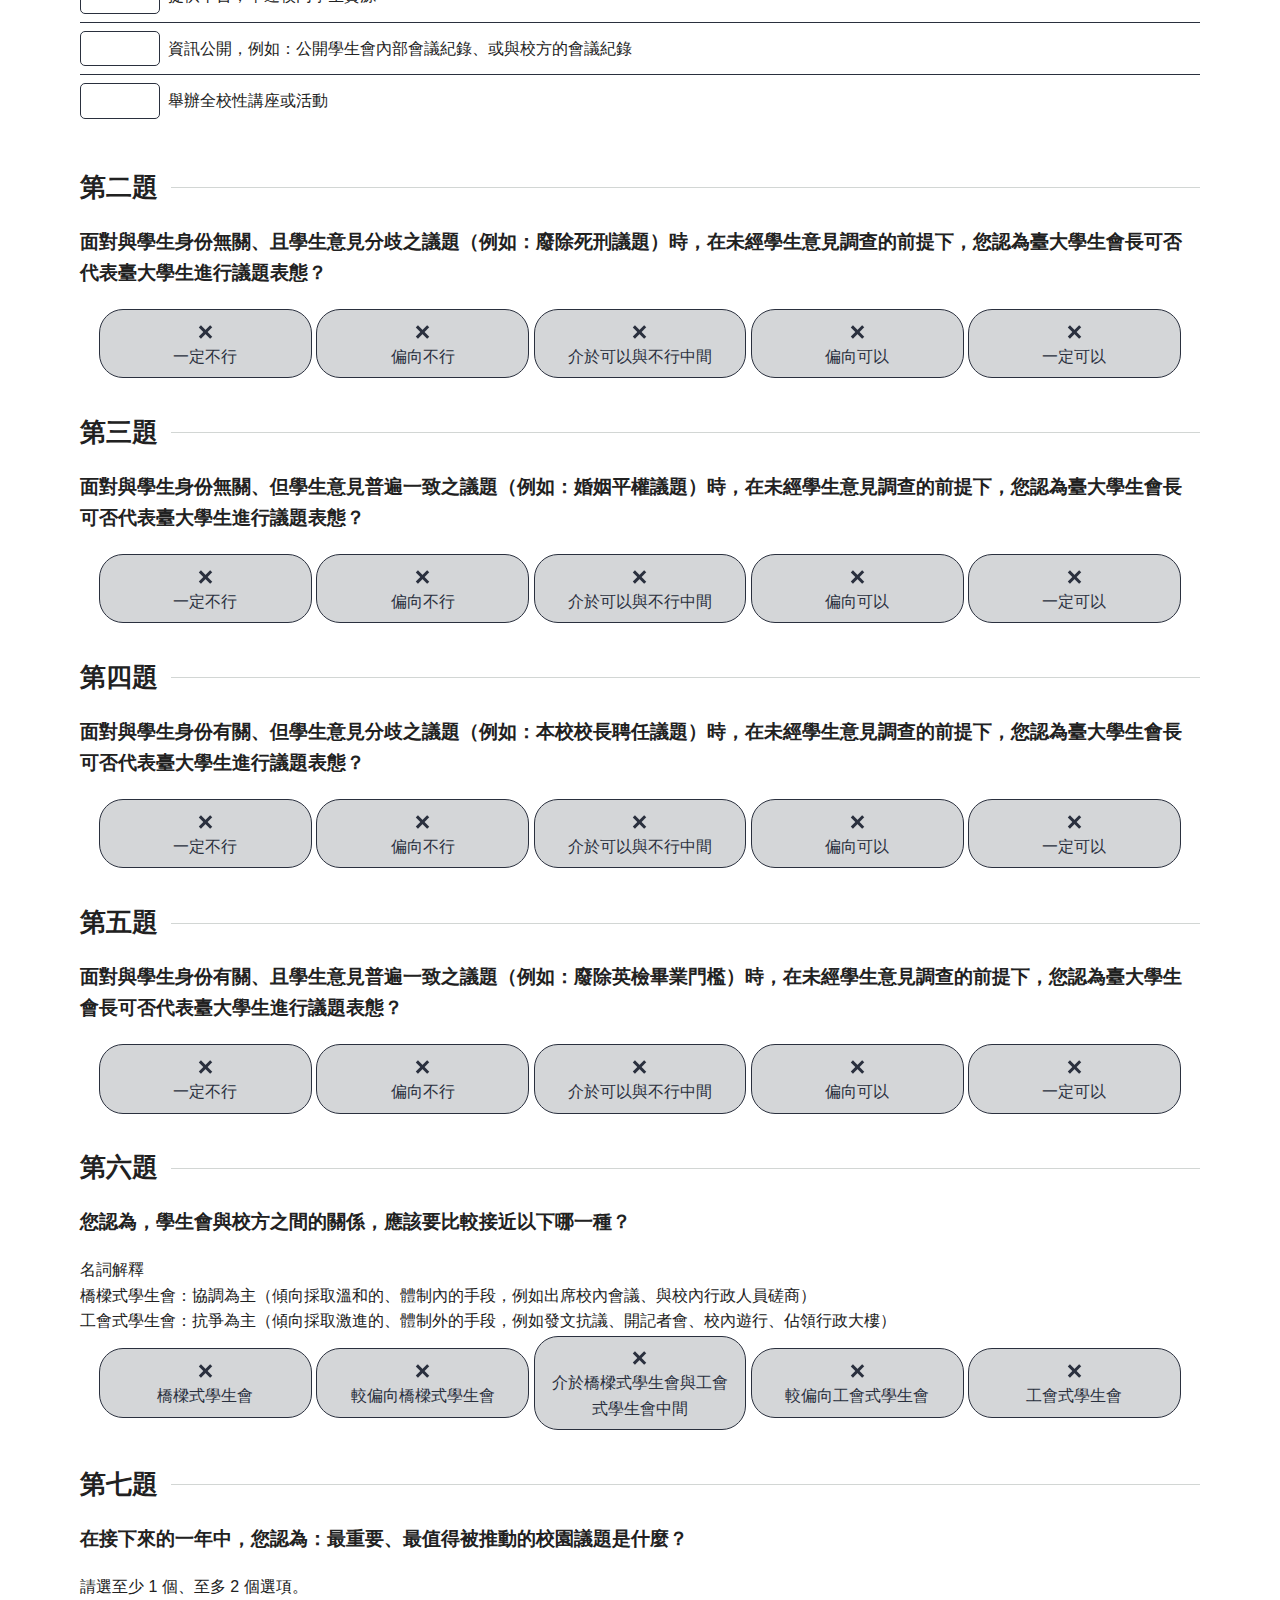
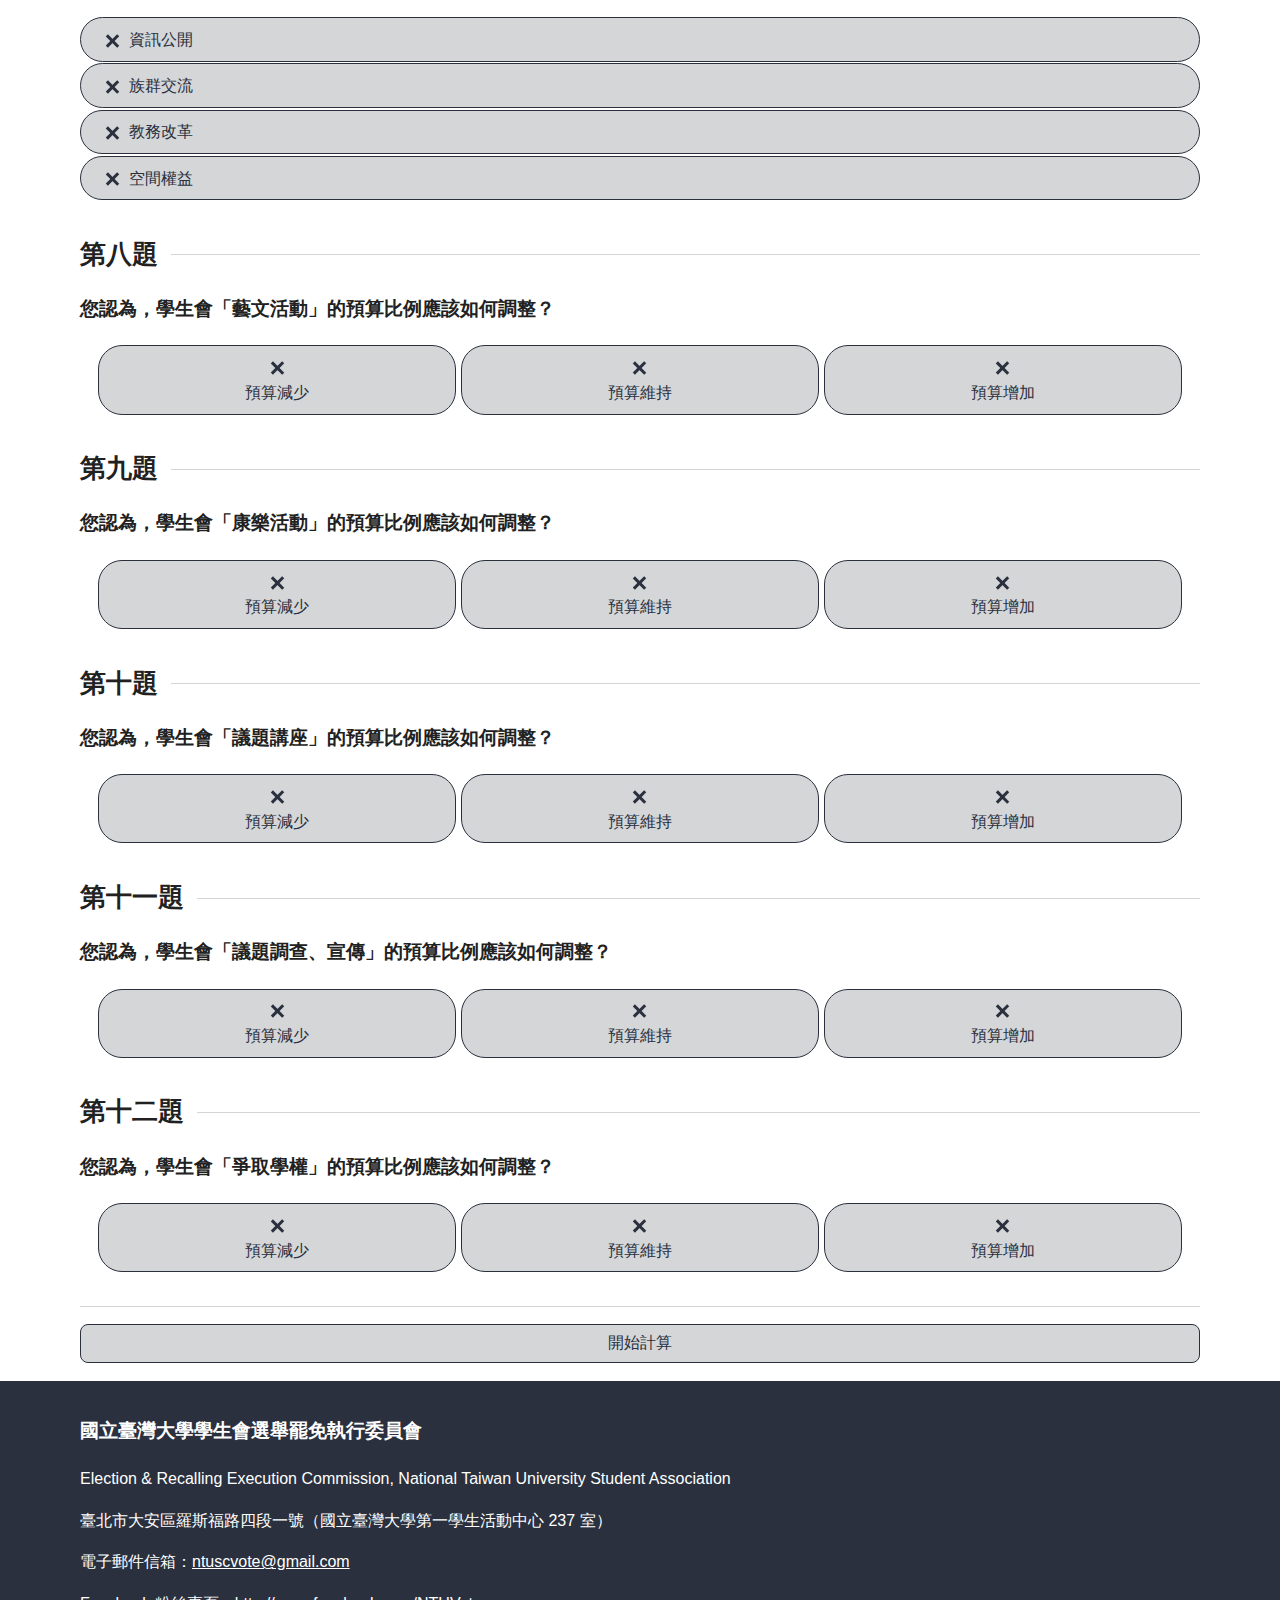
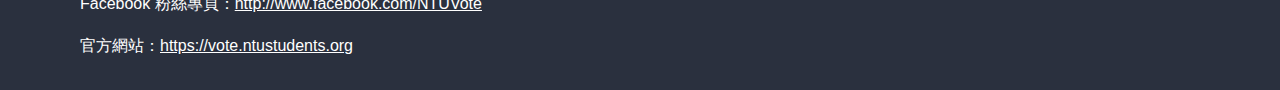
<file: 107-2/compass/sa.html>
<!DOCTYPE html>
<head>
  <meta charset="utf-8"/>
  <meta name="viewport" content="width=device-width, initial-scale=1.0">
  <meta name="author" content="Katrina H.-Y. Chan"/>
  <meta name="description" content=""/>
  <title>NTU Vote Compass 投票輔助系統</title>
  <link rel="stylesheet" href="statics/stylesheets/reset.min.css" type="text/css"/>
  <link rel="stylesheet" href="statics/stylesheets/main.min.css" type="text/css"/>
  <script src="statics/scripts/polyfill.min.js"></script>
  <script src="statics/scripts/fetch.min.js"></script>
  <script src="statics/scripts/papaparse.min.js"></script>
  <script src="statics/scripts/showdown.min.js"></script>
  <script src="statics/scripts/compress.min.js"></script>
  <script>
    /* Setup path to assets */
    const path_to_test = 'assets/test-1072sa.md';
    const path_to_result = 'assets/result-1072sa.csv';
    const path_to_no_answer = 'assets/no-answer-1072sa.csv';
  </script>
</head>

<body>
  <header id="page-header" class="page-section color-reverse">
    <h1>
      <img src="statics/images/EREC_logo.png" alt="國立臺灣大學學生會選舉罷免執行委員會"><br/>
      <span id="title">Vote Compass 投票輔助系統</span>
    </h1>
  </header>
  <div class="page-section" id="loading"></div>
  <div class="page-section" id="test">
    <form>
      <div id="test-render"></div>
      <input type="submit" class="button" value="開始計算"/>
    </form>
  </div>
  <div class="page-section" id="result">
    <h1>測驗結果</h1>
    <div id="result-render"></div>
    <h2><span>以下候選人未作答</span></h2>
    <ul id="no-answer-render"></ul>
  </div>
  <footer class="page-section color-reverse">
    <h3>國立臺灣大學學生會選舉罷免執行委員會</h3>
    <p>Election &amp; Recalling Execution Commission, National Taiwan University Student Association</p>
    <p>臺北市大安區羅斯福路四段一號（國立臺灣大學第一學生活動中心 237 室）</p>
    <p>電子郵件信箱：<a href="mailto:ntuscvote@gmail.com" target="_top">ntuscvote@gmail.com</a></p>
    <p>Facebook 粉絲專頁：<a href="https://www.facebook.com/NTUVote" target="_blank">http://www.facebook.com/NTUVote</a></p>
    <p>官方網站：<a href="https://vote.ntustudents.org" target="_blank">https://vote.ntustudents.org</a></p>
  </footer>
  <script>
    /* Start loading clock */
    const clock = runLoading($('#loading'));

    /* Initialize renderer */
    const converter = new showdown.Converter({
      extensions: [sectionExt, h2Ext, outlineExt, listExt, choiceExt, rankExt, levelExt],
      tables: true,
      simplifiedAutoLink: true,
    });

    /* Fetch test setting file and starting rendering */
    fetch(path_to_test)
      .then(response => response.text())
      .then(text => converter.makeHtml(text))
      .then(html => $('#test-render').innerHTML = html)
      .then(arg => $('#test').style.display = 'block')
      .then(arg => stopLoading(clock, $('#loading')))
      .then(arg => initializeView());

    /* Fetch test setting file and starting rendering */
    fetch(path_to_result)
      .then(response => response.text())
      .then(text => Papa.parse(text, {header: true}))
      .then(data => processCandidate(data.data))
      .then(data => initializeSubmit(data));

    /* Fetch no answer setting file and starting rendering */
    fetch(path_to_no_answer)
      .then(response => response.text())
      .then(text => Papa.parse(text, {header: true}))
      .then(data => processCandidate(data.data))
      .then(data => initializeDisplayNoAnswer(data));
  </script>
</body>
</file>
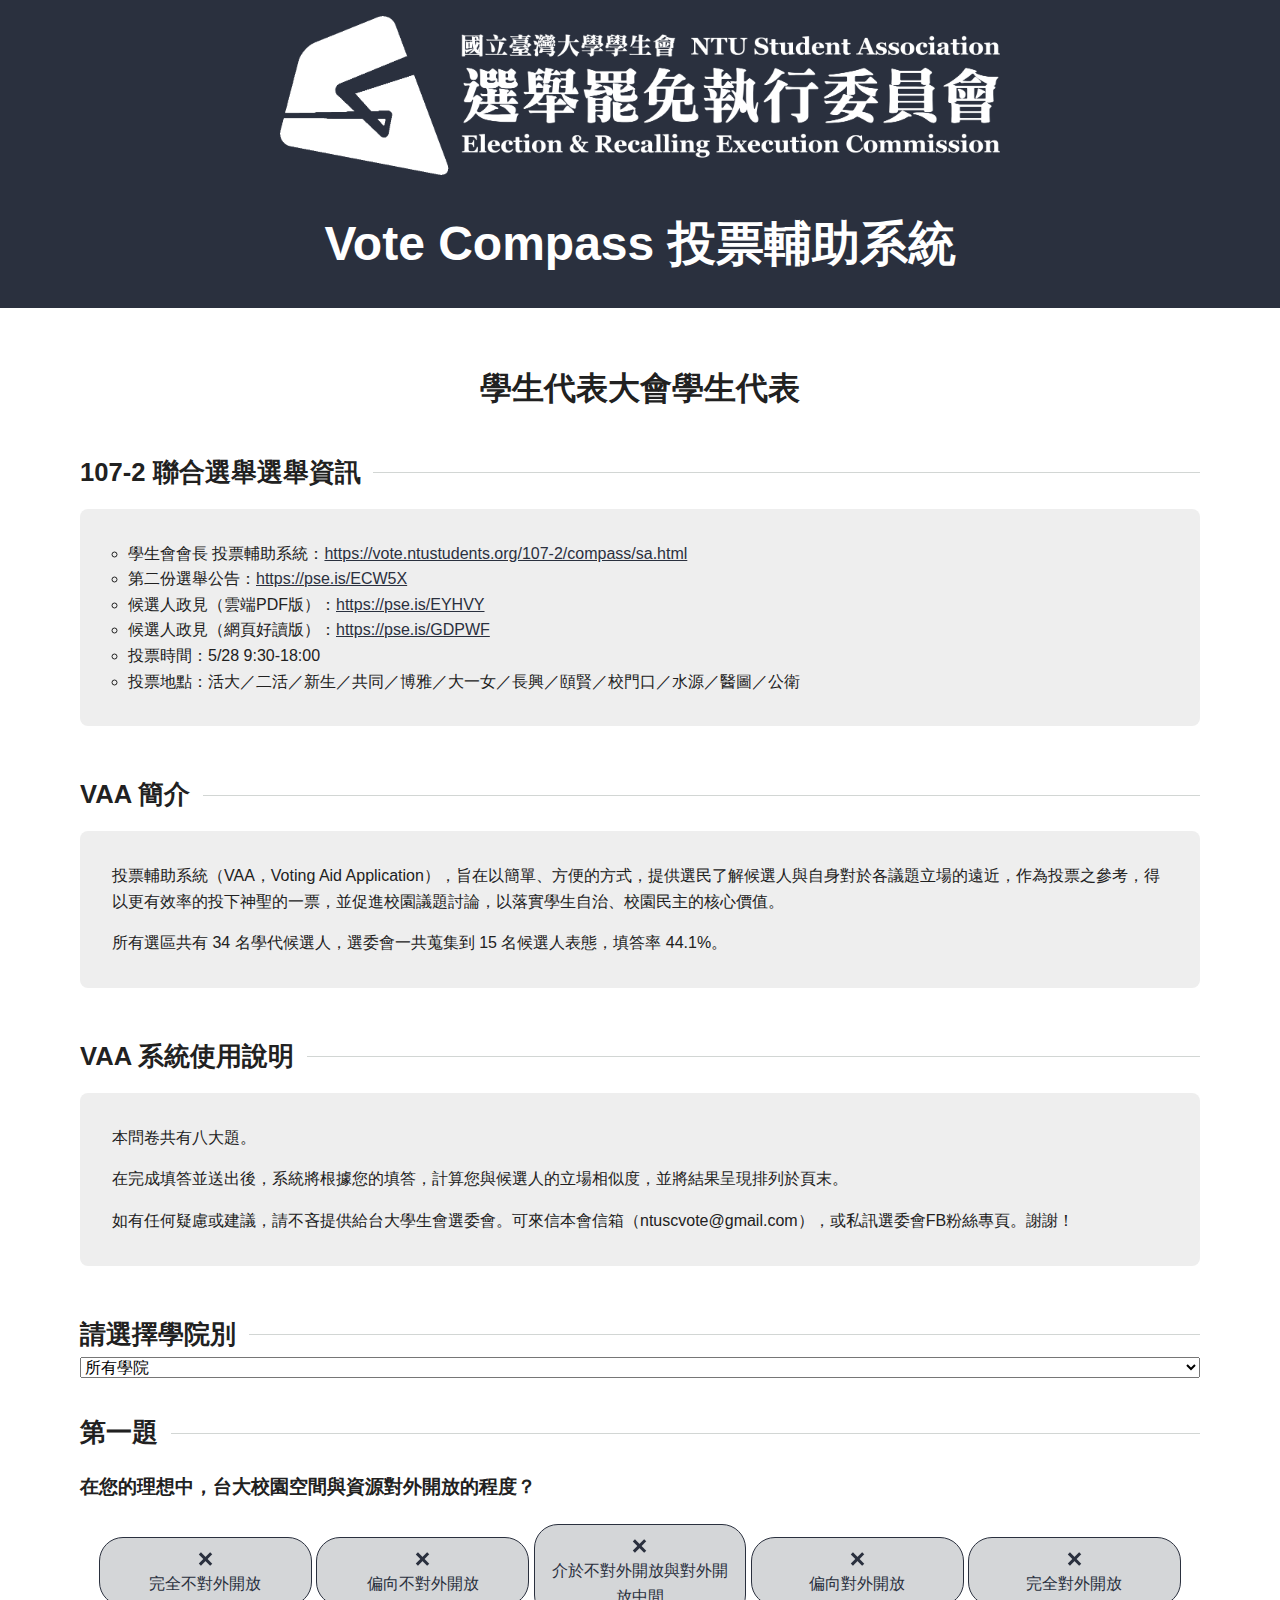
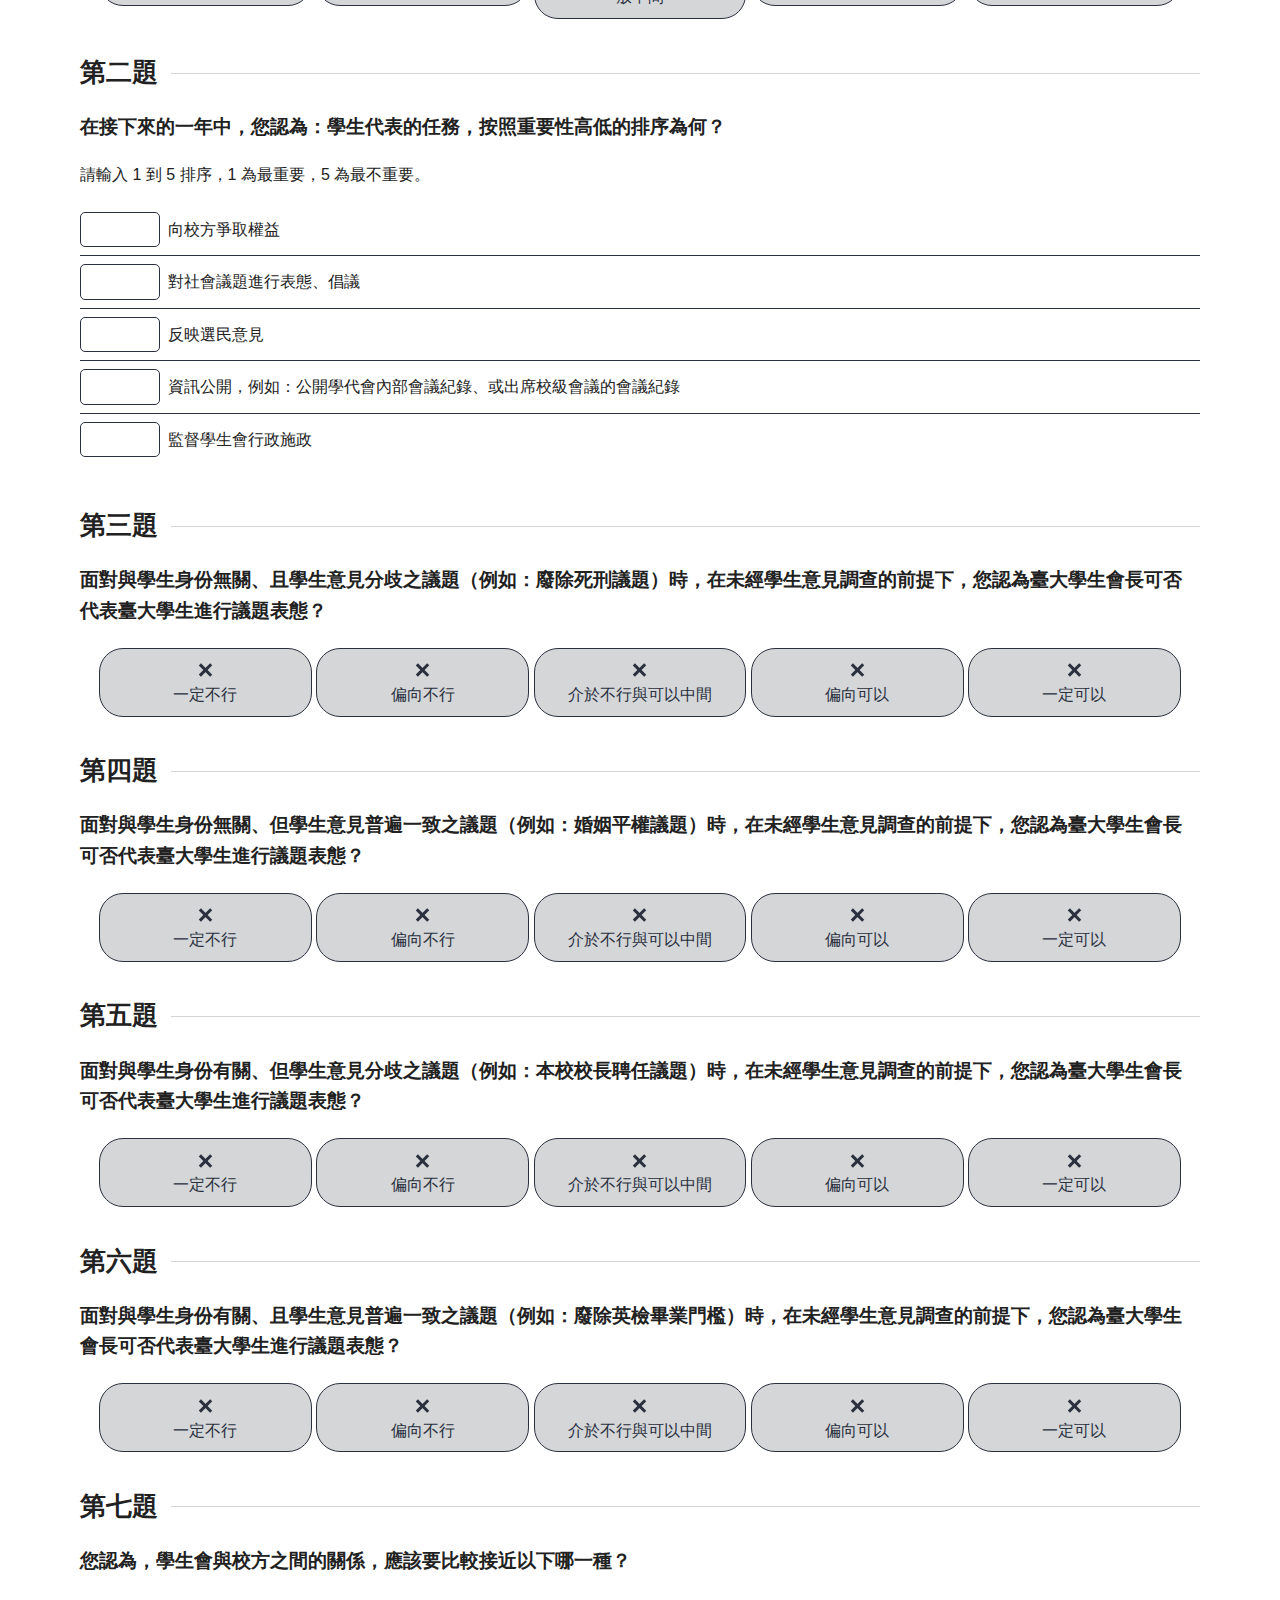
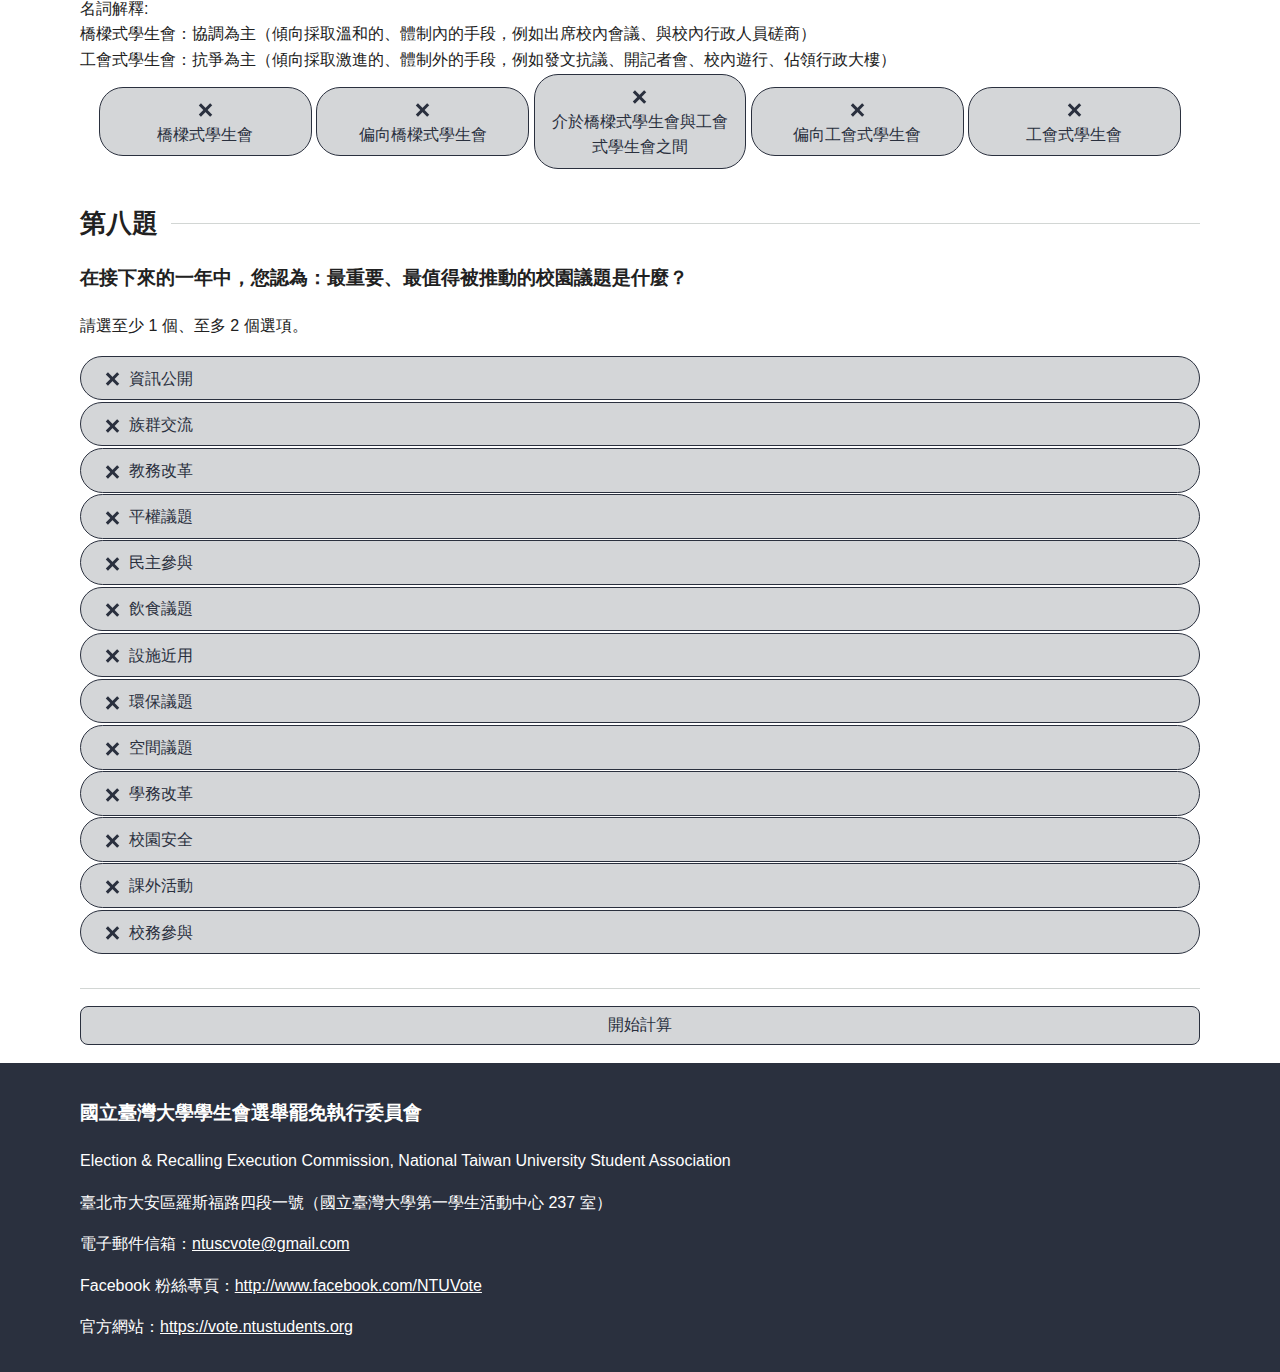
<file: 107-2/compass/sc.html>
<!DOCTYPE html>
<head>
  <meta charset="utf-8"/>
  <meta name="viewport" content="width=device-width, initial-scale=1.0">
  <meta name="author" content="Katrina H.-Y. Chan"/>
  <meta name="description" content=""/>
  <title>NTU Vote Compass 投票輔助系統</title>
  <link rel="stylesheet" href="statics/stylesheets/reset.min.css" type="text/css"/>
  <link rel="stylesheet" href="statics/stylesheets/main.min.css" type="text/css"/>
  <script src="statics/scripts/polyfill.min.js"></script>
  <script src="statics/scripts/fetch.min.js"></script>
  <script src="statics/scripts/papaparse.min.js"></script>
  <script src="statics/scripts/showdown.min.js"></script>
  <script src="statics/scripts/compress.min.js"></script>
  <script>
    /* Setup path to assets */
    const path_to_test = 'assets/test-1072sc.md';
    const path_to_result = 'assets/result-1072sc.csv';
    const path_to_no_answer = 'assets/no-answer-1072sc.csv';
  </script>
</head>

<body>
  <header id="page-header" class="page-section color-reverse">
    <h1>
      <img src="statics/images/EREC_logo.png" alt="國立臺灣大學學生會選舉罷免執行委員會"><br/>
      <span id="title">Vote Compass 投票輔助系統</span>
    </h1>
  </header>
  <div class="page-section" id="loading"></div>
  <div class="page-section" id="test">
    <form>
      <div id="test-render"></div>
      <input type="submit" class="button" value="開始計算"/>
    </form>
  </div>
  <div class="page-section" id="result">
    <h1>測驗結果</h1>
    <div id="result-render"></div>
    <h2><span>以下候選人未作答</span></h2>
    <ul id="no-answer-render"></ul>
  </div>
  <footer class="page-section color-reverse">
    <h3>國立臺灣大學學生會選舉罷免執行委員會</h3>
    <p>Election &amp; Recalling Execution Commission, National Taiwan University Student Association</p>
    <p>臺北市大安區羅斯福路四段一號（國立臺灣大學第一學生活動中心 237 室）</p>
    <p>電子郵件信箱：<a href="mailto:ntuscvote@gmail.com" target="_top">ntuscvote@gmail.com</a></p>
    <p>Facebook 粉絲專頁：<a href="https://www.facebook.com/NTUVote" target="_blank">http://www.facebook.com/NTUVote</a></p>
    <p>官方網站：<a href="https://vote.ntustudents.org" target="_blank">https://vote.ntustudents.org</a></p>
  </footer>
  <script>
    /* Start loading clock */
    const clock = runLoading($('#loading'));

    /* Initialize renderer */
    const converter = new showdown.Converter({
      extensions: [sectionExt, h2Ext, outlineExt, listExt, choiceExt, rankExt, levelExt],
      tables: true,
      simplifiedAutoLink: true,
    });

    /* Fetch test setting file and starting rendering */
    fetch(path_to_test)
      .then(response => response.text())
      .then(text => converter.makeHtml(text))
      .then(html => $('#test-render').innerHTML = html)
      .then(arg => $('#test').style.display = 'block')
      .then(arg => stopLoading(clock, $('#loading')))
      .then(arg => initializeView());

    /* Fetch test setting file and starting rendering */
    fetch(path_to_result)
      .then(response => response.text())
      .then(text => Papa.parse(text, {header: true}))
      .then(data => processCandidate(data.data))
      .then(data => initializeSubmit(data));

    /* Fetch no answer setting file and starting rendering */
    fetch(path_to_no_answer)
      .then(response => response.text())
      .then(text => Papa.parse(text, {header: true}))
      .then(data => processCandidate(data.data))
      .then(data => initializeDisplayNoAnswer(data));
  </script>
</body>
</file>
<file: 1062/compass/statics/stylesheets/main.css>
/* Theme color for 2018 Spring Election (House of NTU) */

/* Light: #D2D6D4 R: 210 G: 214 B: 212 */

/* Dark:  #2A303E R: 42 G: 48 B: 62    */

*, body {
  position: relative;
  font-family: sans-serif;
  -webkit-box-sizing: border-box;
  -moz-box-sizing: border-box;
  box-sizing: border-box;
}

body {
  color: #212121;
  font-size: 16px;
  margin: 0 auto;
  width: 100%;
  min-width: 240px;
  line-height: 1.6;
}

section {
  padding: 1em 0;
}

h1, h2, h3 {
  font-weight: bold;
}

h1 {
  font-size: 2em;
}

h2 {
  font-size: 1.6em;
}

h2::after {
  content: "";
  display: block;
  position: absolute;
  width: 100%;
  z-index: -1;
  top: 50%;
  border-bottom: solid rgb(210, 214, 212) 1px;
}

h2 span {
  padding-right: 0.5em;
  background: #FFF;
}

h3 {
  font-size: 1.2em;
}

h3, p {
  margin: 1em auto;
}

a {
  color: rgb(42, 48, 62);
}

a:hover, a:active {
  color: rgb(210, 214, 212);
  text-decoration: none;
}

table {
  margin: 2em auto;
  width: 100%;
  border-top: 2px solid #212121;
  border-bottom: 2px solid #212121;
}

thead {
  border-bottom: 1px solid #212121;
  font-weight: bold;
}

td, th {
  padding: 0.5em;
}

ol, ul {
  margin: 1em 0 1em 1em;
}

ol {
  list-style-type: decimal;
}

ul {
  list-style-type: circle;
}

.color-reverse {
  background-color: rgb(42, 48, 62);
}

.color-reverse * {
  color: #fff;
}

.color-reverse a {
  color: #fff;
  text-decoration: underline;
}

.color-reverse a:hover {
  color: #CCC;
  text-decoration: none;
}

.page-section {
  position: relative;
  padding: 1em 5em;
}

.outline {
  margin: 1em auto;
  background: #EEE;
  border-radius: 8px;
  padding: 1em 2em;
}

select, button {
  width: 100%;
  font-size: 1em;
}

fieldset {
  border: none;
  padding: 0;
}

.row {
  display: inline-block;
  vertical-align: middle;
}

.button {
  background: rgba(42, 48, 62, 0.2);
  border: 1px rgb(42, 48, 62) solid;
  border-radius: 0.5em;
  color: rgb(42, 48, 62);
  font-size: 1em !important;
  margin: 0.1em 0;
  padding: 0.5em 1em !important;
  width: 100%;
}

.button > .row:nth-child(odd) {
  width: 10%;
  max-width: 2em;
  text-align: center;
}

.button > .row:nth-child(even) {
  width: 88%;
}

.button.choice {
  border-radius: 1.5em;
}

.button:hover, .button:active {
  background: #FFF;
  color: rgb(42, 48, 62);
}

.button[data-selected=true] {
  background: rgb(42, 48, 62);
  color: #FFF;
}

.button span.icon {
  display: inline-block;
  width: 1em;
  height: 1em;
  vertical-align: middle;
}

.button span.icon::before,
.button span.icon::after {
  content: "";
  display: block;
  position: absolute;
  width: 0.2em;
  height: 1em;
  background: rgb(42, 48, 62);
  left: 0.4em;
}

.button span.icon::before {
  -webkit-transform: rotate(-45deg);
  -ms-transform: rotate(-45deg);
  transform: rotate(-45deg);
}

.button span.icon::after {
  -webkit-transform: rotate(45deg);
  -ms-transform: rotate(45deg);
  transform: rotate(45deg);
}

.button:hover span.icon::before,
.button:checked span.icon::before,
.button[data-selected=true] span.icon::before {
  display: none;
}

.button:hover span.icon::after,
.button:checked span.icon::after,
.button[data-selected=true] span.icon::after {
  left: 0.3em;
  width: 0.3em;
  height: 0.6em;
  background: none;
  border: solid rgb(42, 48, 62);
  border-width: 0 0.2em 0.2em 0;
  -webkit-transform: rotate(45deg);
  -ms-transform: rotate(45deg);
  transform: rotate(45deg);
}

.button[data-selected=true] span.icon::after {
  border: solid rgb(210, 214, 212);
  border-width: 0 0.2em 0.2em 0;
}

fieldset.inline {
  text-align: center;
}

fieldset.inline > .button {
  display: inline-block;
  vertical-align: middle;
}

fieldset.inline.elements-3 > .button {
  width: 32%;
}

fieldset.inline.elements-4 > .button {
  width: 24%;
}

fieldset.inline.elements-5 > .button {
  width: 19%;
}

fieldset.inline > .button > .row {
  display: block;
  width: 100%;
  max-width: none;
  text-align: center;
}

label {
  display: block;
  margin: 0.5em 0;
  padding-bottom: 0.5em;
  border-bottom: 1px solid rgb(42, 48, 62);
}

label:last-child {
  border-bottom: none;
}

label > .row:nth-child(odd) {
  width: 30%;
  max-width: 5em;
}

label > .row:nth-child(even) {
  width: 68%;
  padding-left: 0.5em;
}

input[type=number] {
  border: 1px solid rgb(42, 48, 62);
  border-radius: 5px;
  width: 100%;
  text-align: center;
  margin-right: 1em;
}

#test, #result {
  display: none;
}

#test form input {
  font-size: 1.2em;
  padding: 0.3em 0.5em;
}

h1 {
  line-height: 2;
  text-align: center;
}

h1 #title {
  font-size: 150%;
}

img {
  width: 100%;
  max-width: 720px;
}

#test-render {
  border-bottom: rgb(210, 214, 212) solid 1px;
  padding: 1em 0;
  margin-bottom: 1em;
}

@media screen and (max-width: 960px) {
  .page-section {
    padding: 1em 8.33%;
  }
}

@media screen and (max-width: 640px) {
  h1 {
    font-size: 1.5em;
  }

  h2 {
    font-size: 1.2em;
  }

  h3 {
    font-size: 1em;
  }

  fieldset.inline > .button {
    display: block;
    text-align: left;
  }

  fieldset.inline > .button > .row {
    display: inline-block;
  }

  fieldset.inline > .button > .row:nth-child(odd) {
    width: 10%;
    max-width: 2em;
    text-align: center;
  }

  fieldset.inline > .button > .row:nth-child(even) {
    width: 88%;
    text-align: left;
  }

  fieldset.inline.elements-3 > .button,
  fieldset.inline.elements-4 > .button,
  fieldset.inline.elements-5 > .button {
    width: 100%;
  }
}

@media screen and (max-width: 384px) {
  .page-section {
    padding: 1em 2em;
  }
}
</file>
<file: 104-2/css/ntuvote1042.min.css>
#page-header,body{text-align:center}*,.pure-g [class*=pure-u]{position:relative;font-family:Georgia,"Microsoft JhengHei",sans-serif;-webkit-box-sizing:border-box;-moz-box-sizing:border-box;box-sizing:border-box}body{width:100%;color:#212121;min-width:30em}figure img{vertical-align:middle}h1,h2,h3,h4,h5,h6{text-align:inherit;color:#563F2C;margin:0;padding:0}h1,h2{font-size:2.5em;margin:1em}a{color:#57950E;text-decoration:underline}a:hover{color:#356400;text-decoration:none}.selfset-2-3{position:relative;width:66.6667%;margin:0 auto}.color-reverse *{color:#fff}.color-reverse a{color:#ABEC60;text-decoration:underline}.color-reverse a:hover{color:#75C519;text-decoration:none}.comment{margin:2em auto 0;font-size:80%}ul.list-inline{display:block;list-style:none;padding:0}ul.list-inline>li{margin:0 0 3em;padding:0 .5em}ul.list-inline>li *{margin:0 auto}ul.list-inline>li>a{display:block;text-decoration:none;padding-bottom:1em}.page-height{min-height:42em}#page-header::before,#page-header:before{content:"";display:block;position:absolute;top:-2em;left:-2em;width:110%;height:120%;z-index:-1;background:url(../img/cover-bg.jpg) center top no-repeat;-webkit-background-size:auto 100%;-moz-background-size:auto 100%;-ms-background-size:auto 100%;background-size:auto 100%;-webkit-filter:blur(5px);-moz-filter:blur(5px);-ms-filter:blur(5px);filter:blur(5px)}#page-header{margin:0;background:rgba(86,63,44,.4);width:100%;padding:1em 0;color:#FFF;overflow:hidden}#page-header h1{font-size:3em;margin:1em auto}#page-nav-mobile{display:none;font-size:1.6em}#page-nav{text-align:left;position:fixed;top:0;left:0;z-index:10;background:#DDD;width:1em;height:100%}#page-nav ul{position:relative;list-style:none;padding:0;margin:0;height:100%}#page-nav .nav-link{display:block;padding:0;margin:0;height:25%;width:1em;border-left:1em solid #563F2C;border-bottom:1px solid #FFF;border-right:1px solid #FFF}#page-nav .nav-link.current{border-left:1em solid #B99577}#page-nav .nav-link a{display:block;width:10em;height:3em;top:1em;left:-2em}#page-nav .nav-link a::before,#page-nav .nav-link a:before{content:"";display:inline-block;width:3em;height:3em;background:#563F2C;padding:0;-webkit-border-radius:50%;-moz-border-radius:50%;-ms-border-radius:50%;border-radius:50%;vertical-align:middle;border-right:1px solid #FFF}#page-nav .nav-link.current a::before,#page-nav .nav-link.current a:before{background:#B99577}#page-nav .nav-link a .nav-link-text{display:inline-block;padding:.5em .2em;line-height:1;font-size:1em;vertical-align:middle;color:#563F2C;font-weight:700;text-shadow:1px 0 0 #FFF,1px 1px 0 #FFF,1px -1px 0 #FFF,0 1px 0 #FFF,0 -1px 0 #FFF,-1px 0 0 #FFF,-1px 1px 0 #FFF,-1px -1px 0 #FFF}#page-footer{background:#563F2C;text-align:left}#news{margin:1em auto auto;height:25em;overflow:hidden;padding:0}#news .news-card{padding:3em 0 6em}#news .news-card figure{margin:0}#news .news-card figure img{width:80%}#news .news-card .news-content{background:rgba(255,255,255,.7);min-height:16em;text-align:left;padding:1em 1.5em;line-height:1.6;-webkit-border-radius:1em;-moz-border-radius:1em;-ms-border-radius:1em;border-radius:1em}#news .news-card .news-content h3{color:#212121;padding:0}#news .news-card .news-content date{display:block;text-align:right;color:#212121}#news .news-card .news-content p{color:#212121}.page-section{padding:1em 0 2em}#election{background:#92DB3E}#election figure{background:#FFF;width:9em;height:9em;overflow:hidden;-webkit-border-radius:50%;-moz-border-radius:50%;-ms-border-radius:50%;border-radius:50%}#election figure img{height:7em;top:1em}#election figure img.full{height:9em;top:0}#timeline .timeline-event{border-left:#75C519 1em solid;border-top:#75C519 1px solid;padding:1em 0 1em 1em}#timeline .timeline-event.first{border-top:none;margin-top:4em}#timeline .timeline-event.first::before,#timeline .timeline-event.first:before{content:"";display:block;position:absolute;border-left:#75C519 1em dotted;height:3em;top:-4em;left:-1em}#timeline .timeline-event.last{margin-bottom:4em}#timeline .timeline-event.last::after,#timeline .timeline-event.last:after{content:"";display:block;position:absolute;border-left:#75C519 1em dotted;height:3em;bottom:-4em;left:-1em}#timeline .timeline-event>header::before,#timeline .timeline-event>header:before{content:"";position:absolute;display:block;left:-3em;top:1em;-webkit-border-radius:50%;-moz-border-radius:50%;-ms-border-radius:50%;border-radius:50%;border:.5em solid #75C519;background:#FFF;width:2em;height:2em}#timeline .timeline-event>header>date{line-height:1;font-size:1.5em;padding:1em .5em 1em 0;margin:0;border-right:#B6B6B6 1px solid;text-align:right}#timeline .timeline-event>header>h3{line-height:1;font-size:1.6em;margin:0;padding:1em .5em;text-align:left}#timeline .timeline-event-btn{position:absolute;right:0;bottom:2em;z-index:1}#timeline .timeline-event-btn img{vertical-align:middle;width:3em}#timeline .timeline-event-collapse{display:block;text-align:left;width:90%;top:5%;left:5%;margin:0;padding-right:3em;overflow:hidden}#timeline ul.timeline-event-attach{background:#EEE;padding:1em 2em;margin:0;-webkit-border-radius:4px;-moz-border-radius:4px;-ms-border-radius:4px;border-radius:4px}#timeline .timeline-event.over>header>date{color:#777}#timeline .timeline-event.over>header>h3{color:#B99577}#timeline .timeline-event.over>header::before,#timeline .timeline-event.over>header:before{left:-2.75em;background:#75C519;width:1.5em;height:1.5em}#links{background:#57950E;text-align:center}#links img{width:4em}@media screen and (max-width:960px){.selfset-2-3{width:576px;margin:0 auto}}@media screen and (max-width:840px){#page-nav{display:none}#page-nav-mobile{display:block}}@media screen and (max-width:640px){.selfset-2-3{width:96%;margin:0 auto}}@media screen and (max-width:480px){#timeline .timeline-event header{height:8em}#timeline .timeline-event .timeline-event-btn{bottom:1em;right:30%}#election figure{width:7em;height:7em}#election figure img{top:1em;height:5em}#election figure img.full{height:7em}}
</file>
<file: 105-1-s/css/ntuvote1042.min.css>
#page-header,body{text-align:center}*,.pure-g [class*=pure-u]{position:relative;font-family:Georgia,"Microsoft JhengHei",sans-serif;-webkit-box-sizing:border-box;-moz-box-sizing:border-box;box-sizing:border-box}body{width:100%;color:#212121;min-width:30em}figure img{vertical-align:middle}h1,h2,h3,h4,h5,h6{text-align:inherit;color:#563F2C;margin:0;padding:0}h1,h2{font-size:2.5em;margin:1em}a{color:#57950E;text-decoration:underline}a:hover{color:#356400;text-decoration:none}.selfset-2-3{position:relative;width:66.6667%;margin:0 auto}.color-reverse *{color:#fff}.color-reverse a{color:#ABEC60;text-decoration:underline}.color-reverse a:hover{color:#75C519;text-decoration:none}.comment{margin:2em auto 0;font-size:80%}ul.list-inline{display:block;list-style:none;padding:0}ul.list-inline>li{margin:0 0 3em;padding:0 .5em}ul.list-inline>li *{margin:0 auto}ul.list-inline>li>a{display:block;text-decoration:none;padding-bottom:1em}.page-height{min-height:42em}#page-header::before,#page-header:before{content:"";display:block;position:absolute;top:-2em;left:-2em;width:110%;height:120%;z-index:-1;background:url(../img/cover-bg.jpg) center top no-repeat;-webkit-background-size:auto 100%;-moz-background-size:auto 100%;-ms-background-size:auto 100%;background-size:auto 100%;-webkit-filter:blur(5px);-moz-filter:blur(5px);-ms-filter:blur(5px);filter:blur(5px)}#page-header{margin:0;background:rgba(86,63,44,.4);width:100%;padding:1em 0;color:#FFF;overflow:hidden}#page-header h1{font-size:3em;margin:1em auto}#page-nav-mobile{display:none;font-size:1.6em}#page-nav{text-align:left;position:fixed;top:0;left:0;z-index:10;background:#DDD;width:1em;height:100%}#page-nav ul{position:relative;list-style:none;padding:0;margin:0;height:100%}#page-nav .nav-link{display:block;padding:0;margin:0;height:25%;width:1em;border-left:1em solid #563F2C;border-bottom:1px solid #FFF;border-right:1px solid #FFF}#page-nav .nav-link.current{border-left:1em solid #B99577}#page-nav .nav-link a{display:block;width:10em;height:3em;top:1em;left:-2em}#page-nav .nav-link a::before,#page-nav .nav-link a:before{content:"";display:inline-block;width:3em;height:3em;background:#563F2C;padding:0;-webkit-border-radius:50%;-moz-border-radius:50%;-ms-border-radius:50%;border-radius:50%;vertical-align:middle;border-right:1px solid #FFF}#page-nav .nav-link.current a::before,#page-nav .nav-link.current a:before{background:#B99577}#page-nav .nav-link a .nav-link-text{display:inline-block;padding:.5em .2em;line-height:1;font-size:1em;vertical-align:middle;color:#563F2C;font-weight:700;text-shadow:1px 0 0 #FFF,1px 1px 0 #FFF,1px -1px 0 #FFF,0 1px 0 #FFF,0 -1px 0 #FFF,-1px 0 0 #FFF,-1px 1px 0 #FFF,-1px -1px 0 #FFF}#page-footer{background:#563F2C;text-align:left}#news{margin:1em auto auto;height:25em;overflow:hidden;padding:0}#news .news-card{padding:3em 0 6em}#news .news-card figure{margin:0}#news .news-card figure img{width:80%}#news .news-card .news-content{background:rgba(255,255,255,.7);min-height:16em;text-align:left;padding:1em 1.5em;line-height:1.6;-webkit-border-radius:1em;-moz-border-radius:1em;-ms-border-radius:1em;border-radius:1em}#news .news-card .news-content h3{color:#212121;padding:0}#news .news-card .news-content date{display:block;text-align:right;color:#212121}#news .news-card .news-content p{color:#212121}.page-section{padding:1em 0 2em}#election{background:#92DB3E}#election figure{background:#FFF;width:9em;height:9em;overflow:hidden;-webkit-border-radius:50%;-moz-border-radius:50%;-ms-border-radius:50%;border-radius:50%}#election figure img{height:7em;top:1em}#election figure img.full{height:9em;top:0}#timeline .timeline-event{border-left:#75C519 1em solid;border-top:#75C519 1px solid;padding:1em 0 1em 1em}#timeline .timeline-event.first{border-top:none;margin-top:4em}#timeline .timeline-event.first::before,#timeline .timeline-event.first:before{content:"";display:block;position:absolute;border-left:#75C519 1em dotted;height:3em;top:-4em;left:-1em}#timeline .timeline-event.last{margin-bottom:4em}#timeline .timeline-event.last::after,#timeline .timeline-event.last:after{content:"";display:block;position:absolute;border-left:#75C519 1em dotted;height:3em;bottom:-4em;left:-1em}#timeline .timeline-event>header::before,#timeline .timeline-event>header:before{content:"";position:absolute;display:block;left:-3em;top:1em;-webkit-border-radius:50%;-moz-border-radius:50%;-ms-border-radius:50%;border-radius:50%;border:.5em solid #75C519;background:#FFF;width:2em;height:2em}#timeline .timeline-event>header>date{line-height:1;font-size:1.5em;padding:1em .5em 1em 0;margin:0;border-right:#B6B6B6 1px solid;text-align:right}#timeline .timeline-event>header>h3{line-height:1;font-size:1.6em;margin:0;padding:1em .5em;text-align:left}#timeline .timeline-event-btn{position:absolute;right:0;bottom:2em;z-index:1}#timeline .timeline-event-btn img{vertical-align:middle;width:3em}#timeline .timeline-event-collapse{display:block;text-align:left;width:90%;top:5%;left:5%;margin:0;padding-right:3em;overflow:hidden}#timeline ul.timeline-event-attach{background:#EEE;padding:1em 2em;margin:0;-webkit-border-radius:4px;-moz-border-radius:4px;-ms-border-radius:4px;border-radius:4px}#timeline .timeline-event.over>header>date{color:#777}#timeline .timeline-event.over>header>h3{color:#B99577}#timeline .timeline-event.over>header::before,#timeline .timeline-event.over>header:before{left:-2.75em;background:#75C519;width:1.5em;height:1.5em}#links{background:#57950E;text-align:center}#links img{width:4em}@media screen and (max-width:960px){.selfset-2-3{width:576px;margin:0 auto}}@media screen and (max-width:840px){#page-nav{display:none}#page-nav-mobile{display:block}}@media screen and (max-width:640px){.selfset-2-3{width:96%;margin:0 auto}}@media screen and (max-width:480px){#timeline .timeline-event header{height:8em}#timeline .timeline-event .timeline-event-btn{bottom:1em;right:30%}#election figure{width:7em;height:7em}#election figure img{top:1em;height:5em}#election figure img.full{height:7em}}
</file>
<file: 107-1/css/ntuvote1042.min.css>
#page-header,body{text-align:center}*,.pure-g [class*=pure-u]{position:relative;font-family:Georgia,"Microsoft JhengHei",sans-serif;-webkit-box-sizing:border-box;-moz-box-sizing:border-box;box-sizing:border-box}body{width:100%;color:#212121;min-width:30em}figure img{vertical-align:middle}h1,h2,h3,h4,h5,h6{text-align:inherit;color:#563F2C;margin:0;padding:0}h1,h2{font-size:2.5em;margin:1em}a{color:#57950E;text-decoration:underline}a:hover{color:#356400;text-decoration:none}.selfset-2-3{position:relative;width:66.6667%;margin:0 auto}.color-reverse *{color:#fff}.color-reverse a{color:#ABEC60;text-decoration:underline}.color-reverse a:hover{color:#75C519;text-decoration:none}.comment{margin:2em auto 0;font-size:80%}ul.list-inline{display:block;list-style:none;padding:0}ul.list-inline>li{margin:0 0 3em;padding:0 .5em}ul.list-inline>li *{margin:0 auto}ul.list-inline>li>a{display:block;text-decoration:none;padding-bottom:1em}.page-height{min-height:42em}#page-header::before,#page-header:before{content:"";display:block;position:absolute;top:-2em;left:-2em;width:110%;height:120%;z-index:-1;background:url(../img/cover-bg.jpg) center top no-repeat;-webkit-background-size:auto 100%;-moz-background-size:auto 100%;-ms-background-size:auto 100%;background-size:auto 100%;-webkit-filter:blur(5px);-moz-filter:blur(5px);-ms-filter:blur(5px);filter:blur(5px)}#page-header{margin:0;background:rgba(86,63,44,.4);width:100%;padding:1em 0;color:#FFF;overflow:hidden}#page-header h1{font-size:3em;margin:1em auto}#page-nav-mobile{display:none;font-size:1.6em}#page-nav{text-align:left;position:fixed;top:0;left:0;z-index:10;background:#DDD;width:1em;height:100%}#page-nav ul{position:relative;list-style:none;padding:0;margin:0;height:100%}#page-nav .nav-link{display:block;padding:0;margin:0;height:25%;width:1em;border-left:1em solid #563F2C;border-bottom:1px solid #FFF;border-right:1px solid #FFF}#page-nav .nav-link.current{border-left:1em solid #B99577}#page-nav .nav-link a{display:block;width:10em;height:3em;top:1em;left:-2em}#page-nav .nav-link a::before,#page-nav .nav-link a:before{content:"";display:inline-block;width:3em;height:3em;background:#563F2C;padding:0;-webkit-border-radius:50%;-moz-border-radius:50%;-ms-border-radius:50%;border-radius:50%;vertical-align:middle;border-right:1px solid #FFF}#page-nav .nav-link.current a::before,#page-nav .nav-link.current a:before{background:#B99577}#page-nav .nav-link a .nav-link-text{display:inline-block;padding:.5em .2em;line-height:1;font-size:1em;vertical-align:middle;color:#563F2C;font-weight:700;text-shadow:1px 0 0 #FFF,1px 1px 0 #FFF,1px -1px 0 #FFF,0 1px 0 #FFF,0 -1px 0 #FFF,-1px 0 0 #FFF,-1px 1px 0 #FFF,-1px -1px 0 #FFF}#page-footer{background:#563F2C;text-align:left}#news{margin:1em auto auto;height:25em;overflow:hidden;padding:0}#news .news-card{padding:3em 0 6em}#news .news-card figure{margin:0}#news .news-card figure img{width:80%}#news .news-card .news-content{background:rgba(255,255,255,.7);min-height:16em;text-align:left;padding:1em 1.5em;line-height:1.6;-webkit-border-radius:1em;-moz-border-radius:1em;-ms-border-radius:1em;border-radius:1em}#news .news-card .news-content h3{color:#212121;padding:0}#news .news-card .news-content date{display:block;text-align:right;color:#212121}#news .news-card .news-content p{color:#212121}.page-section{padding:1em 0 2em}#election{background:#92DB3E}#election figure{background:#FFF;width:9em;height:9em;overflow:hidden;-webkit-border-radius:50%;-moz-border-radius:50%;-ms-border-radius:50%;border-radius:50%}#election figure img{height:7em;top:1em}#election figure img.full{height:9em;top:0}#timeline .timeline-event{border-left:#75C519 1em solid;border-top:#75C519 1px solid;padding:1em 0 1em 1em}#timeline .timeline-event.first{border-top:none;margin-top:4em}#timeline .timeline-event.first::before,#timeline .timeline-event.first:before{content:"";display:block;position:absolute;border-left:#75C519 1em dotted;height:3em;top:-4em;left:-1em}#timeline .timeline-event.last{margin-bottom:4em}#timeline .timeline-event.last::after,#timeline .timeline-event.last:after{content:"";display:block;position:absolute;border-left:#75C519 1em dotted;height:3em;bottom:-4em;left:-1em}#timeline .timeline-event>header::before,#timeline .timeline-event>header:before{content:"";position:absolute;display:block;left:-3em;top:1em;-webkit-border-radius:50%;-moz-border-radius:50%;-ms-border-radius:50%;border-radius:50%;border:.5em solid #75C519;background:#FFF;width:2em;height:2em}#timeline .timeline-event>header>date{line-height:1;font-size:1.5em;padding:1em .5em 1em 0;margin:0;border-right:#B6B6B6 1px solid;text-align:right}#timeline .timeline-event>header>h3{line-height:1;font-size:1.6em;margin:0;padding:1em .5em;text-align:left}#timeline .timeline-event-btn{position:absolute;right:0;bottom:2em;z-index:1}#timeline .timeline-event-btn img{vertical-align:middle;width:3em}#timeline .timeline-event-collapse{display:block;text-align:left;width:90%;top:5%;left:5%;margin:0;padding-right:3em;overflow:hidden}#timeline ul.timeline-event-attach{background:#EEE;padding:1em 2em;margin:0;-webkit-border-radius:4px;-moz-border-radius:4px;-ms-border-radius:4px;border-radius:4px}#timeline .timeline-event.over>header>date{color:#777}#timeline .timeline-event.over>header>h3{color:#B99577}#timeline .timeline-event.over>header::before,#timeline .timeline-event.over>header:before{left:-2.75em;background:#75C519;width:1.5em;height:1.5em}#links{background:#57950E;text-align:center}#links img{width:4em}@media screen and (max-width:960px){.selfset-2-3{width:576px;margin:0 auto}}@media screen and (max-width:840px){#page-nav{display:none}#page-nav-mobile{display:block}}@media screen and (max-width:640px){.selfset-2-3{width:96%;margin:0 auto}}@media screen and (max-width:480px){#timeline .timeline-event header{height:8em}#timeline .timeline-event .timeline-event-btn{bottom:1em;right:30%}#election figure{width:7em;height:7em}#election figure img{top:1em;height:5em}#election figure img.full{height:7em}}
</file>
<file: 106-2/compass/statics/stylesheets/main.min.css>
*,body{position:relative;font-family:sans-serif;-webkit-box-sizing:border-box;-moz-box-sizing:border-box;box-sizing:border-box}body{color:#212121;font-size:16px;margin:0 auto;width:100%;min-width:240px;line-height:1.6}section{padding:1em 0}h1,h2,h3{font-weight:bold}h1{font-size:2em}h2{font-size:1.6em}h2::after{content:"";display:block;position:absolute;width:100%;z-index:-1;top:50%;border-bottom:solid #d2d6d4 1px}h2 span{padding-right:.5em;background:#FFF}h3{font-size:1.2em}h3,p{margin:1em auto}a{color:#2a303e}a:hover,a:active{color:#d2d6d4;text-decoration:none}table{margin:2em auto;width:100%;border-top:2px solid #212121;border-bottom:2px solid #212121}thead{border-bottom:1px solid #212121;font-weight:bold}td,th{padding:.5em}ol,ul{margin:1em 0 1em 1em}ol{list-style-type:decimal}ul{list-style-type:circle}.color-reverse{background-color:#2a303e}.color-reverse *{color:#fff}.color-reverse a{color:#fff;text-decoration:underline}.color-reverse a:hover{color:#CCC;text-decoration:none}.page-section{position:relative;padding:1em 5em}.outline{margin:1em auto;background:#EEE;border-radius:8px;padding:1em 2em}select,button{width:100%;font-size:1em}fieldset{border:0;padding:0}.row{display:inline-block;vertical-align:middle}.button{background:rgba(42,48,62,0.2);border:1px #2a303e solid;border-radius:.5em;color:#2a303e;font-size:1em!important;margin:.1em 0;padding:.5em 1em!important;width:100%}.button>.row:nth-child(odd){width:10%;max-width:2em;text-align:center}.button>.row:nth-child(even){width:88%}.button.choice{border-radius:1.5em}.button:hover,.button:active{background:#FFF;color:#2a303e}.button[data-selected=true]{background:#2a303e;color:#FFF}.button span.icon{display:inline-block;width:1em;height:1em;vertical-align:middle}.button span.icon::before,.button span.icon::after{content:"";display:block;position:absolute;width:.2em;height:1em;background:#2a303e;left:.4em}.button span.icon::before{-webkit-transform:rotate(-45deg);-ms-transform:rotate(-45deg);transform:rotate(-45deg)}.button span.icon::after{-webkit-transform:rotate(45deg);-ms-transform:rotate(45deg);transform:rotate(45deg)}.button:hover span.icon::before,.button:checked span.icon::before,.button[data-selected=true] span.icon::before{display:none}.button:hover span.icon::after,.button:checked span.icon::after,.button[data-selected=true] span.icon::after{left:.3em;width:.3em;height:.6em;background:0;border:solid #2a303e;border-width:0 .2em .2em 0;-webkit-transform:rotate(45deg);-ms-transform:rotate(45deg);transform:rotate(45deg)}.button[data-selected=true] span.icon::after{border:solid #d2d6d4;border-width:0 .2em .2em 0}fieldset.inline{text-align:center}fieldset.inline>.button{display:inline-block;vertical-align:middle}fieldset.inline.elements-3>.button{width:32%}fieldset.inline.elements-4>.button{width:24%}fieldset.inline.elements-5>.button{width:19%}fieldset.inline>.button>.row{display:block;width:100%;max-width:none;text-align:center}label{display:block;margin:.5em 0;padding-bottom:.5em;border-bottom:1px solid #2a303e}label:last-child{border-bottom:0}label>.row:nth-child(odd){width:30%;max-width:5em}label>.row:nth-child(even){width:68%;padding-left:.5em}input[type=number]{border:1px solid #2a303e;border-radius:5px;width:100%;text-align:center;margin-right:1em}#test,#result{display:none}#test form input{font-size:1.2em;padding:.3em .5em}h1{line-height:2;text-align:center}h1 #title{font-size:150%}img{width:100%;max-width:720px}#test-render{border-bottom:#d2d6d4 solid 1px;padding:1em 0;margin-bottom:1em}@media screen and (max-width:960px){.page-section{padding:1em 8.33%}}@media screen and (max-width:640px){h1{font-size:1.5em}h2{font-size:1.2em}h3{font-size:1em}fieldset.inline>.button{display:block;text-align:left}fieldset.inline>.button>.row{display:inline-block}fieldset.inline>.button>.row:nth-child(odd){width:10%;max-width:2em;text-align:center}fieldset.inline>.button>.row:nth-child(even){width:88%;text-align:left}fieldset.inline.elements-3>.button,fieldset.inline.elements-4>.button,fieldset.inline.elements-5>.button{width:100%}}@media screen and (max-width:384px){.page-section{padding:1em 2em}}
</file>
<file: 107-1/compass/statics/stylesheets/main.min.css>
*,body{position:relative;font-family:sans-serif;-webkit-box-sizing:border-box;-moz-box-sizing:border-box;box-sizing:border-box}body{color:#212121;font-size:16px;margin:0 auto;width:100%;min-width:240px;line-height:1.6}section{padding:1em 0}h1,h2,h3{font-weight:bold}h1{font-size:2em}h2{font-size:1.6em}h2::after{content:"";display:block;position:absolute;width:100%;z-index:-1;top:50%;border-bottom:solid #d2d6d4 1px}h2 span{padding-right:.5em;background:#FFF}h3{font-size:1.2em}h3,p{margin:1em auto}a{color:#2a303e}a:hover,a:active{color:#d2d6d4;text-decoration:none}table{margin:2em auto;width:100%;border-top:2px solid #212121;border-bottom:2px solid #212121}thead{border-bottom:1px solid #212121;font-weight:bold}td,th{padding:.5em}ol,ul{margin:1em 0 1em 1em}ol{list-style-type:decimal}ul{list-style-type:circle}.color-reverse{background-color:#2a303e}.color-reverse *{color:#fff}.color-reverse a{color:#fff;text-decoration:underline}.color-reverse a:hover{color:#CCC;text-decoration:none}.page-section{position:relative;padding:1em 5em}.outline{margin:1em auto;background:#EEE;border-radius:8px;padding:1em 2em}select,button{width:100%;font-size:1em}fieldset{border:0;padding:0}.row{display:inline-block;vertical-align:middle}.button{background:rgba(42,48,62,0.2);border:1px #2a303e solid;border-radius:.5em;color:#2a303e;font-size:1em!important;margin:.1em 0;padding:.5em 1em!important;width:100%}.button>.row:nth-child(odd){width:10%;max-width:2em;text-align:center}.button>.row:nth-child(even){width:88%}.button.choice{border-radius:1.5em}.button:hover,.button:active{background:#FFF;color:#2a303e}.button[data-selected=true]{background:#2a303e;color:#FFF}.button span.icon{display:inline-block;width:1em;height:1em;vertical-align:middle}.button span.icon::before,.button span.icon::after{content:"";display:block;position:absolute;width:.2em;height:1em;background:#2a303e;left:.4em}.button span.icon::before{-webkit-transform:rotate(-45deg);-ms-transform:rotate(-45deg);transform:rotate(-45deg)}.button span.icon::after{-webkit-transform:rotate(45deg);-ms-transform:rotate(45deg);transform:rotate(45deg)}.button:hover span.icon::before,.button:checked span.icon::before,.button[data-selected=true] span.icon::before{display:none}.button:hover span.icon::after,.button:checked span.icon::after,.button[data-selected=true] span.icon::after{left:.3em;width:.3em;height:.6em;background:0;border:solid #2a303e;border-width:0 .2em .2em 0;-webkit-transform:rotate(45deg);-ms-transform:rotate(45deg);transform:rotate(45deg)}.button[data-selected=true] span.icon::after{border:solid #d2d6d4;border-width:0 .2em .2em 0}fieldset.inline{text-align:center}fieldset.inline>.button{display:inline-block;vertical-align:middle}fieldset.inline.elements-3>.button{width:32%}fieldset.inline.elements-4>.button{width:24%}fieldset.inline.elements-5>.button{width:19%}fieldset.inline>.button>.row{display:block;width:100%;max-width:none;text-align:center}label{display:block;margin:.5em 0;padding-bottom:.5em;border-bottom:1px solid #2a303e}label:last-child{border-bottom:0}label>.row:nth-child(odd){width:30%;max-width:5em}label>.row:nth-child(even){width:68%;padding-left:.5em}input[type=number]{border:1px solid #2a303e;border-radius:5px;width:100%;text-align:center;margin-right:1em}#test,#result{display:none}#test form input{font-size:1.2em;padding:.3em .5em}h1{line-height:2;text-align:center}h1 #title{font-size:150%}img{width:100%;max-width:720px}#test-render{border-bottom:#d2d6d4 solid 1px;padding:1em 0;margin-bottom:1em}@media screen and (max-width:960px){.page-section{padding:1em 8.33%}}@media screen and (max-width:640px){h1{font-size:1.5em}h2{font-size:1.2em}h3{font-size:1em}fieldset.inline>.button{display:block;text-align:left}fieldset.inline>.button>.row{display:inline-block}fieldset.inline>.button>.row:nth-child(odd){width:10%;max-width:2em;text-align:center}fieldset.inline>.button>.row:nth-child(even){width:88%;text-align:left}fieldset.inline.elements-3>.button,fieldset.inline.elements-4>.button,fieldset.inline.elements-5>.button{width:100%}}@media screen and (max-width:384px){.page-section{padding:1em 2em}}
</file>
<file: 107-2/compass/statics/stylesheets/main.min.css>
*,body{position:relative;font-family:sans-serif;-webkit-box-sizing:border-box;-moz-box-sizing:border-box;box-sizing:border-box}body{color:#212121;font-size:16px;margin:0 auto;width:100%;min-width:240px;line-height:1.6}section{padding:1em 0}h1,h2,h3{font-weight:bold}h1{font-size:2em}h2{font-size:1.6em}h2::after{content:"";display:block;position:absolute;width:100%;z-index:-1;top:50%;border-bottom:solid #d2d6d4 1px}h2 span{padding-right:.5em;background:#FFF}h3{font-size:1.2em}h3,p{margin:1em auto}a{color:#2a303e}a:hover,a:active{color:#d2d6d4;text-decoration:none}table{margin:2em auto;width:100%;border-top:2px solid #212121;border-bottom:2px solid #212121}thead{border-bottom:1px solid #212121;font-weight:bold}td,th{padding:.5em}ol,ul{margin:1em 0 1em 1em}ol{list-style-type:decimal}ul{list-style-type:circle}.color-reverse{background-color:#2a303e}.color-reverse *{color:#fff}.color-reverse a{color:#fff;text-decoration:underline}.color-reverse a:hover{color:#CCC;text-decoration:none}.page-section{position:relative;padding:1em 5em}.outline{margin:1em auto;background:#EEE;border-radius:8px;padding:1em 2em}select,button{width:100%;font-size:1em}fieldset{border:0;padding:0}.row{display:inline-block;vertical-align:middle}.button{background:rgba(42,48,62,0.2);border:1px #2a303e solid;border-radius:.5em;color:#2a303e;font-size:1em!important;margin:.1em 0;padding:.5em 1em!important;width:100%}.button>.row:nth-child(odd){width:10%;max-width:2em;text-align:center}.button>.row:nth-child(even){width:88%}.button.choice{border-radius:1.5em}.button:hover,.button:active{background:#FFF;color:#2a303e}.button[data-selected=true]{background:#2a303e;color:#FFF}.button span.icon{display:inline-block;width:1em;height:1em;vertical-align:middle}.button span.icon::before,.button span.icon::after{content:"";display:block;position:absolute;width:.2em;height:1em;background:#2a303e;left:.4em}.button span.icon::before{-webkit-transform:rotate(-45deg);-ms-transform:rotate(-45deg);transform:rotate(-45deg)}.button span.icon::after{-webkit-transform:rotate(45deg);-ms-transform:rotate(45deg);transform:rotate(45deg)}.button:hover span.icon::before,.button:checked span.icon::before,.button[data-selected=true] span.icon::before{display:none}.button:hover span.icon::after,.button:checked span.icon::after,.button[data-selected=true] span.icon::after{left:.3em;width:.3em;height:.6em;background:0;border:solid #2a303e;border-width:0 .2em .2em 0;-webkit-transform:rotate(45deg);-ms-transform:rotate(45deg);transform:rotate(45deg)}.button[data-selected=true] span.icon::after{border:solid #d2d6d4;border-width:0 .2em .2em 0}fieldset.inline{text-align:center}fieldset.inline>.button{display:inline-block;vertical-align:middle}fieldset.inline.elements-3>.button{width:32%}fieldset.inline.elements-4>.button{width:24%}fieldset.inline.elements-5>.button{width:19%}fieldset.inline>.button>.row{display:block;width:100%;max-width:none;text-align:center}label{display:block;margin:.5em 0;padding-bottom:.5em;border-bottom:1px solid #2a303e}label:last-child{border-bottom:0}label>.row:nth-child(odd){width:30%;max-width:5em}label>.row:nth-child(even){width:68%;padding-left:.5em}input[type=number]{border:1px solid #2a303e;border-radius:5px;width:100%;text-align:center;margin-right:1em}#test,#result{display:none}#test form input{font-size:1.2em;padding:.3em .5em}h1{line-height:2;text-align:center}h1 #title{font-size:150%}img{width:100%;max-width:720px}#test-render{border-bottom:#d2d6d4 solid 1px;padding:1em 0;margin-bottom:1em}@media screen and (max-width:960px){.page-section{padding:1em 8.33%}}@media screen and (max-width:640px){h1{font-size:1.5em}h2{font-size:1.2em}h3{font-size:1em}fieldset.inline>.button{display:block;text-align:left}fieldset.inline>.button>.row{display:inline-block}fieldset.inline>.button>.row:nth-child(odd){width:10%;max-width:2em;text-align:center}fieldset.inline>.button>.row:nth-child(even){width:88%;text-align:left}fieldset.inline.elements-3>.button,fieldset.inline.elements-4>.button,fieldset.inline.elements-5>.button{width:100%}}@media screen and (max-width:384px){.page-section{padding:1em 2em}}
</file>
